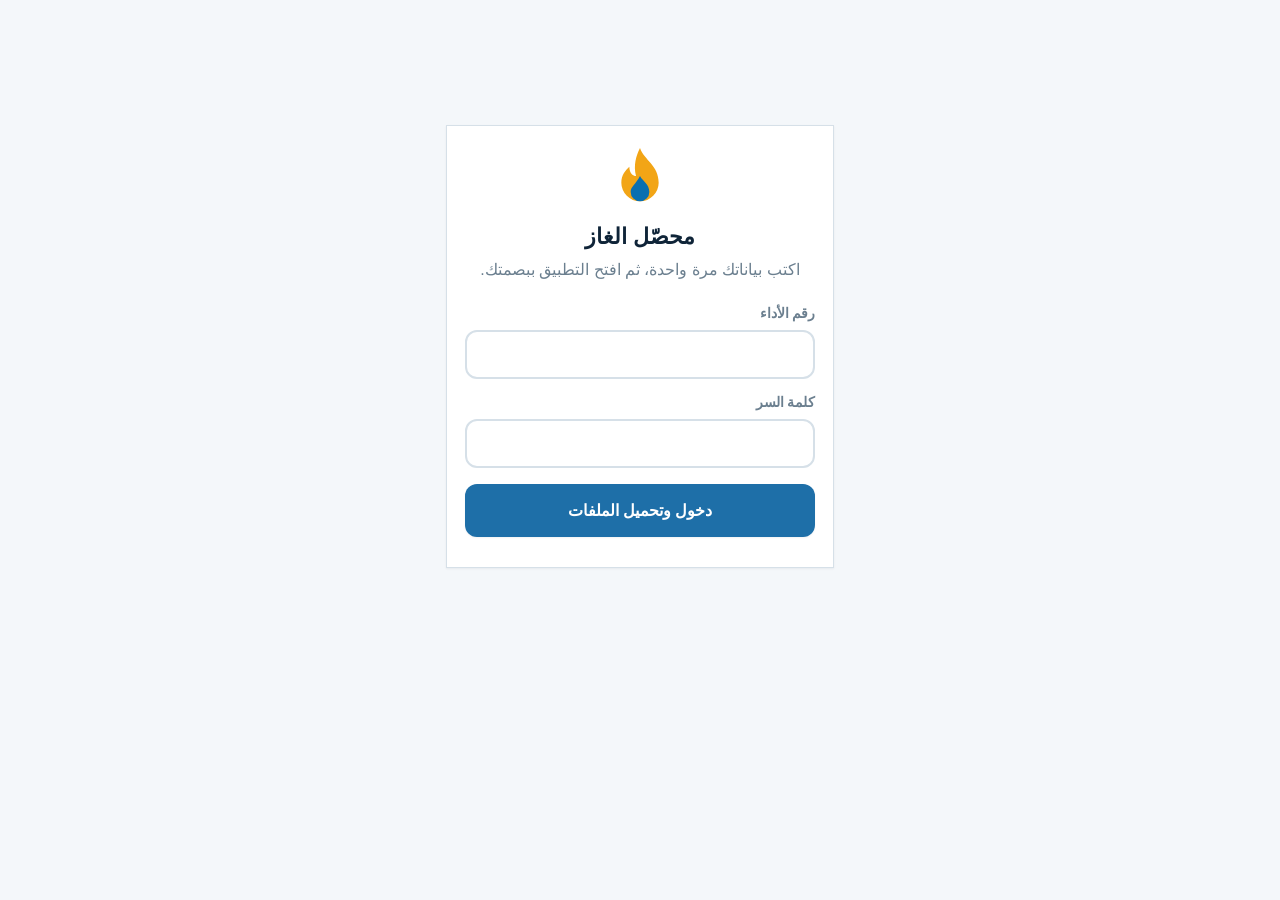
<file: index.html>
<!DOCTYPE html>
<html lang="ar" dir="rtl">
<head>
<meta charset="utf-8">
<meta name="viewport" content="width=device-width,initial-scale=1,viewport-fit=cover">
<meta name="theme-color" content="#0f2438">
<meta name="description" content="تطبيق محصّل الغاز — تحصيل فواتير الغاز ميدانياً">
<link rel="manifest" href="manifest.json">
<link rel="icon" href="icons/icon-192.png">
<title>محصّل الغاز</title>
<link rel="stylesheet" href="css/base.css">
<link rel="stylesheet" href="css/components.css">
<link rel="stylesheet" href="css/collector.css">
</head>
<body>
<header class="top">
  <div class="top-inner">

    <!-- أقصى اليمين: زر القائمة -->
    <div class="top-start">
      <button id="menuBtn" class="ico" aria-label="القائمة" hidden>⋮</button>
    </div>

    <!-- المنتصف: الشعار + العنوان + المستخدم -->
    <div class="top-center">
      <svg viewBox="0 0 48 48" aria-hidden="true">
        <path d="M24 3c3 9 14 13 14 26a14 14 0 0 1-28 0c0-6 3-9 6-12 0 5 3 7 5 7-2-8 0-15 3-21z" fill="#f2a516"/>
        <path d="M24 24c2 4 7 6 7 12a7 7 0 0 1-14 0c0-4 4-6 7-12z" fill="#1e6fa8"/>
      </svg>
      <div class="top-titles">
        <h1>محصّل الغاز</h1>
        <p id="who">جارٍ التحقق…</p>
      </div>
    </div>

    <!-- أقصى اليسار: زر الخروج + مؤشر الشبكة -->
    <div class="top-end">
      <span class="pill" id="net">…</span>
      <button id="exitBtn" class="ico power-btn" aria-label="خروج" title="خروج من التطبيق">
        <svg viewBox="0 0 24 24" width="20" height="20" aria-hidden="true">
          <path d="M12 3v9" stroke="currentColor" stroke-width="2.4" stroke-linecap="round" fill="none"/>
          <path d="M6.4 6.4a8 8 0 1 0 11.2 0" stroke="currentColor" stroke-width="2.4" stroke-linecap="round" fill="none"/>
        </svg>
      </button>
    </div>

  </div>
</header>

<div id="menu" class="menu" hidden></div>

<main id="locked">
  <section class="card empty">
    <h2>🔒 التطبيق مقفل</h2>
    <p class="mute">افتحه ببصمتك أو النقش أو كلمة مرور الجهاز.</p>
    <div class="actions" style="justify-content:center">
      <button class="btn" id="unlockBtn">فتح</button>
      <button class="btn ghost" id="relogin">ادخل بكلمة السر</button>
    </div>
    <p class="mute" id="lmsg"></p>
  </section>
</main>

<main id="diag">
  <section class="card">
    <h2>⚠️ تعذر التحميل</h2>
    <p class="mute">لم يكتمل تحميل التطبيق. جرّب إعادة المحاولة، أو أرسل النص التالي للمطور:</p>
    <pre id="diagText" style="white-space:pre-wrap;font-size:.8rem;background:var(--paper-2);padding:.6rem;border-radius:8px;overflow:auto;max-height:200px;direction:ltr;text-align:left"></pre>
    <div class="actions">
      <button class="btn" id="retry">إعادة المحاولة</button>
      <button class="btn ghost" id="hardReset">مسح كل البيانات</button>
    </div>
  </section>
</main>

<main id="app" hidden>
  <section id="view"></section>
</main>

<nav class="tabs" id="tabs" hidden>
  <button data-t="home" class="on"><span class="ico-emoji">📋</span>التحصيل</button>
  <button data-t="ledger"><span class="ico-emoji">✅</span>ما تم تحصيله</button>
  <button data-t="search"><span class="ico-emoji">🔍</span>بحث</button>
</nav>

<footer class="app-footer" id="footer" hidden>
  <span>تطوير: <b>شريف نشأت</b></span>
  <span> · </span>
  <span>الإصدار: <b>1.0.0</b></span>
</footer>

<div id="toast" role="status" aria-live="polite"></div>

<script>
(function(){
  var diagEl = document.getElementById('diag');
  var diagText = document.getElementById('diagText');
  var lockedEl = document.getElementById('locked');
  var appEl = document.getElementById('app');
  var tabsEl = document.getElementById('tabs');
  var footerEl = document.getElementById('footer');

  function showDiag(msg){
    document.getElementById('who').textContent = 'تعذر التحميل';
    lockedEl.removeAttribute('data-show');
    appEl.hidden = true;
    tabsEl.hidden = true;
    if (footerEl) footerEl.hidden = true;
    diagEl.setAttribute('data-show', '1');
    diagText.textContent = String(msg);
  }

  window.addEventListener('error', function(e){
    showDiag('JS error: ' + e.message + '\n' + (e.filename||'') + ':' + (e.lineno||''));
  });
  window.addEventListener('unhandledrejection', function(e){
    showDiag('Promise: ' + (e.reason && e.reason.message ? e.reason.message : e.reason));
  });

  setTimeout(function(){
    if (!appEl.hidden) return;
    if (lockedEl.getAttribute('data-show') === '1') return;
    if (diagEl.getAttribute('data-show') === '1') return;
    showDiag('لم يبدأ التطبيق بعد 5 ثوانٍ.\nتأكد من رفع js/collector/app.js وأن الإنترنت يعمل.\nافتح F12 > Console لمعرفة الخطأ.');
  }, 5000);

  document.getElementById('retry').onclick = function(){ location.reload(); };
  document.getElementById('hardReset').onclick = function(){
    if (!confirm('سيُمسح كل شيء (بيانات الدخول، الملفات، التحصيلات). هل أنت متأكد؟')) return;
    (async function(){
      try{
        var dbs = await indexedDB.databases();
        for (var i=0;i<dbs.length;i++){ if (dbs[i].name) indexedDB.deleteDatabase(dbs[i].name); }
      }catch(e){}
      try{ localStorage.clear(); }catch(e){}
      try{
        var ks = await caches.keys();
        await Promise.all(ks.map(function(k){ return caches.delete(k); }));
      }catch(e){}
      try{
        var rs = await navigator.serviceWorker.getRegistrations();
        await Promise.all(rs.map(function(r){ return r.unregister(); }));
      }catch(e){}
      location.reload();
    })();
  };

  var s = document.createElement('script');
  s.type = 'module';
  s.src = 'js/collector/app.js';
  s.onerror = function(){ showDiag('فشل تحميل js/collector/app.js\nتأكد أن الملف موجود في المستودع.'); };
  document.body.appendChild(s);
})();
</script>

</body>
</html>
</file>
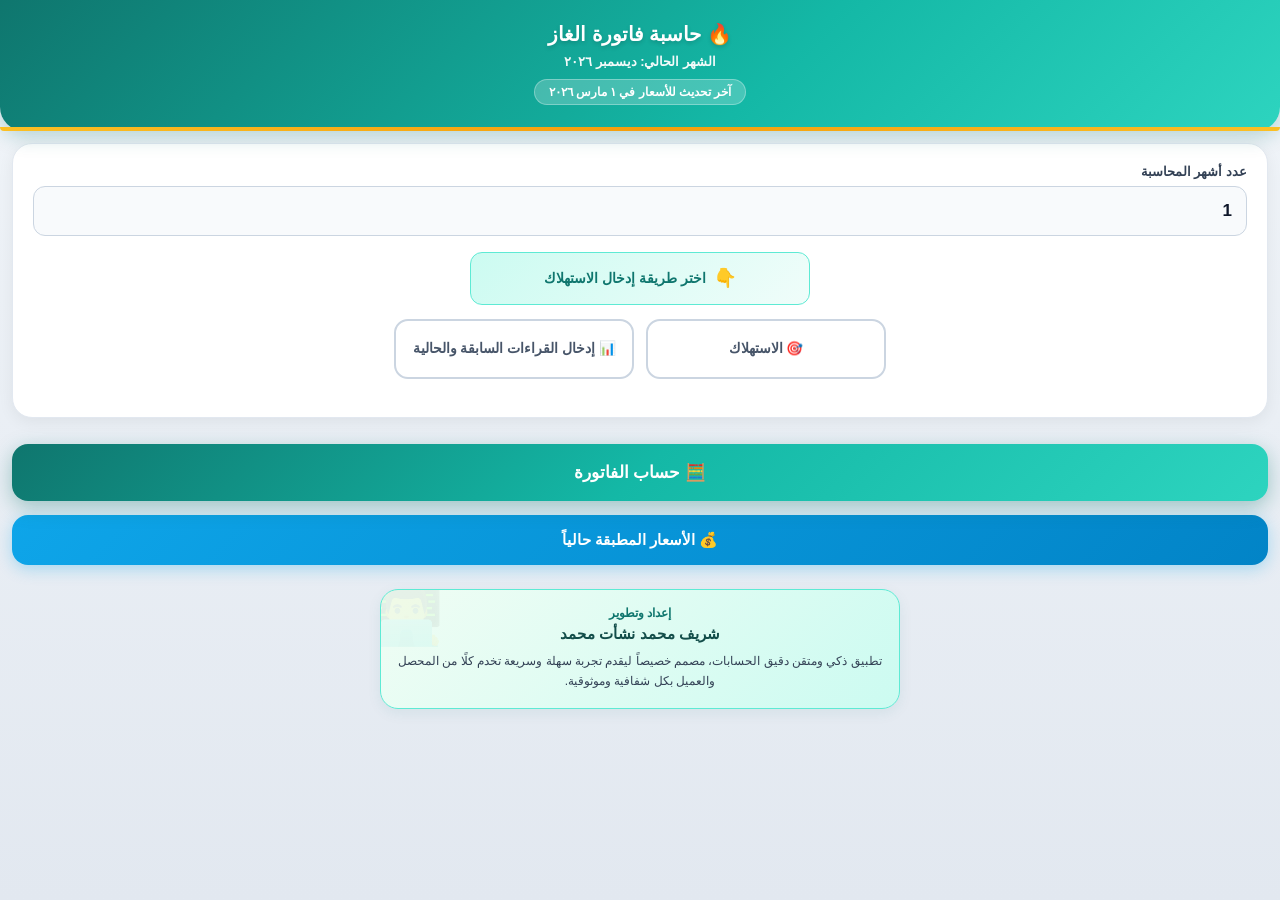
<file: Arabic_Gas_Calculator.html>
<!DOCTYPE html>
<html lang="ar" dir="rtl" id="appHtml">
<head>
<link rel="manifest" href="manifest.json">
<meta charset="UTF-8">
<meta name="viewport" content="width=device-width, initial-scale=1.0">
<meta name="theme-color" content="#0f766e">
<meta name="apple-mobile-web-app-capable" content="yes">
<meta name="apple-mobile-web-app-title" content="حاسبة الغاز">
<title id="appTitle">حاسبة فاتورة الغاز</title>
<style>
*{box-sizing:border-box;-webkit-tap-highlight-color:transparent}
html,body{margin:0;padding:0}
body{
  font-family:-apple-system,'Segoe UI',Tahoma,Roboto,sans-serif;
  background:linear-gradient(180deg,#f1f5f9 0%,#e2e8f0 100%);
  color:#0f172a;padding-bottom:30px;min-height:100vh;
  -webkit-font-smoothing:antialiased;
}
header{
  background:linear-gradient(135deg,#0f766e 0%,#14b8a6 60%,#2dd4bf 100%);
  color:#fff;padding:22px 16px 26px;text-align:center;
  box-shadow:0 6px 20px rgba(15,118,110,.25);
  position:sticky;top:0;z-index:10;border-radius:0 0 24px 24px;
}
header::after{
  content:'';position:absolute;bottom:0;left:0;right:0;height:4px;
  background:linear-gradient(90deg,#fbbf24,#f59e0b,#fbbf24);
  border-radius:0 0 24px 24px;
}
header h1{margin:0;font-size:20px;font-weight:800;text-shadow:0 2px 4px rgba(0,0,0,.15)}
header .sub{margin-top:8px;font-size:13px;opacity:.95;font-weight:600}
header .updated{
  margin-top:10px;display:inline-block;background:rgba(255,255,255,.22);
  padding:5px 14px;border-radius:20px;font-size:11.5px;font-weight:600;
  border:1px solid rgba(255,255,255,.3);
}
.card{
  background:#fff;margin:12px;border-radius:20px;padding:20px;
  box-shadow:0 4px 16px rgba(0,0,0,.06);border:1px solid #e2e8f0;
}
label{display:block;font-size:13px;font-weight:700;margin-bottom:7px;color:#334155}
input{
  width:100%;padding:14px;border:1.5px solid #cbd5e1;border-radius:12px;
  font-size:17px;background:#f8fafc;margin-bottom:16px;font-family:inherit;
  font-weight:600;color:#0f172a;transition:all .2s;
}
input:focus{outline:none;border-color:#14b8a6;background:#fff;box-shadow:0 0 0 4px rgba(20,184,166,.12)}
input[type=number]::-webkit-outer-spin-button,
input[type=number]::-webkit-inner-spin-button{
  -webkit-appearance:none;
  margin:0;
}
input[type=number]{
  -moz-appearance:textfield;
  appearance:textfield;
}
button{
  width:100%;padding:16px;border:none;border-radius:14px;
  font-size:16px;font-weight:700;font-family:inherit;cursor:pointer;transition:.15s;
}
button:active{transform:scale(.97)}
.hidden{display:none!important}

/* ============================================================
   Input Mode Selector
============================================================ */
.mode-heading{
  font-size:14px;
  font-weight:800;
  color:#0f766e;
  margin:0 auto 14px auto;
  padding:12px 14px;
  background:linear-gradient(135deg,#ccfbf1,#f0fdfa);
  border:1.5px solid #5eead4;
  border-radius:12px;
  display:flex;
  align-items:center;
  justify-content:center;
  gap:8px;
  line-height:1.5;
  text-align:center;
  max-width:340px;
}
.mode-heading::before{
  content:'👇';
  font-size:18px;
  flex-shrink:0;
}
.mode-selector{
  display:flex;
  flex-direction:row;
  align-items:stretch;
  justify-content:center;
  gap:12px;
  margin-bottom:18px;
  flex-wrap:nowrap;
}
.mode-btn{
  flex:1 1 0;
  max-width:240px;
  padding:14px 12px;
  border:2px solid #cbd5e1;
  border-radius:14px;
  font-size:13.5px;
  font-weight:800;
  font-family:inherit;
  cursor:pointer;
  background:#fff;
  color:#475569;
  transition:all .25s;
  display:flex;
  align-items:center;
  justify-content:center;
  text-align:center;
  gap:6px;
  line-height:1.4;
  min-height:60px;
}
.mode-btn:hover{
  border-color:#14b8a6;
  background:#f0fdfa;
}
.mode-btn.active{
  background:linear-gradient(135deg,#0f766e,#14b8a6);
  color:#fff;
  border-color:#0f766e;
  box-shadow:0 4px 14px rgba(15,118,110,0.35);
  transform:translateY(-1px);
}
.mode-btn:active{transform:scale(.97)}

.input-box-container{
  margin-top:14px;
  padding:16px;
  background:linear-gradient(135deg,#f8fafc,#f1f5f9);
  border-radius:14px;
  border:1.5px solid #e2e8f0;
  animation:slideDown .3s ease-out;
}
@keyframes slideDown{
  from{opacity:0;transform:translateY(-10px);}
  to{opacity:1;transform:translateY(0);}
}

.consumption-result{
  background:linear-gradient(135deg,#ccfbf1,#99f6e4);
  border:1.5px solid #5eead4;
  border-radius:12px;
  padding:14px;
  margin-top:8px;
  text-align:center;
  color:#0f766e;
  font-weight:800;
  font-size:15px;
}
.consumption-result .value{
  font-size:22px;
  font-weight:800;
  direction:ltr;
  display:inline-block;
  margin-inline-start:6px;
}

/* زر حساب الفاتورة */
#calcBtn{
  width:calc(100% - 24px);
  margin:14px 12px;
  padding:18px;
  font-size:17px;
  font-weight:800;
  background:linear-gradient(135deg,#0f766e 0%,#14b8a6 50%,#2dd4bf 100%);
  color:#fff;
  border:none;
  border-radius:16px;
  cursor:pointer;
  box-shadow:0 6px 20px rgba(15,118,110,.35);
  transition:.15s;
  font-family:inherit;
}
#calcBtn:active{transform:scale(.97)}

/* زر الأسعار المطبقة حالياً */
#currentPricesBtn{
  width:calc(100% - 24px);
  margin:0 12px 14px;
  padding:16px;
  font-size:15px;
  font-weight:800;
  background:linear-gradient(135deg,#0ea5e9,#0284c7);
  color:#fff;
  border:none;
  border-radius:16px;
  cursor:pointer;
  box-shadow:0 4px 16px rgba(14,165,233,.3);
  transition:.15s;
  font-family:inherit;
  display:flex;
  align-items:center;
  justify-content:center;
  gap:8px;
}
#currentPricesBtn:active{transform:scale(.97)}

@media (max-width:600px){
  .mode-selector{gap:8px;}
  .mode-btn{font-size:12px;padding:10px 8px;min-height:56px;}
}

/* ============================================================
   Developer Badge - في أسفل الصفحة
============================================================ */
.developer-badge-container{
  display:flex;
  justify-content:center;
  margin:24px 12px 14px;
}
.developer-badge{
  background:linear-gradient(135deg,#f0fdf4 0%,#ccfbf1 100%);
  border:1.5px solid #5eead4;border-radius:18px;padding:16px;
  text-align:center;box-shadow:0 4px 14px rgba(15,118,110,.08);
  position:relative;overflow:hidden;
  max-width:520px;
  width:100%;
}
.developer-badge::before{content:'👨‍💻';position:absolute;top:-12px;left:-12px;font-size:60px;opacity:.06}
.developer-badge .dev-title{font-size:12px;color:#0f766e;font-weight:700;margin-bottom:5px;text-transform:uppercase}
.developer-badge .dev-name{font-size:15px;color:#134e4a;font-weight:800;margin-bottom:8px}
.developer-badge .dev-desc{font-size:12px;color:#334155;line-height:1.7}

/* ============================================================
   Modals
============================================================ */
.modal-overlay{
  position:fixed;inset:0;background:rgba(15,23,42,.7);
  display:flex;align-items:center;justify-content:center;
  z-index:100;padding:20px;backdrop-filter:blur(6px);
}
.modal{
  background:#fff;border-radius:26px;width:100%;max-width:480px;
  overflow:hidden;box-shadow:0 25px 60px -12px rgba(0,0,0,0.4);
  animation:pop .3s cubic-bezier(0.16,1,0.3,1);
  max-height:90vh;display:flex;flex-direction:column;
}
@keyframes pop{from{transform:scale(.85);opacity:0}to{transform:scale(1);opacity:1}}
.modal-header{
  background:linear-gradient(135deg,#0f766e 0%,#14b8a6 60%,#2dd4bf 100%);
  color:#fff;padding:24px 22px;text-align:center;position:relative;
}
.modal-header::after{
  content:'';position:absolute;bottom:0;left:0;right:0;height:3px;
  background:linear-gradient(90deg,#fbbf24,#f59e0b,#fbbf24);
}
.modal-header .bill-title{
  font-size:13px;font-weight:700;background:rgba(255,255,255,0.22);
  padding:5px 14px;border-radius:12px;display:inline-block;margin-bottom:10px;
  border:1px solid rgba(255,255,255,.25);
}
.modal-header .label{font-size:12.5px;opacity:.92;margin-bottom:4px;font-weight:600}
.modal-header .total{
  font-size:46px;font-weight:800;letter-spacing:-1.5px;line-height:1;margin:8px 0;
  direction:ltr;unicode-bidi:embed;text-shadow:0 3px 8px rgba(0,0,0,.15);
}
.modal-header .total-words{
  font-size:12.5px;font-weight:700;background:rgba(255,255,255,0.22);
  padding:9px 15px;border-radius:12px;display:inline-block;margin-top:12px;
  max-width:100%;word-break:break-word;line-height:1.7;
  border:1px solid rgba(255,255,255,.25);white-space:pre-line;
}
.modal-body{padding:18px 20px;overflow-y:auto;flex:1;display:none;background:#f8fafc}
.modal-body.show{display:block}

/* ============================================================
   Summary Box - ملخص المدخلات
============================================================ */
.summary-box{
  background:linear-gradient(135deg,#ccfbf1,#f0fdfa);
  padding:14px;
  border-radius:14px;
  margin-bottom:16px;
  border:1.5px solid #5eead4;
}
.summary-box .sb-title{
  font-weight:800;
  color:#0f766e;
  font-size:13px;
  margin-bottom:10px;
  text-align:center;
}
.summary-box .sb-row{
  display:flex;
  justify-content:space-between;
  align-items:center;
  padding:7px 10px;
  background:#fff;
  border-radius:8px;
  margin-bottom:6px;
  border:1px solid #e2e8f0;
  font-size:13px;
}
.summary-box .sb-row:last-child{margin-bottom:0}
.summary-box .sb-row .sb-label{color:#334155;font-weight:700}
.summary-box .sb-row .sb-value{color:#0f766e;font-weight:800;direction:ltr}

.modal-body .avg-box{
  background:linear-gradient(135deg,#f1f5f9,#e2e8f0);padding:14px;
  border-radius:14px;margin-bottom:16px;font-size:13px;color:#334155;
  line-height:1.8;border:1px solid #cbd5e1;text-align:center;
}
.modal-body .avg-box div{margin-bottom:2px}
.modal-body .avg-box div.title{font-weight:800;color:#0f766e;margin-bottom:5px;font-size:13px}
.modal-body .avg-box div.result{font-weight:800;color:#0f766e;margin-top:6px;font-size:16px}
.custom-table{
  width:100%;border-collapse:collapse;background:#fff;border:1px solid #cbd5e1;
  border-radius:10px;overflow:hidden;margin-bottom:10px;font-size:11px;
  box-shadow:0 2px 6px rgba(0,0,0,.04);
}
.custom-table th{
  background:linear-gradient(135deg,#0f766e,#14b8a6);color:#fff;
  padding:9px 6px;text-align:center;font-weight:700;font-size:11px;
}
.custom-table td{
  padding:9px 6px;border-bottom:1px solid #e2e8f0;text-align:center;
  color:#334155;font-weight:500;
}
.custom-table tr:last-child td{border-bottom:none}
.custom-table .total-row td{
  background:linear-gradient(135deg,#ccfbf1,#99f6e4);font-weight:800;
  color:#0f766e;font-size:12.5px;border-top:2px solid #0f766e;
}
.warning{
  background:linear-gradient(135deg,#fef3c7,#fde68a);color:#92400e;
  padding:12px;border-radius:12px;font-size:12px;margin-top:14px;
  line-height:1.7;border:1px solid #fcd34d;font-weight:600;
}
.modal-footer{
  padding:14px 20px 20px;display:flex;flex-direction:column;gap:8px;
  background:#fff;border-top:1px solid #e2e8f0;
}
.btn-toggle-details{
  background:linear-gradient(135deg,#e0f2fe,#bae6fd);color:#0369a1;
  font-size:14px;padding:13px;border:1px solid #7dd3fc;font-weight:800;
  border-radius:12px;
}
.btn-close{background:linear-gradient(135deg,#334155,#1e293b);color:#fff;font-size:14px;padding:13px;font-weight:700;border-radius:12px}

/* أزرار نافذة الأسعار */
.prices-modal{
  background:#fff;border-radius:26px;width:100%;max-width:520px;
  overflow:hidden;box-shadow:0 25px 60px -12px rgba(0,0,0,0.4);
  animation:pop .3s cubic-bezier(0.16,1,0.3,1);
  max-height:90vh;display:flex;flex-direction:column;
}
.prices-modal-header{
  background:linear-gradient(135deg,#0ea5e9,#0284c7);
  color:#fff;padding:20px 22px;text-align:center;position:relative;
}
.prices-modal-header::after{
  content:'';position:absolute;bottom:0;left:0;right:0;height:3px;
  background:linear-gradient(90deg,#fbbf24,#f59e0b,#fbbf24);
}
.prices-modal-header .pm-title{font-size:16px;font-weight:800;margin:0}
.prices-modal-header .pm-sub{font-size:12px;opacity:.92;margin-top:5px;font-weight:600}
.prices-modal-body{
  padding:16px 18px;overflow-y:auto;flex:1;background:#f8fafc;
}
.prices-modal-footer{
  padding:14px 20px 18px;background:#fff;
  border-top:1px solid #e2e8f0;
}
</style>
</head>
<body>

<header>
  <h1 id="hdrTitle">🔥 حاسبة فاتورة الغاز</h1>
  <div class="sub" id="currentMonth"></div>
  <div class="updated" id="updatedLabel">آخر تحديث للأسعار في —</div>
</header>

<div class="card">
  <label id="labelMonths">عدد أشهر المحاسبة</label>
  <input type="number" id="months" value="1" min="1" inputmode="numeric">

  <div class="mode-heading" id="labelInputMode">اختر طريقة إدخال الاستهلاك</div>

  <div class="mode-selector" id="modeSelector">
    <button type="button" class="mode-btn" id="modeDirectBtn" onclick="setInputMode('direct')">
      <span id="modeDirectLabel">🎯 الاستهلاك</span>
    </button>
    <button type="button" class="mode-btn" id="modeReadingsBtn" onclick="setInputMode('readings')">
      <span id="modeReadingsLabel">📊 إدخال القراءات السابقة والحالية</span>
    </button>
  </div>

  <div id="directModeBox" class="input-box-container hidden">
    <label id="labelConsumption">الاستهلاك (متر مكعب)</label>
    <input type="number" id="consumption" value="0" min="0" inputmode="decimal" step="any">
  </div>

  <div id="readingsModeBox" class="input-box-container hidden">
    <label id="labelPrevReading">القراءة السابقة</label>
    <input type="number" id="prevReading" value="0" min="0" inputmode="decimal" step="any">
    <label id="labelCurrReading">القراءة الحالية</label>
    <input type="number" id="currReading" value="0" min="0" inputmode="decimal" step="any">
    <div class="consumption-result" id="consumptionResult">
      <span id="consumptionResultLabel">الاستهلاك</span>:
      <span class="value" id="consumptionValue">0</span>
      <span style="font-size:14px;">m³</span>
    </div>
    <div id="readingError" class="msg" style="color:#b91c1c;min-height:0;"></div>
  </div>
</div>

<!-- زر حساب الفاتورة -->
<button id="calcBtn" onclick="performCalculation()">
  <span id="calcBtnLabel">🧮 حساب الفاتورة</span>
</button>

<!-- زر الأسعار المطبقة حالياً -->
<button id="currentPricesBtn" onclick="showCurrentPrices()">
  <span id="currentPricesBtnLabel">💰 الأسعار المطبقة حالياً</span>
</button>

<!-- بطاقة إعداد وتطوير - في أسفل الصفحة -->
<div class="developer-badge-container">
  <div class="developer-badge" id="developerBadge">
    <div class="dev-title" id="devTitle">إعداد وتطوير</div>
    <div class="dev-name" id="devName">شريف محمد نشأت محمد</div>
    <div class="dev-desc" id="devDesc">تطبيق ذكي ومتقن دقيق الحسابات، مصمم خصيصاً ليقدم تجربة سهلة وسريعة تخدم كلًا من المحصل والعميل بكل شفافية وموثوقية.</div>
  </div>
</div>

<script>
/* ============================================================
   المتغيرات العامة
============================================================ */
const STORAGE_KEY = 'gasBillPeriods_v22';
const FEES_KEY = 'gasBillFees_v22';

const DEFAULT_PERIODS = [
  { date:'2016-11-01', tiers:[{name:'الأولى',limit:30,price:0.75},{name:'الثانية',limit:60,price:1.50},{name:'الثالثة',limit:null,price:2.00}] },
  { date:'2017-07-01', tiers:[{name:'الأولى',limit:30,price:1.00},{name:'الثانية',limit:60,price:1.75},{name:'الثالثة',limit:null,price:2.50}] },
  { date:'2018-08-01', tiers:[{name:'الأولى',limit:30,price:1.75},{name:'الثانية',limit:60,price:2.50},{name:'الثالثة',limit:null,price:3.15}] },
  { date:'2019-07-01', tiers:[{name:'الأولى',limit:30,price:2.35},{name:'الثانية',limit:60,price:3.10},{name:'الثالثة',limit:null,price:3.60}] },
  { date:'2021-10-01', tiers:[{name:'الأولى',limit:30,price:2.50},{name:'الثانية',limit:60,price:3.25},{name:'الثالثة',limit:null,price:3.75}] },
  { date:'2024-09-01', tiers:[{name:'الأولى',limit:30,price:3.00},{name:'الثانية',limit:60,price:4.00},{name:'الثالثة',limit:null,price:5.00}] },
  { date:'2025-06-01', tiers:[{name:'الأولى',limit:30,price:4.00},{name:'الثانية',limit:60,price:5.00},{name:'الثالثة',limit:null,price:6.00}] },
  { date:'2025-10-01', tiers:[{name:'الأولى',limit:30,price:5.00},{name:'الثانية',limit:60,price:6.00},{name:'الثالثة',limit:null,price:9.00}] },
  { date:'2026-03-01', tiers:[{name:'الأولى',limit:30,price:6.00},{name:'الثانية',limit:60,price:8.00},{name:'الثالثة',limit:null,price:12.00}] }
];

let periods = [];
let fees = 18;
let inputMode = null;

/* ============================================================
   التخزين
============================================================ */
function loadPeriods(){
  try{
    const s = localStorage.getItem(STORAGE_KEY);
    if(s){
      const parsed = JSON.parse(s);
      if(Array.isArray(parsed) && parsed.length > 0) return parsed;
    }
  }catch(e){}
  return JSON.parse(JSON.stringify(DEFAULT_PERIODS));
}
function loadFees(){
  try{
    const v = localStorage.getItem(FEES_KEY);
    return v !== null ? Number(v) : 18;
  }catch(e){ return 18; }
}
function saveAll(){
  try{
    localStorage.setItem(STORAGE_KEY, JSON.stringify(periods));
    localStorage.setItem(FEES_KEY, String(fees));
  }catch(e){}
}

/* ============================================================
   طريقة الإدخال
============================================================ */
function setInputMode(mode){
  inputMode = mode;
  const directBtn = document.getElementById('modeDirectBtn');
  const readingsBtn = document.getElementById('modeReadingsBtn');
  const directBox = document.getElementById('directModeBox');
  const readingsBox = document.getElementById('readingsModeBox');

  if (mode === 'readings'){
    readingsBtn.classList.add('active');
    directBtn.classList.remove('active');
    directBox.classList.add('hidden');
    readingsBox.classList.remove('hidden');
  } else {
    directBtn.classList.add('active');
    readingsBtn.classList.remove('active');
    readingsBox.classList.add('hidden');
    directBox.classList.remove('hidden');
  }
}

function updateConsumptionFromReadings(){
  const prev = Number(document.getElementById('prevReading').value) || 0;
  const curr = Number(document.getElementById('currReading').value) || 0;
  const diff = curr - prev;
  const valEl = document.getElementById('consumptionValue');
  const errEl = document.getElementById('readingError');

  if (diff < 0){
    valEl.textContent = '0';
    valEl.style.color = '#b91c1c';
    errEl.textContent = '⚠️ لا يجوز أن تكون القراءة الحالية أقل من القراءة السابقة';
  } else {
    valEl.textContent = smartFmt(diff);
    valEl.style.color = '#0f766e';
    errEl.textContent = '';
  }
}

/* ============================================================
   خريطة أسماء الشرائح
============================================================ */
const TIER_NAME_MAP_REVERSE = {}; // لم نعد بحاجة للخريطة الإنجليزية
const ArabicPeriodNames = ['', 'الأولى', 'الثانية', 'الثالثة', 'الرابعة', 'الخامسة', 'السادسة', 'السابعة', 'الثامنة', 'التاسعة', 'العاشرة'];

function getTierDisplayName(name){
  if (TIER_NAME_MAP_REVERSE[name]) return TIER_NAME_MAP_REVERSE[name];
  const n = parseInt(name);
  if (!isNaN(n) && n >= 1 && n <= 10) return ArabicPeriodNames[n];
  return name;
}

/* ============================================================
   أدوات التنسيق
============================================================ */
function smartFmt(val){
  const num = Number(val) || 0;
  if (Number.isInteger(num)) return num.toLocaleString('en-US');
  return num.toLocaleString('en-US', {minimumFractionDigits:1, maximumFractionDigits:2});
}
function parseDate(s){
  const parts = String(s).split('-');
  return { y: Number(parts[0])||2026, m: Number(parts[1])||1, d: Number(parts[2])||1 };
}
function mIdx(y,m){ return y*12+(m-1); }
function fmtDateAr(s){
  try{
    const {y,m,d} = parseDate(s);
    return new Date(y, m-1, d).toLocaleDateString('ar-EG',{day:'numeric',month:'long',year:'numeric'});
  }catch(e){ return s; }
}
function fmtMonthYear(y, m){
  const dt = new Date(y, m-1, 1);
  return dt.toLocaleDateString('ar-EG',{month:'long', year:'numeric'});
}

/* ============================================================
   تحويل الأرقام إلى كلمات عربية
============================================================ */
function numberToArabicWords(n){
  const num = Math.floor(Number(n) || 0);
  if (num === 0) return 'فقط صِفْرٌ\nجنيها مصريا فقط لاغير';

  const units = ['','مائة','مئتان','ثلاثمائة','أربعمائة','خمسمائة','ستمائة','سبعمائة','ثمانمائة','تسعمائة'];
  const tens  = ['','عشرة','عشرون','ثلاثون','أربعون','خمسون','ستون','سبعون','ثمانون','تسعون'];
  const teens = ['عشرة','أحد عشر','اثنا عشر','ثلاثة عشر','أربعة عشر','خمسة عشر','ستة عشر','سبعة عشر','ثمانية عشر','تسعة عشر'];
  const ones  = ['','واحد','اثنان','ثلاثة','أربعة','خمسة','ستة','سبعة','ثمانية','تسعة'];

  function less1000(val){
    if (val === 0) return '';
    let res = '';
    const h = Math.floor(val/100);
    const rem = val % 100;
    if (h > 0) res += units[h];
    if (rem > 0){
      if (res) res += ' و';
      if (rem < 10) res += ones[rem];
      else if (rem < 20) res += teens[rem-10];
      else{
        const t = Math.floor(rem/10);
        const o = rem % 10;
        if (o > 0) res += ones[o] + ' و';
        res += tens[t];
      }
    }
    return res;
  }
  function convert(val){
    if (val === 0) return '';
    if (val < 1000) return less1000(val);
    if (val < 1000000){
      const th = Math.floor(val/1000);
      const rem = val % 1000;
      let thStr = '';
      if (th === 1) thStr = 'ألف';
      else if (th === 2) thStr = 'ألفان';
      else if (th <= 10) thStr = less1000(th) + ' آلاف';
      else thStr = less1000(th) + ' ألفاً';
      if (rem > 0) thStr += ' و' + less1000(rem);
      return thStr;
    }
    return String(val);
  }
  return `فقط ${convert(num)}\nجنيها مصريا فقط لاغير`;
}

function getAmountInWords(amount){
  return numberToArabicWords(amount);
}

/* ============================================================
   حساب تكلفة شهر واحد
============================================================ */
function monthlyCostDetailed(cons, tiers){
  let rem = Number(cons) || 0;
  let cost = 0;
  let prev = 0;
  const tableRows = [];

  if (!Array.isArray(tiers)) return { cost:0, rows:[] };

  for (let i=0; i<tiers.length; i++){
    if (rem <= 0) break;
    const t = tiers[i];
    let cap;
    if (t.limit === null || t.limit === undefined || t.limit === '' || isNaN(t.limit)){
      cap = rem;
    } else {
      cap = Math.max(0, Number(t.limit) - prev);
    }
    const used = Math.min(rem, cap);
    const tierCost = used * (Number(t.price) || 0);
    cost += tierCost;
    if (used > 0){
      const displayName = getTierDisplayName(t.name);
      tableRows.push({
        tierName: `شريحة ${displayName}`,
        price: t.price,
        meters: used,
        total: tierCost
      });
    }
    rem -= used;
    if (t.limit !== null && t.limit !== undefined && t.limit !== '' && !isNaN(t.limit)){
      prev = Number(t.limit);
    }
  }
  return { cost, rows: tableRows };
}

/* ============================================================
   الحساب الرئيسي
============================================================ */
function calculateInternal(){
  if (inputMode === 'readings'){
    const prev = Number(document.getElementById('prevReading').value) || 0;
    const curr = Number(document.getElementById('currReading').value) || 0;
    if (curr < prev) return { error: 'reading_negative' };
  }

  if (!inputMode) return { error: 'no_mode' };

  const months = Number(document.getElementById('months').value) || 1;
  if (months < 1) return { error: 'months_invalid' };

  let cons = 0;
  let prevReading = 0;
  let currReading = 0;

  if (inputMode === 'readings'){
    prevReading = Number(document.getElementById('prevReading').value) || 0;
    currReading = Number(document.getElementById('currReading').value) || 0;
    cons = currReading - prevReading;
  } else {
    cons = Number(document.getElementById('consumption').value) || 0;
  }

  const avg = cons / months;
  const now = new Date();
  const targetDate = new Date(now.getFullYear(), now.getMonth() + 1, 1);
  const aEnd   = mIdx(targetDate.getFullYear(), targetDate.getMonth() + 1);
  const aStart = aEnd - months + 1;

  const endMonthName = targetDate.toLocaleDateString('ar-EG', {month:'long', year:'numeric'});
  const billPeriodText = `فاتورة شهر ${endMonthName}`;

  const sorted = [...periods].sort((a,b)=> a.date.localeCompare(b.date));

  let totalConsumptionCost = 0;
  const rows = [];
  let totalCovered = 0;

  for (let i=0; i<sorted.length; i++){
    const pDate = parseDate(sorted[i].date);
    const start = (i === 0) ? -Infinity : mIdx(pDate.y, pDate.m);
    const nextPDate = (i < sorted.length - 1) ? parseDate(sorted[i+1].date) : null;
    const end = nextPDate === null ? Infinity : mIdx(nextPDate.y, nextPDate.m) - 1;

    const s = Math.max(start, aStart);
    const e = Math.min(end, aEnd);
    const overlap = Math.max(0, e - s + 1);
    if (overlap === 0) continue;

    const res = monthlyCostDetailed(avg, sorted[i].tiers);
    const sub = overlap * res.cost;
    totalConsumptionCost += sub;
    totalCovered += overlap;

    const startYear = Math.floor(s/12);
    const startMonth = (s % 12) + 1;
    const fromText = fmtMonthYear(startYear, startMonth);

    const endYear = Math.floor(e/12);
    const endMonth = (e % 12) + 1;
    const toText = fmtMonthYear(endYear, endMonth);

    rows.push({
      fromText, toText,
      months: overlap,
      monthlyCost: res.cost,
      subtotal: sub,
      tierRows: res.rows,
      avg: avg
    });
  }

  const exactGrandTotal = totalConsumptionCost + fees;
  const grandTotal = Math.round(exactGrandTotal);
  const grandTotalWords = getAmountInWords(grandTotal);

  return {
    months, cons, fees, avg, rows,
    inputMode,
    prevReading, currReading,
    totalConsumptionCost, grandTotal, exactGrandTotal,
    totalCovered, billPeriodText, grandTotalWords
  };
}

/* ============================================================
   حساب الفاتورة عند الضغط على الزر
============================================================ */
function performCalculation(){
  if (!inputMode){
    alert('⚠️ يرجى اختيار طريقة إدخال الاستهلاك أولاً');
    return;
  }

  if (inputMode === 'readings'){
    const prev = Number(document.getElementById('prevReading').value) || 0;
    const curr = Number(document.getElementById('currReading').value) || 0;
    if (curr < prev){
      alert('⚠️ لا يجوز أن تكون القراءة الحالية أقل من القراءة السابقة');
      return;
    }
  }

  const r = calculateInternal();
  if (r.error){
    alert('⚠️ بيانات غير صحيحة');
    return;
  }

  showResult(r);
}

/* ============================================================
   عرض الأسعار المطبقة حالياً
============================================================ */
function showCurrentPrices(){
  const sorted = [...periods].sort((a,b)=> a.date.localeCompare(b.date));
  if (!sorted.length) return;

  const latest = sorted[sorted.length - 1];
  const startDate = parseDate(latest.date);
  const startText = fmtMonthYear(startDate.y, startDate.m);

  let tableRows = '';
  latest.tiers.forEach(t=>{
    const displayName = getTierDisplayName(t.name);
    const tierLabel = `شريحة ${displayName}`;
    const limitDisplay = (t.limit === null || t.limit === undefined || t.limit === '') ? '∞' : smartFmt(t.limit);
    tableRows += `
      <tr>
        <td>${tierLabel}</td>
        <td style="direction:ltr;">${limitDisplay}</td>
        <td style="direction:ltr;">${smartFmt(t.price)}</td>
      </tr>`;
  });

  const html = `
    <div class="modal-overlay" id="pricesModal">
      <div class="prices-modal">
        <div class="prices-modal-header">
          <div class="pm-title">💰 الأسعار المطبقة حالياً</div>
          <div class="pm-sub">📅 سارية من ${startText}</div>
        </div>
        <div class="prices-modal-body">
          <table class="custom-table">
            <thead>
              <tr>
                <th>الشريحة</th>
                <th>الأمتار</th>
                <th>السعر</th>
              </tr>
            </thead>
            <tbody>${tableRows}</tbody>
          </table>
          <div style="margin-top:14px;padding:12px;background:#ccfbf1;border-radius:10px;text-align:center;font-weight:800;color:#0f766e;font-size:13.5px;border:1px solid #5eead4;">
            الرسوم: ${smartFmt(fees)} ج.م
          </div>
        </div>
        <div class="prices-modal-footer">
          <button class="btn-close" id="closePricesModal" style="width:100%;">إغلاق</button>
        </div>
      </div>
    </div>`;

  const div = document.createElement('div');
  div.innerHTML = html;
  document.body.appendChild(div.firstElementChild);

  document.getElementById('closePricesModal').onclick = ()=>{
    document.getElementById('pricesModal').remove();
  };
  document.getElementById('pricesModal').addEventListener('click', e=>{
    if (e.target.id === 'pricesModal') e.target.remove();
  });
}

/* ============================================================
   عرض النتيجة
============================================================ */
function showResult(r){
  const isSinglePeriod = (r.rows.length === 1);
  const isSingleMonth = (r.months === 1);

  let inputsRowsHtml = '';
  if (r.inputMode === 'readings'){
    inputsRowsHtml = `
      <div class="sb-row">
        <span class="sb-label">عدد أشهر المحاسبة</span>
        <span class="sb-value">${r.months}</span>
      </div>
      <div class="sb-row">
        <span class="sb-label">القراءة السابقة</span>
        <span class="sb-value">${smartFmt(r.prevReading)}</span>
      </div>
      <div class="sb-row">
        <span class="sb-label">القراءة الحالية</span>
        <span class="sb-value">${smartFmt(r.currReading)}</span>
      </div>
      <div class="sb-row">
        <span class="sb-label">الاستهلاك</span>
        <span class="sb-value">${smartFmt(r.cons)} m³</span>
      </div>
    `;
  } else {
    inputsRowsHtml = `
      <div class="sb-row">
        <span class="sb-label">عدد أشهر المحاسبة</span>
        <span class="sb-value">${r.months}</span>
      </div>
      <div class="sb-row">
        <span class="sb-label">الاستهلاك</span>
        <span class="sb-value">${smartFmt(r.cons)} m³</span>
      </div>
    `;
  }

  const summaryHtml = `
    <div class="summary-box">
      <div class="sb-title">📋 البيانات المُدخَلة</div>
      ${inputsRowsHtml}
    </div>`;

  let detailsHtml = '';

  if (!isSinglePeriod){
    detailsHtml += `
      <div style="background:#fef3c7;color:#92400e;font-weight:700;font-size:12px;padding:8px 12px;border-radius:8px;text-align:center;margin-bottom:12px;">
        ⚠️ كل فترة زمنية محسوبة طبقا للأسعار المقررة لتلك الفترة
      </div>`;
  }

  r.rows.forEach((row, idx)=>{
    let periodLabel = '';
    if (!isSinglePeriod){
      const arabicNumName = ArabicPeriodNames[idx + 1] || (idx + 1);
      periodLabel = `الفترة ${arabicNumName}:`;
    }

    let tableRowsHtml = '';
    row.tierRows.forEach(tr=>{
      tableRowsHtml += `
        <tr>
          <td>${tr.tierName}</td>
          <td style="direction:ltr;">${smartFmt(tr.meters)}</td>
          <td style="direction:ltr;">${smartFmt(tr.price)}</td>
          <td style="direction:ltr;">${smartFmt(tr.total)}</td>
        </tr>`;
    });

    detailsHtml += `
      <div style="background:#f8fafc;padding:12px;border-radius:12px;margin-bottom:12px;border:1px solid #e2e8f0;">
        <div class="period-header-row" style="display:flex;justify-content:space-between;align-items:center;font-weight:800;font-size:13px;color:#0f766e;margin-bottom:8px;">
          <span>${periodLabel}</span>
          <span>أشهر المحاسبة ${row.months}</span>
        </div>
        ${!isSinglePeriod ? `
          <div style="font-size:12px;color:#334155;margin:8px 0;font-weight:600;text-align:center;">
            من شهر ${row.fromText} إلى شهر ${row.toText}
          </div>` : ''}
        <table class="custom-table">
          <thead>
            <tr>
              <th>الشريحة</th>
              <th>الأمتار</th>
              <th>السعر</th>
              <th>الإجمالي</th>
            </tr>
          </thead>
          <tbody>${tableRowsHtml}</tbody>
        </table>
        ${!isSingleMonth ? `
          <div style="font-size:12px;color:#0f766e;font-weight:700;text-align:left;background:#fff;padding:8px;border-radius:6px;border:1px solid #cbd5e1;display:flex;justify-content:space-between;align-items:center;margin-top:6px;">
            <span>مبلغ الاستهلاك لشهر واحد فقط</span>
            <span style="direction:ltr;font-size:13px;">${smartFmt(row.monthlyCost)} ج.م</span>
          </div>` : ''}
      </div>`;
  });

  if (!isSingleMonth){
    detailsHtml += `
      <div style="background:#ccfbf1;color:#0f766e;font-weight:700;font-size:13px;padding:8px 12px;border-radius:8px;text-align:center;margin:12px 0 10px;">
        حساب الفاتورة الإجمالية
      </div>
      <table class="custom-table">
        <thead>
          <tr>
            ${!isSinglePeriod ? `<th>الفترة</th>` : ''}
            <th>الشهور</th>
            <th>تكلفة الشهر</th>
            <th>الإجمالي</th>
          </tr>
        </thead>
        <tbody>`;

    r.rows.forEach((row, idx)=>{
      const periodLabel = `الفترة ${ArabicPeriodNames[idx+1] || (idx+1)}`;
      detailsHtml += `
        <tr>
          ${!isSinglePeriod ? `<td>${periodLabel}</td>` : ''}
          <td>${row.months}</td>
          <td style="direction:ltr;">${smartFmt(row.monthlyCost)}</td>
          <td style="direction:ltr;">${smartFmt(row.subtotal)}</td>
        </tr>`;
    });

    detailsHtml += `
          <tr>
            <td colspan="${!isSinglePeriod ? '3' : '2'}" style="text-align:right;font-weight:700;">الرسوم</td>
            <td style="direction:ltr;">${smartFmt(r.fees)}</td>
          </tr>
          <tr class="total-row">
            <td colspan="${!isSinglePeriod ? '3' : '2'}" style="text-align:right;">الإجمالي</td>
            <td style="direction:ltr;text-align:center;">${smartFmt(r.grandTotal)} ج.م</td>
          </tr>
        </tbody>
      </table>`;
  } else {
    detailsHtml += `
      <table class="custom-table" style="margin-top:12px;">
        <tbody>
          <tr>
            <td style="text-align:right;font-weight:700;">تكلفة الاستهلاك</td>
            <td style="direction:ltr;text-align:left;width:120px;font-weight:700;">${smartFmt(r.totalConsumptionCost)} ج.م</td>
          </tr>
          <tr>
            <td style="text-align:right;font-weight:700;">الرسوم</td>
            <td style="direction:ltr;text-align:left;font-weight:700;">${smartFmt(r.fees)} ج.م</td>
          </tr>
          <tr class="total-row">
            <td style="text-align:right;">إجمالى الفاتورة</td>
            <td style="direction:ltr;text-align:left;">${smartFmt(r.grandTotal)} ج.م</td>
          </tr>
        </tbody>
      </table>`;
  }

  let warning = '';
  if (r.totalCovered !== r.months){
    warning = `<div class="warning">⚠️ الأشهر المُغطاة لا تساوي عدد أشهر المحاسبة.</div>`;
  }

  let avgBoxHtml = '';
  if (!isSingleMonth){
    avgBoxHtml = `
      <div class="avg-box">
        <div class="title">متوسط الاستهلاك الشهرى</div>
        <div>الاستهلاك / أشهر المحاسبة</div>
        <div>${smartFmt(r.cons)} ÷ ${r.months}</div>
        <div class="result">${smartFmt(r.avg)} m³</div>
      </div>`;
  }

  const html = `
    <div class="modal-overlay" id="resultModal">
      <div class="modal">
        <div class="modal-header">
          <div class="bill-title">📅 ${r.billPeriodText}</div>
          <div class="label">إجمالي الفاتورة</div>
          <div class="total">${smartFmt(r.grandTotal)}</div>
          <div class="total-words">${r.grandTotalWords}</div>
        </div>
        <div class="modal-body show" id="modalDetailsBody" style="padding-top:16px;">
          ${summaryHtml}
          <div id="detailsWrapper" style="display:none;">
            ${avgBoxHtml}
            ${detailsHtml}
            ${warning}
          </div>
        </div>
        <div class="modal-footer">
          <button class="btn-toggle-details" id="toggleDetailsBtn" onclick="toggleResultDetails()">
            📋 عرض التفاصيل الكاملة
          </button>
          <button class="btn-close" id="closeModal">إغلاق</button>
        </div>
      </div>
    </div>`;

  const div = document.createElement('div');
  div.innerHTML = html;
  document.body.appendChild(div.firstElementChild);

  document.getElementById('closeModal').onclick = ()=>{
    document.getElementById('resultModal').remove();
  };
  document.getElementById('resultModal').addEventListener('click', e=>{
    if (e.target.id === 'resultModal') e.target.remove();
  });
}

/* ============================================================
   تبديل عرض التفاصيل داخل نافذة النتيجة
============================================================ */
function toggleResultDetails(){
  const wrapper = document.getElementById('detailsWrapper');
  const btn = document.getElementById('toggleDetailsBtn');
  if (!wrapper || !btn) return;

  const isHidden = (wrapper.style.display === 'none');
  if (isHidden){
    wrapper.style.display = 'block';
    btn.textContent = '🔼 إخفاء التفاصيل';
  } else {
    wrapper.style.display = 'none';
    btn.textContent = '📋 عرض التفاصيل الكاملة';
  }
}

/* ============================================================
   تحديث الرأس
============================================================ */
function updateHeader(){
  const now = new Date();
  const monthName = now.toLocaleDateString('ar-EG', {month:'long', year:'numeric'});
  document.getElementById('currentMonth').textContent = `الشهر الحالي: ${monthName}`;

  const sorted = [...periods].sort((a,b)=> b.date.localeCompare(a.date));
  if (sorted.length){
    document.getElementById('updatedLabel').textContent = `آخر تحديث للأسعار في ${fmtDateAr(sorted[0].date)}`;
  }
}

/* ============================================================
   تحديث بطاقة المطور حسب اللغة
============================================================ */
function updateDeveloperBadge(){
  const titleEl = document.getElementById('devTitle');
  const nameEl = document.getElementById('devName');
  const descEl = document.getElementById('devDesc');

  titleEl.textContent = 'إعداد وتطوير';
  nameEl.textContent = 'شريف محمد نشأت محمد';
  descEl.textContent = 'تطبيق ذكي ومتقن دقيق الحسابات، مصمم خصيصاً ليقدم تجربة سهلة وسريعة تخدم كلًا من المحصل والعميل بكل شفافية وموثوقية.';
}

/* ============================================================
   ربط الأحداث
============================================================ */
['months', 'consumption', 'prevReading', 'currReading'].forEach(id=>{
  const el = document.getElementById(id);
  if (el){
    el.addEventListener('input', function(){
      if (id === 'prevReading' || id === 'currReading') updateConsumptionFromReadings();
    });
  }
});

/* ============================================================
   التشغيل الأولي
============================================================ */
(function init(){
  periods = loadPeriods();
  fees = loadFees();
  updateHeader();
  updateDeveloperBadge();
  inputMode = null;
})();
</script>
</body>
</html>
</file>
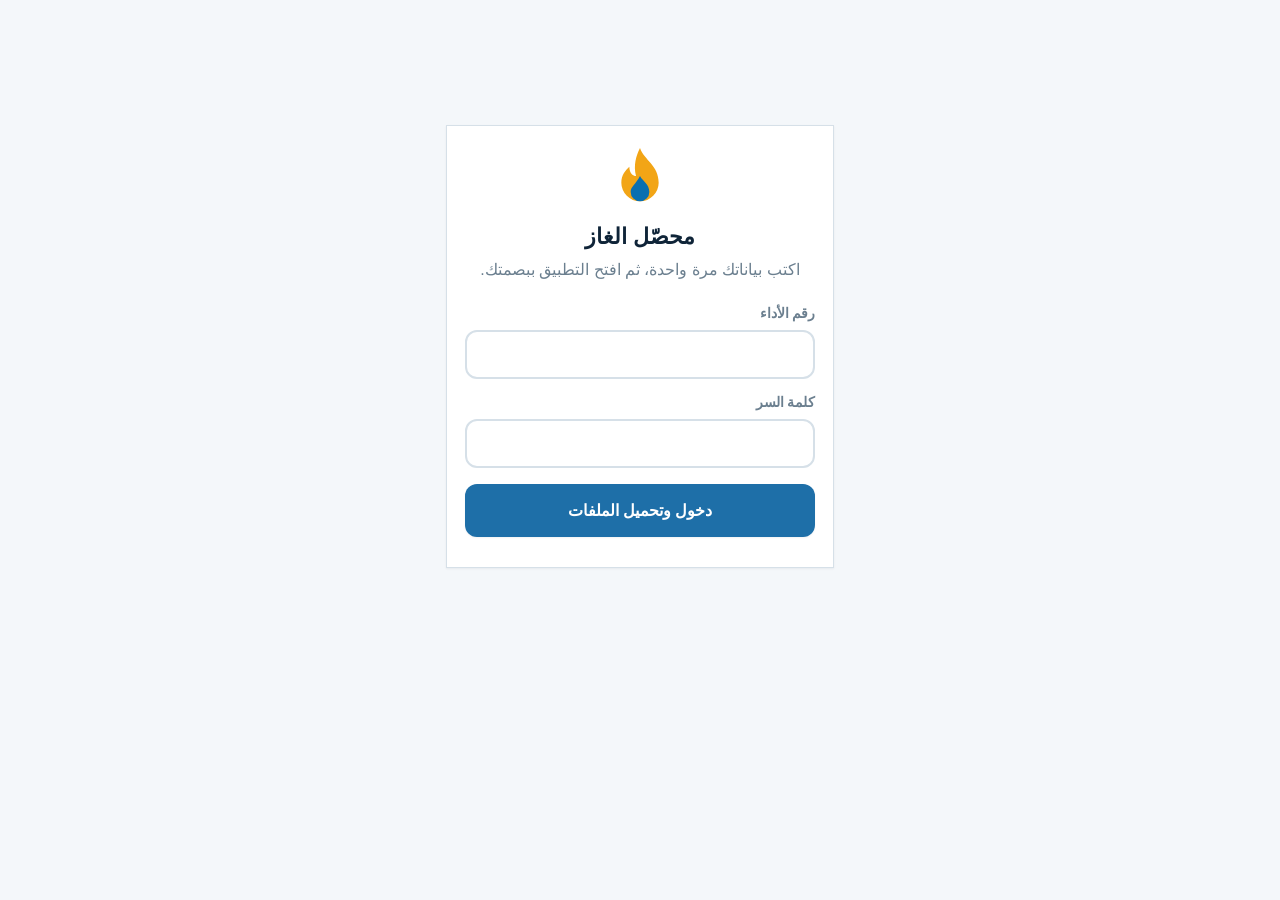
<file: login.html>
<!DOCTYPE html>
<html lang="ar" dir="rtl">
<head>
<meta charset="utf-8">
<meta name="viewport" content="width=device-width,initial-scale=1,viewport-fit=cover">
<meta name="theme-color" content="#0c2233">
<title>تسجيل الدخول · محصّل الغاز</title>
<link rel="stylesheet" href="css/base.css">
<link rel="stylesheet" href="css/components.css">
<link rel="stylesheet" href="css/collector.css">
<style>
  body{display:grid;place-items:center;min-height:100vh;padding:1rem}
  .login-card{max-width:420px;width:100%}
  .login-card h1{text-align:center;font-size:1.4rem;margin-bottom:.3rem}
  .login-card .sub{text-align:center;color:var(--mute);margin-bottom:1.2rem}
  .login-card .logo{display:block;margin:0 auto 1rem;width:64px;height:64px}
</style>
</head>
<body>
<main class="login-card">
  <section class="card">
    <svg class="logo" viewBox="0 0 48 48" aria-hidden="true"><path d="M24 3c3 9 14 13 14 26a14 14 0 0 1-28 0c0-6 3-9 6-12 0 5 3 7 5 7-2-8 0-15 3-21z" fill="#f2a516"/><path d="M24 24c2 4 7 6 7 12a7 7 0 0 1-14 0c0-4 4-6 7-12z" fill="#0a6fb0"/></svg>
    <h1>محصّل الغاز</h1>
    <p class="sub">اكتب بياناتك مرة واحدة، ثم افتح التطبيق ببصمتك.</p>
    <div class="stack">

     

<label class="field" style="display: none;">
    <span>الاسم (اختياري)</span>
    <input id="name" autocomplete="off" placeholder="يُؤخذ تلقائياً من رقم الأداء">
</label>

      
      <label class="field"><span>رقم الأداء</span><input id="no" inputmode="numeric" autocomplete="off"></label>
      <label class="field"><span>كلمة السر</span><input id="pw" type="password" autocomplete="off"></label>
    </div>
    <div class="actions" style="margin-top:1rem">
      <button class="btn" id="go" style="width:100%">دخول وتحميل الملفات</button>
    </div>
    <p class="mute" id="msg" style="text-align:center;margin-top:.8rem"></p>
  </section>
</main>
<script type="module">
import {login} from './js/collector/unlock.js';
import {loadFiles} from './js/collector/fileLoader.js';
import {isOn,enable,supported} from './js/collector/lock.js';

const $ = id => document.getElementById(id);
$('no').value = localStorage.getItem('lastNo') || '';

async function tryEnableLock(){
  try{
    if(await isOn()) return;
    if(!(await supported())) return;
    if(confirm('هل تريد تفعيل فتح التطبيق ببصمة أو نقش أو كلمة مرور الجهاز؟')){
      await enable();
      alert('تم تفعيل القفل. سيطلب التطبيق بصمتك عند كل فتح.');
    }
  }catch(e){ console.warn(e); }
}

$('go').onclick = async () => {
  const b = $('go'), m = $('msg');
  b.disabled = true; m.textContent = 'جارٍ التحقق…';
  try{
    const a = await login($('name').value.trim(), $('no').value, $('pw').value);
    localStorage.setItem('lastNo', a.no);
    const n = await loadFiles(a, t => m.textContent = t);
    m.textContent = `تم تحميل ${n} عميل`;
    await tryEnableLock();
    location.replace('index.html');
  }catch(e){
    m.textContent = '✕ ' + e.message;
  }
  b.disabled = false;
};
</script>
</body>
</html>
</file>
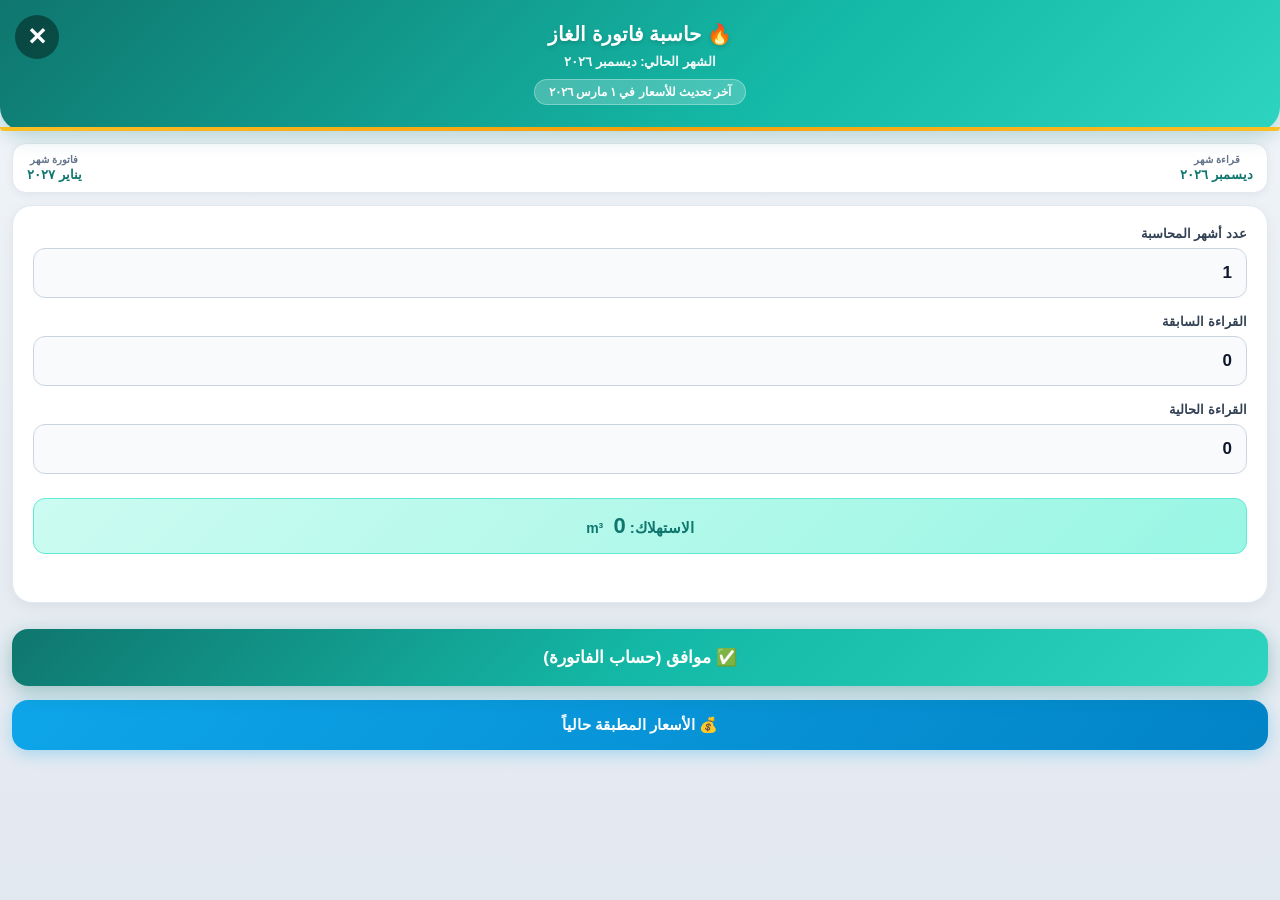
<file: reading.html>
<!DOCTYPE html>
<html lang="ar" dir="rtl" id="appHtml">
<head>
<link rel="manifest" href="manifest.json">
<meta charset="UTF-8">
<meta name="viewport" content="width=device-width, initial-scale=1.0, user-scalable=no">
<meta name="theme-color" content="#0f766e">
<meta name="apple-mobile-web-app-capable" content="yes">
<meta name="apple-mobile-web-app-title" content="حاسبة الغاز">
<title id="appTitle">حاسبة فاتورة الغاز</title>
<style>
*{box-sizing:border-box;-webkit-tap-highlight-color:transparent}
html,body{margin:0;padding:0}
body{
  font-family:-apple-system,'Segoe UI',Tahoma,Roboto,sans-serif;
  background:linear-gradient(180deg,#f1f5f9 0%,#e2e8f0 100%);
  color:#0f172a;padding-bottom:30px;min-height:100vh;
  -webkit-font-smoothing:antialiased;
}

/* زر الإغلاق */
.close-btn {
  position: fixed;
  top: 15px;
  left: 15px;
  z-index: 9999;
  background: rgba(0, 0, 0, 0.4);
  color: #fff;
  border: none;
  border-radius: 50%;
  width: 44px;
  height: 44px;
  font-size: 24px;
  display: flex;
  align-items: center;
  justify-content: center;
  cursor: pointer;
  backdrop-filter: blur(4px);
  transition: background 0.2s;
}
.close-btn:active {
  background: rgba(0, 0, 0, 0.6);
  transform: scale(0.95);
}

header{
  background:linear-gradient(135deg,#0f766e 0%,#14b8a6 60%,#2dd4bf 100%);
  color:#fff;padding:22px 16px 26px;text-align:center;
  box-shadow:0 6px 20px rgba(15,118,110,.25);
  position:sticky;top:0;z-index:10;border-radius:0 0 24px 24px;
}
header::after{
  content:'';position:absolute;bottom:0;left:0;right:0;height:4px;
  background:linear-gradient(90deg,#fbbf24,#f59e0b,#fbbf24);
  border-radius:0 0 24px 24px;
}
header h1{margin:0;font-size:20px;font-weight:800;text-shadow:0 2px 4px rgba(0,0,0,.15)}
header .sub{margin-top:8px;font-size:13px;opacity:.95;font-weight:600}
header .updated{
  margin-top:10px;display:inline-block;background:rgba(255,255,255,.22);
  padding:5px 14px;border-radius:20px;font-size:11.5px;font-weight:600;
  border:1px solid rgba(255,255,255,.3);
}

/* الشريط العلوي الصغير */
.months-bar {
  display: flex;
  justify-content: space-between;
  background: #fff;
  margin: 12px;
  padding: 10px 14px;
  border-radius: 14px;
  box-shadow: 0 2px 8px rgba(0,0,0,0.06);
  border: 1.5px solid #e2e8f0;
  font-size: 13px;
  font-weight: 700;
  color: #0f766e;
}
.months-bar .bar-item {
  display: flex;
  flex-direction: column;
  align-items: center;
  gap: 2px;
}
.months-bar .bar-item small {
  font-size: 10px;
  color: #64748b;
  font-weight: 600;
}

.card{
  background:#fff;margin:12px;border-radius:20px;padding:20px;
  box-shadow:0 4px 16px rgba(0,0,0,.06);border:1px solid #e2e8f0;
}
label{display:block;font-size:13px;font-weight:700;margin-bottom:7px;color:#334155}
input{
  width:100%;padding:14px;border:1.5px solid #cbd5e1;border-radius:12px;
  font-size:17px;background:#f8fafc;margin-bottom:16px;font-family:inherit;
  font-weight:600;color:#0f172a;transition:all .2s;
}
input:focus{outline:none;border-color:#14b8a6;background:#fff;box-shadow:0 0 0 4px rgba(20,184,166,.12)}
input[type=number]::-webkit-outer-spin-button,
input[type=number]::-webkit-inner-spin-button{
  -webkit-appearance:none;
  margin:0;
}
input[type=number]{
  -moz-appearance:textfield;
  appearance:textfield;
}
button{
  width:100%;padding:16px;border:none;border-radius:14px;
  font-size:16px;font-weight:700;font-family:inherit;cursor:pointer;transition:.15s;
}
button:active{transform:scale(.97)}
.hidden{display:none!important}

.consumption-result{
  background:linear-gradient(135deg,#ccfbf1,#99f6e4);
  border:1.5px solid #5eead4;
  border-radius:12px;
  padding:14px;
  margin-top:8px;
  text-align:center;
  color:#0f766e;
  font-weight:800;
  font-size:15px;
}
.consumption-result .value{
  font-size:22px;
  font-weight:800;
  direction:ltr;
  display:inline-block;
  margin-inline-start:6px;
}

/* زر الحساب */
#calcBtn{
  width:calc(100% - 24px);
  margin:14px 12px;
  padding:18px;
  font-size:17px;
  font-weight:800;
  background:linear-gradient(135deg,#0f766e 0%,#14b8a6 50%,#2dd4bf 100%);
  color:#fff;
  border:none;
  border-radius:16px;
  cursor:pointer;
  box-shadow:0 6px 20px rgba(15,118,110,.35);
  transition:.15s;
  font-family:inherit;
}
#calcBtn:active{transform:scale(.97)}

/* زر الأسعار المطبقة حالياً */
#currentPricesBtn{
  width:calc(100% - 24px);
  margin:0 12px 14px;
  padding:16px;
  font-size:15px;
  font-weight:800;
  background:linear-gradient(135deg,#0ea5e9,#0284c7);
  color:#fff;
  border:none;
  border-radius:16px;
  cursor:pointer;
  box-shadow:0 4px 16px rgba(14,165,233,.3);
  transition:.15s;
  font-family:inherit;
  display:flex;
  align-items:center;
  justify-content:center;
  gap:8px;
}
#currentPricesBtn:active{transform:scale(.97)}

/* ============================================================
   Modals
============================================================ */
.modal-overlay{
  position:fixed;inset:0;background:rgba(15,23,42,.7);
  display:flex;align-items:center;justify-content:center;
  z-index:100;padding:20px;backdrop-filter:blur(6px);
}
.modal{
  background:#fff;border-radius:26px;width:100%;max-width:480px;
  overflow:hidden;box-shadow:0 25px 60px -12px rgba(0,0,0,0.4);
  animation:pop .3s cubic-bezier(0.16,1,0.3,1);
  max-height:90vh;display:flex;flex-direction:column;
}
@keyframes pop{from{transform:scale(.85);opacity:0}to{transform:scale(1);opacity:1}}
.modal-header{
  background:linear-gradient(135deg,#0f766e 0%,#14b8a6 60%,#2dd4bf 100%);
  color:#fff;padding:24px 22px;text-align:center;position:relative;
}
.modal-header::after{
  content:'';position:absolute;bottom:0;left:0;right:0;height:3px;
  background:linear-gradient(90deg,#fbbf24,#f59e0b,#fbbf24);
}
.modal-header .bill-title{
  font-size:13px;font-weight:700;background:rgba(255,255,255,0.22);
  padding:5px 14px;border-radius:12px;display:inline-block;margin-bottom:10px;
  border:1px solid rgba(255,255,255,.25);
}
.modal-header .label{font-size:12.5px;opacity:.92;margin-bottom:4px;font-weight:600}
.modal-header .total{
  font-size:46px;font-weight:800;letter-spacing:-1.5px;line-height:1;margin:8px 0;
  direction:ltr;unicode-bidi:embed;text-shadow:0 3px 8px rgba(0,0,0,.15);
}
.modal-header .total-words{
  font-size:12.5px;font-weight:700;background:rgba(255,255,255,0.22);
  padding:9px 15px;border-radius:12px;display:inline-block;margin-top:12px;
  max-width:100%;word-break:break-word;line-height:1.7;
  border:1px solid rgba(255,255,255,.25);white-space:pre-line;
}
.modal-body{padding:18px 20px;overflow-y:auto;flex:1;display:none;background:#f8fafc}
.modal-body.show{display:block}

/* Summary Box - ملخص المدخلات */
.summary-box{
  background:linear-gradient(135deg,#ccfbf1,#f0fdfa);
  padding:14px;
  border-radius:14px;
  margin-bottom:16px;
  border:1.5px solid #5eead4;
}
.summary-box .sb-title{
  font-weight:800;
  color:#0f766e;
  font-size:13px;
  margin-bottom:10px;
  text-align:center;
}
.summary-box .sb-row{
  display:flex;
  justify-content:space-between;
  align-items:center;
  padding:7px 10px;
  background:#fff;
  border-radius:8px;
  margin-bottom:6px;
  border:1px solid #e2e8f0;
  font-size:13px;
}
.summary-box .sb-row:last-child{margin-bottom:0}
.summary-box .sb-row .sb-label{color:#334155;font-weight:700}
.summary-box .sb-row .sb-value{color:#0f766e;font-weight:800;direction:ltr}

.modal-body .avg-box{
  background:linear-gradient(135deg,#f1f5f9,#e2e8f0);padding:14px;
  border-radius:14px;margin-bottom:16px;font-size:13px;color:#334155;
  line-height:1.8;border:1px solid #cbd5e1;text-align:center;
}
.modal-body .avg-box div{margin-bottom:2px}
.modal-body .avg-box div.title{font-weight:800;color:#0f766e;margin-bottom:5px;font-size:13px}
.modal-body .avg-box div.result{font-weight:800;color:#0f766e;margin-top:6px;font-size:16px}
.custom-table{
  width:100%;border-collapse:collapse;background:#fff;border:1px solid #cbd5e1;
  border-radius:10px;overflow:hidden;margin-bottom:10px;font-size:11px;
  box-shadow:0 2px 6px rgba(0,0,0,.04);
}
.custom-table th{
  background:linear-gradient(135deg,#0f766e,#14b8a6);color:#fff;
  padding:9px 6px;text-align:center;font-weight:700;font-size:11px;
}
.custom-table td{
  padding:9px 6px;border-bottom:1px solid #e2e8f0;text-align:center;
  color:#334155;font-weight:500;
}
.custom-table tr:last-child td{border-bottom:none}
.custom-table .total-row td{
  background:linear-gradient(135deg,#ccfbf1,#99f6e4);font-weight:800;
  color:#0f766e;font-size:12.5px;border-top:2px solid #0f766e;
}
.warning{
  background:linear-gradient(135deg,#fef3c7,#fde68a);color:#92400e;
  padding:12px;border-radius:12px;font-size:12px;margin-top:14px;
  line-height:1.7;border:1px solid #fcd34d;font-weight:600;
}
.modal-footer{
  padding:14px 20px 20px;display:flex;flex-direction:column;gap:8px;
  background:#fff;border-top:1px solid #e2e8f0;
}
.btn-toggle-details{
  background:linear-gradient(135deg,#e0f2fe,#bae6fd);color:#0369a1;
  font-size:14px;padding:13px;border:1px solid #7dd3fc;font-weight:800;
  border-radius:12px;
}
.btn-close{background:linear-gradient(135deg,#334155,#1e293b);color:#fff;font-size:14px;padding:13px;font-weight:700;border-radius:12px}

/* أزرار نافذة الأسعار */
.prices-modal{
  background:#fff;border-radius:26px;width:100%;max-width:520px;
  overflow:hidden;box-shadow:0 25px 60px -12px rgba(0,0,0,0.4);
  animation:pop .3s cubic-bezier(0.16,1,0.3,1);
  max-height:90vh;display:flex;flex-direction:column;
}
.prices-modal-header{
  background:linear-gradient(135deg,#0ea5e9,#0284c7);
  color:#fff;padding:20px 22px;text-align:center;position:relative;
}
.prices-modal-header::after{
  content:'';position:absolute;bottom:0;left:0;right:0;height:3px;
  background:linear-gradient(90deg,#fbbf24,#f59e0b,#fbbf24);
}
.prices-modal-header .pm-title{font-size:16px;font-weight:800;margin:0}
.prices-modal-header .pm-sub{font-size:12px;opacity:.92;margin-top:5px;font-weight:600}
.prices-modal-body{
  padding:16px 18px;overflow-y:auto;flex:1;background:#f8fafc;
}
.prices-modal-footer{
  padding:14px 20px 18px;background:#fff;
  border-top:1px solid #e2e8f0;
}
</style>
</head>
<body>

<!-- زر الإغلاق / الرجوع -->
<button class="close-btn" onclick="closeCalculator()" title="رجوع">✕</button>

<header>
  <h1 id="hdrTitle">🔥 حاسبة فاتورة الغاز</h1>
  <div class="sub" id="currentMonth"></div>
  <div class="updated" id="updatedLabel">آخر تحديث للأسعار في —</div>
</header>

<!-- الشريط الصغير للشهور -->
<div class="months-bar">
  <div class="bar-item">
    <small>قراءة شهر</small>
    <span id="readingMonthName">—</span>
  </div>
  <div class="bar-item">
    <small>فاتورة شهر</small>
    <span id="billMonthName">—</span>
  </div>
</div>

<div class="card">
  <label id="labelMonths">عدد أشهر المحاسبة</label>
  <input type="number" id="months" value="1" min="1" inputmode="numeric">

  <label id="labelPrevReading">القراءة السابقة</label>
  <input type="number" id="prevReading" value="0" min="0" inputmode="decimal" step="any">
  
  <label id="labelCurrReading">القراءة الحالية</label>
  <input type="number" id="currReading" value="0" min="0" inputmode="decimal" step="any">
  
  <div class="consumption-result" id="consumptionResult">
    <span id="consumptionResultLabel">الاستهلاك</span>:
    <span class="value" id="consumptionValue">0</span>
    <span style="font-size:14px;">m³</span>
  </div>
  <div id="readingError" class="msg" style="color:#b91c1c;min-height:20px;font-weight:700;margin-top:8px;text-align:center;"></div>
</div>

<!-- زر موافق (حساب الفاتورة) -->
<button id="calcBtn" onclick="performCalculation()">
  <span id="calcBtnLabel">✅ موافق (حساب الفاتورة)</span>
</button>

<!-- زر الأسعار المطبقة حالياً -->
<button id="currentPricesBtn" onclick="showCurrentPrices()">
  <span id="currentPricesBtnLabel">💰 الأسعار المطبقة حالياً</span>
</button>

<script>
/* ============================================================
   دالة الإغلاق والعودة للتطبيق
============================================================ */
function closeCalculator() {
  if (window.parent && window.parent !== window) {
    try {
      window.parent.document.querySelectorAll('dialog.viewer').forEach(d => {
        d.close();
        d.remove();
      });
    } catch(e) {
      console.warn('Could not close parent dialog', e);
    }
  } else {
    if (window.history.length > 1) {
      window.history.back();
    } else {
      window.close();
    }
  }
}

// دعم إيماءة السحب (Swipe) للرجوع
let touchStartX = 0;
let touchStartY = 0;

document.addEventListener('touchstart', e => {
  touchStartX = e.changedTouches[0].screenX;
  touchStartY = e.changedTouches[0].screenY;
}, { passive: true });

document.addEventListener('touchend', e => {
  const touchEndX = e.changedTouches[0].screenX;
  const touchEndY = e.changedTouches[0].screenY;
  const diffX = touchEndX - touchStartX;
  const diffY = touchEndY - touchStartY;

  if (Math.abs(diffX) > 100 && Math.abs(diffY) < 50) {
    if (diffX > 0) {
      closeCalculator();
    }
  }
}, { passive: true });

/* ============================================================
   المتغيرات العامة
============================================================ */
const STORAGE_KEY = 'gasBillPeriods_v22';
const FEES_KEY = 'gasBillFees_v22';

const DEFAULT_PERIODS = [
  { date:'2016-11-01', tiers:[{name:'الأولى',limit:30,price:0.75},{name:'الثانية',limit:60,price:1.50},{name:'الثالثة',limit:null,price:2.00}] },
  { date:'2017-07-01', tiers:[{name:'الأولى',limit:30,price:1.00},{name:'الثانية',limit:60,price:1.75},{name:'الثالثة',limit:null,price:2.50}] },
  { date:'2018-08-01', tiers:[{name:'الأولى',limit:30,price:1.75},{name:'الثانية',limit:60,price:2.50},{name:'الثالثة',limit:null,price:3.15}] },
  { date:'2019-07-01', tiers:[{name:'الأولى',limit:30,price:2.35},{name:'الثانية',limit:60,price:3.10},{name:'الثالثة',limit:null,price:3.60}] },
  { date:'2021-10-01', tiers:[{name:'الأولى',limit:30,price:2.50},{name:'الثانية',limit:60,price:3.25},{name:'الثالثة',limit:null,price:3.75}] },
  { date:'2024-09-01', tiers:[{name:'الأولى',limit:30,price:3.00},{name:'الثانية',limit:60,price:4.00},{name:'الثالثة',limit:null,price:5.00}] },
  { date:'2025-06-01', tiers:[{name:'الأولى',limit:30,price:4.00},{name:'الثانية',limit:60,price:5.00},{name:'الثالثة',limit:null,price:6.00}] },
  { date:'2025-10-01', tiers:[{name:'الأولى',limit:30,price:5.00},{name:'الثانية',limit:60,price:6.00},{name:'الثالثة',limit:null,price:9.00}] },
  { date:'2026-03-01', tiers:[{name:'الأولى',limit:30,price:6.00},{name:'الثانية',limit:60,price:8.00},{name:'الثالثة',limit:null,price:12.00}] }
];

let periods = [];
let fees = 18;

/* ============================================================
   التخزين
============================================================ */
function loadPeriods(){
  try{
    const s = localStorage.getItem(STORAGE_KEY);
    if(s){
      const parsed = JSON.parse(s);
      if(Array.isArray(parsed) && parsed.length > 0) return parsed;
    }
  }catch(e){}
  return JSON.parse(JSON.stringify(DEFAULT_PERIODS));
}
function loadFees(){
  try{
    const v = localStorage.getItem(FEES_KEY);
    return v !== null ? Number(v) : 18;
  }catch(e){ return 18; }
}

/* ============================================================
   تحديث الاستهلاك فورياً عند كتابة القراءات
============================================================ */
function updateConsumptionFromReadings(){
  const prev = Number(document.getElementById('prevReading').value) || 0;
  const curr = Number(document.getElementById('currReading').value) || 0;
  const diff = curr - prev;
  const valEl = document.getElementById('consumptionValue');
  const errEl = document.getElementById('readingError');

  if (diff < 0){
    valEl.textContent = '0';
    valEl.style.color = '#b91c1c';
    errEl.textContent = '⚠️ القراءة غير صحيحة';
  } else {
    valEl.textContent = smartFmt(diff);
    valEl.style.color = '#0f766e';
    errEl.textContent = '';
  }
}

/* ============================================================
   أدوات التنسيق
============================================================ */
function smartFmt(val){
  const num = Number(val) || 0;
  if (Number.isInteger(num)) return num.toLocaleString('en-US');
  return num.toLocaleString('en-US', {minimumFractionDigits:1, maximumFractionDigits:2});
}
function parseDate(s){
  const parts = String(s).split('-');
  return { y: Number(parts[0])||2026, m: Number(parts[1])||1, d: Number(parts[2])||1 };
}
function mIdx(y,m){ return y*12+(m-1); }
function fmtDateAr(s){
  try{
    const {y,m,d} = parseDate(s);
    return new Date(y, m-1, d).toLocaleDateString('ar-EG',{day:'numeric',month:'long',year:'numeric'});
  }catch(e){ return s; }
}
function fmtMonthYear(y, m){
  const dt = new Date(y, m-1, 1);
  return dt.toLocaleDateString('ar-EG',{month:'long', year:'numeric'});
}

/* ============================================================
   تحويل الأرقام إلى كلمات عربية
============================================================ */
function numberToArabicWords(n){
  const num = Math.floor(Number(n) || 0);
  if (num === 0) return 'فقط صِفْرٌ\nجنيها مصريا فقط لاغير';

  const units = ['','مائة','مئتان','ثلاثمائة','أربعمائة','خمسمائة','ستمائة','سبعمائة','ثمانمائة','تسعمائة'];
  const tens  = ['','عشرة','عشرون','ثلاثون','أربعون','خمسون','ستون','سبعون','ثمانون','تسعون'];
  const teens = ['عشرة','أحد عشر','اثنا عشر','ثلاثة عشر','أربعة عشر','خمسة عشر','ستة عشر','سبعة عشر','ثمانية عشر','تسعة عشر'];
  const ones  = ['','واحد','اثنان','ثلاثة','أربعة','خمسة','ستة','سبعة','ثمانية','تسعة'];

  function less1000(val){
    if (val === 0) return '';
    let res = '';
    const h = Math.floor(val/100);
    const rem = val % 100;
    if (h > 0) res += units[h];
    if (rem > 0){
      if (res) res += ' و';
      if (rem < 10) res += ones[rem];
      else if (rem < 20) res += teens[rem-10];
      else{
        const t = Math.floor(rem/10);
        const o = rem % 10;
        if (o > 0) res += ones[o] + ' و';
        res += tens[t];
      }
    }
    return res;
  }
  function convert(val){
    if (val === 0) return '';
    if (val < 1000) return less1000(val);
    if (val < 1000000){
      const th = Math.floor(val/1000);
      const rem = val % 1000;
      let thStr = '';
      if (th === 1) thStr = 'ألف';
      else if (th === 2) thStr = 'ألفان';
      else if (th <= 10) thStr = less1000(th) + ' آلاف';
      else thStr = less1000(th) + ' ألفاً';
      if (rem > 0) thStr += ' و' + less1000(rem);
      return thStr;
    }
    return String(val);
  }
  return `فقط ${convert(num)}\nجنيها مصريا فقط لاغير`;
}

function getAmountInWords(amount){
  return numberToArabicWords(amount);
}

/* ============================================================
   خريطة أسماء الشرائح
============================================================ */
const ArabicPeriodNames = ['', 'الأولى', 'الثانية', 'الثالثة', 'الرابعة', 'الخامسة', 'السادسة', 'السابعة', 'الثامنة', 'التاسعة', 'العاشرة'];

function getTierDisplayName(name){
  const n = parseInt(name);
  if (!isNaN(n) && n >= 1 && n <= 10) return ArabicPeriodNames[n];
  return name;
}

/* ============================================================
   حساب تكلفة شهر واحد
============================================================ */
function monthlyCostDetailed(cons, tiers){
  let rem = Number(cons) || 0;
  let cost = 0;
  let prev = 0;
  const tableRows = [];

  if (!Array.isArray(tiers)) return { cost:0, rows:[] };

  for (let i=0; i<tiers.length; i++){
    if (rem <= 0) break;
    const t = tiers[i];
    let cap;
    if (t.limit === null || t.limit === undefined || t.limit === '' || isNaN(t.limit)){
      cap = rem;
    } else {
      cap = Math.max(0, Number(t.limit) - prev);
    }
    const used = Math.min(rem, cap);
    const tierCost = used * (Number(t.price) || 0);
    cost += tierCost;
    if (used > 0){
      const displayName = getTierDisplayName(t.name);
      tableRows.push({
        tierName: `شريحة ${displayName}`,
        price: t.price,
        meters: used,
        total: tierCost
      });
    }
    rem -= used;
    if (t.limit !== null && t.limit !== undefined && t.limit !== '' && !isNaN(t.limit)){
      prev = Number(t.limit);
    }
  }
  return { cost, rows: tableRows };
}

/* ============================================================
   الحساب الرئيسي
============================================================ */
function calculateInternal(){
  const prevReading = Number(document.getElementById('prevReading').value) || 0;
  const currReading = Number(document.getElementById('currReading').value) || 0;
  
  if (currReading < prevReading) {
    return { error: 'reading_negative' };
  }

  const months = Number(document.getElementById('months').value) || 1;
  if (months < 1) return { error: 'months_invalid' };

  const cons = currReading - prevReading;

  const avg = cons / months;
  const now = new Date();
  const targetDate = new Date(now.getFullYear(), now.getMonth() + 1, 1);
  const aEnd   = mIdx(targetDate.getFullYear(), targetDate.getMonth() + 1);
  const aStart = aEnd - months + 1;

  const endMonthName = targetDate.toLocaleDateString('ar-EG', {month:'long', year:'numeric'});
  const billPeriodText = `فاتورة شهر ${endMonthName}`;

  const sorted = [...periods].sort((a,b)=> a.date.localeCompare(b.date));

  let totalConsumptionCost = 0;
  const rows = [];
  let totalCovered = 0;

  for (let i=0; i<sorted.length; i++){
    const pDate = parseDate(sorted[i].date);
    const start = (i === 0) ? -Infinity : mIdx(pDate.y, pDate.m);
    const nextPDate = (i < sorted.length - 1) ? parseDate(sorted[i+1].date) : null;
    const end = nextPDate === null ? Infinity : mIdx(nextPDate.y, nextPDate.m) - 1;

    const s = Math.max(start, aStart);
    const e = Math.min(end, aEnd);
    const overlap = Math.max(0, e - s + 1);
    if (overlap === 0) continue;

    const res = monthlyCostDetailed(avg, sorted[i].tiers);
    const sub = overlap * res.cost;
    totalConsumptionCost += sub;
    totalCovered += overlap;

    const startYear = Math.floor(s/12);
    const startMonth = (s % 12) + 1;
    const fromText = fmtMonthYear(startYear, startMonth);

    const endYear = Math.floor(e/12);
    const endMonth = (e % 12) + 1;
    const toText = fmtMonthYear(endYear, endMonth);

    rows.push({
      fromText, toText,
      months: overlap,
      monthlyCost: res.cost,
      subtotal: sub,
      tierRows: res.rows,
      avg: avg
    });
  }

  const exactGrandTotal = totalConsumptionCost + fees;
  const grandTotal = Math.round(exactGrandTotal);
  const grandTotalWords = getAmountInWords(grandTotal);

  return {
    months, cons, fees, avg, rows,
    prevReading, currReading,
    totalConsumptionCost, grandTotal, exactGrandTotal,
    totalCovered, billPeriodText, grandTotalWords
  };
}

/* ============================================================
   حساب الفاتورة عند الضغط على الزر
============================================================ */
function performCalculation(){
  const prev = Number(document.getElementById('prevReading').value) || 0;
  const curr = Number(document.getElementById('currReading').value) || 0;
  
  if (curr < prev){
    // إظهار رسالة الخطأ في الشاشة وإبقائها
    const errEl = document.getElementById('readingError');
    errEl.textContent = '⚠️ القراءة غير صحيحة';
    document.getElementById('currReading').focus();
    document.getElementById('currReading').select();
    return;
  }

  const r = calculateInternal();
  if (r.error){
    alert('⚠️ بيانات غير صحيحة');
    return;
  }

  showResult(r);
}

/* ============================================================
   عرض الأسعار المطبقة حالياً
============================================================ */
function showCurrentPrices(){
  const sorted = [...periods].sort((a,b)=> a.date.localeCompare(b.date));
  if (!sorted.length) return;

  const latest = sorted[sorted.length - 1];
  const startDate = parseDate(latest.date);
  const startText = fmtMonthYear(startDate.y, startDate.m);

  let tableRows = '';
  latest.tiers.forEach(t=>{
    const displayName = getTierDisplayName(t.name);
    const tierLabel = `شريحة ${displayName}`;
    const limitDisplay = (t.limit === null || t.limit === undefined || t.limit === '') ? '∞' : smartFmt(t.limit);
    tableRows += `
      <tr>
        <td>${tierLabel}</td>
        <td style="direction:ltr;">${limitDisplay}</td>
        <td style="direction:ltr;">${smartFmt(t.price)}</td>
      </tr>`;
  });

  const html = `
    <div class="modal-overlay" id="pricesModal">
      <div class="prices-modal">
        <div class="prices-modal-header">
          <div class="pm-title">💰 الأسعار المطبقة حالياً</div>
          <div class="pm-sub">📅 سارية من ${startText}</div>
        </div>
        <div class="prices-modal-body">
          <table class="custom-table">
            <thead>
              <tr>
                <th>الشريحة</th>
                <th>الأمتار</th>
                <th>السعر</th>
              </tr>
            </thead>
            <tbody>${tableRows}</tbody>
          </table>
          <div style="margin-top:14px;padding:12px;background:#ccfbf1;border-radius:10px;text-align:center;font-weight:800;color:#0f766e;font-size:13.5px;border:1px solid #5eead4;">
            الرسوم: ${smartFmt(fees)} ج.م
          </div>
        </div>
        <div class="prices-modal-footer">
          <button class="btn-close" id="closePricesModal" style="width:100%;">إغلاق</button>
        </div>
      </div>
    </div>`;

  const div = document.createElement('div');
  div.innerHTML = html;
  document.body.appendChild(div.firstElementChild);

  document.getElementById('closePricesModal').onclick = ()=>{
    document.getElementById('pricesModal').remove();
  };
  document.getElementById('pricesModal').addEventListener('click', e=>{
    if (e.target.id === 'pricesModal') e.target.remove();
  });
}

/* ============================================================
   عرض النتيجة
============================================================ */
function showResult(r){
  const isSinglePeriod = (r.rows.length === 1);
  const isSingleMonth = (r.months === 1);

  let inputsRowsHtml = `
    <div class="sb-row">
      <span class="sb-label">عدد أشهر المحاسبة</span>
      <span class="sb-value">${r.months}</span>
    </div>
    <div class="sb-row">
      <span class="sb-label">القراءة السابقة</span>
      <span class="sb-value">${smartFmt(r.prevReading)}</span>
    </div>
    <div class="sb-row">
      <span class="sb-label">القراءة الحالية</span>
      <span class="sb-value">${smartFmt(r.currReading)}</span>
    </div>
    <div class="sb-row">
      <span class="sb-label">الاستهلاك</span>
      <span class="sb-value">${smartFmt(r.cons)} m³</span>
    </div>
  `;

  const summaryHtml = `
    <div class="summary-box">
      <div class="sb-title">📋 البيانات المُدخَلة</div>
      ${inputsRowsHtml}
    </div>`;

  let detailsHtml = '';

  if (!isSinglePeriod){
    detailsHtml += `
      <div style="background:#fef3c7;color:#92400e;font-weight:700;font-size:12px;padding:8px 12px;border-radius:8px;text-align:center;margin-bottom:12px;">
        ⚠️ كل فترة زمنية محسوبة طبقا للأسعار المقررة لتلك الفترة
      </div>`;
  }

  r.rows.forEach((row, idx)=>{
    let periodLabel = '';
    if (!isSinglePeriod){
      const arabicNumName = ArabicPeriodNames[idx + 1] || (idx + 1);
      periodLabel = `الفترة ${arabicNumName}:`;
    }

    let tableRowsHtml = '';
    row.tierRows.forEach(tr=>{
      tableRowsHtml += `
        <tr>
          <td>${tr.tierName}</td>
          <td style="direction:ltr;">${smartFmt(tr.meters)}</td>
          <td style="direction:ltr;">${smartFmt(tr.price)}</td>
          <td style="direction:ltr;">${smartFmt(tr.total)}</td>
        </tr>`;
    });

    detailsHtml += `
      <div style="background:#f8fafc;padding:12px;border-radius:12px;margin-bottom:12px;border:1px solid #e2e8f0;">
        <div class="period-header-row" style="display:flex;justify-content:space-between;align-items:center;font-weight:800;font-size:13px;color:#0f766e;margin-bottom:8px;">
          <span>${periodLabel}</span>
          <span>أشهر المحاسبة ${row.months}</span>
        </div>
        ${!isSinglePeriod ? `
          <div style="font-size:12px;color:#334155;margin:8px 0;font-weight:600;text-align:center;">
            من شهر ${row.fromText} إلى شهر ${row.toText}
          </div>` : ''}
        <table class="custom-table">
          <thead>
            <tr>
              <th>الشريحة</th>
              <th>الأمتار</th>
              <th>السعر</th>
              <th>الإجمالي</th>
            </tr>
          </thead>
          <tbody>${tableRowsHtml}</tbody>
        </table>
        ${!isSingleMonth ? `
          <div style="font-size:12px;color:#0f766e;font-weight:700;text-align:left;background:#fff;padding:8px;border-radius:6px;border:1px solid #cbd5e1;display:flex;justify-content:space-between;align-items:center;margin-top:6px;">
            <span>مبلغ الاستهلاك لشهر واحد فقط</span>
            <span style="direction:ltr;font-size:13px;">${smartFmt(row.monthlyCost)} ج.م</span>
          </div>` : ''}
      </div>`;
  });

  if (!isSingleMonth){
    detailsHtml += `
      <div style="background:#ccfbf1;color:#0f766e;font-weight:700;font-size:13px;padding:8px 12px;border-radius:8px;text-align:center;margin:12px 0 10px;">
        حساب الفاتورة الإجمالية
      </div>
      <table class="custom-table">
        <thead>
          <tr>
            ${!isSinglePeriod ? `<th>الفترة</th>` : ''}
            <th>الشهور</th>
            <th>تكلفة الشهر</th>
            <th>الإجمالي</th>
          </tr>
        </thead>
        <tbody>`;

    r.rows.forEach((row, idx)=>{
      const periodLabel = `الفترة ${ArabicPeriodNames[idx+1] || (idx+1)}`;
      detailsHtml += `
        <tr>
          ${!isSinglePeriod ? `<td>${periodLabel}</td>` : ''}
          <td>${row.months}</td>
          <td style="direction:ltr;">${smartFmt(row.monthlyCost)}</td>
          <td style="direction:ltr;">${smartFmt(row.subtotal)}</td>
        </tr>`;
    });

    detailsHtml += `
          <tr>
            <td colspan="${!isSinglePeriod ? '3' : '2'}" style="text-align:right;font-weight:700;">الرسوم</td>
            <td style="direction:ltr;">${smartFmt(r.fees)}</td>
          </tr>
          <tr class="total-row">
            <td colspan="${!isSinglePeriod ? '3' : '2'}" style="text-align:right;">الإجمالي</td>
            <td style="direction:ltr;text-align:center;">${smartFmt(r.grandTotal)} ج.م</td>
          </tr>
        </tbody>
      </table>`;
  } else {
    detailsHtml += `
      <table class="custom-table" style="margin-top:12px;">
        <tbody>
          <tr>
            <td style="text-align:right;font-weight:700;">تكلفة الاستهلاك</td>
            <td style="direction:ltr;text-align:left;width:120px;font-weight:700;">${smartFmt(r.totalConsumptionCost)} ج.م</td>
          </tr>
          <tr>
            <td style="text-align:right;font-weight:700;">الرسوم</td>
            <td style="direction:ltr;text-align:left;font-weight:700;">${smartFmt(r.fees)} ج.م</td>
          </tr>
          <tr class="total-row">
            <td style="text-align:right;">إجمالى الفاتورة</td>
            <td style="direction:ltr;text-align:left;">${smartFmt(r.grandTotal)} ج.م</td>
          </tr>
        </tbody>
      </table>`;
  }

  let warning = '';
  if (r.totalCovered !== r.months){
    warning = `<div class="warning">⚠️ الأشهر المُغطاة لا تساوي عدد أشهر المحاسبة.</div>`;
  }

  let avgBoxHtml = '';
  if (!isSingleMonth){
    avgBoxHtml = `
      <div class="avg-box">
        <div class="title">متوسط الاستهلاك الشهرى</div>
        <div>الاستهلاك / أشهر المحاسبة</div>
        <div>${smartFmt(r.cons)} ÷ ${r.months}</div>
        <div class="result">${smartFmt(r.avg)} m³</div>
      </div>`;
  }

  const html = `
    <div class="modal-overlay" id="resultModal">
      <div class="modal">
        <div class="modal-header">
          <div class="bill-title">📅 ${r.billPeriodText}</div>
          <div class="label">إجمالي الفاتورة</div>
          <div class="total">${smartFmt(r.grandTotal)}</div>
          <div class="total-words">${r.grandTotalWords}</div>
        </div>
        <div class="modal-body show" id="modalDetailsBody" style="padding-top:16px;">
          ${summaryHtml}
          <div id="detailsWrapper" style="display:none;">
            ${avgBoxHtml}
            ${detailsHtml}
            ${warning}
          </div>
        </div>
        <div class="modal-footer">
          <button class="btn-toggle-details" id="toggleDetailsBtn" onclick="toggleResultDetails()">
            📋 عرض التفاصيل الكاملة
          </button>
          <button class="btn-close" id="closeModal">إغلاق</button>
        </div>
      </div>
    </div>`;

  const div = document.createElement('div');
  div.innerHTML = html;
  document.body.appendChild(div.firstElementChild);

  document.getElementById('closeModal').onclick = ()=>{
    document.getElementById('resultModal').remove();
  };
  document.getElementById('resultModal').addEventListener('click', e=>{
    if (e.target.id === 'resultModal') e.target.remove();
  });
}

/* ============================================================
   تبديل عرض التفاصيل داخل نافذة النتيجة
============================================================ */
function toggleResultDetails(){
  const wrapper = document.getElementById('detailsWrapper');
  const btn = document.getElementById('toggleDetailsBtn');
  if (!wrapper || !btn) return;

  const isHidden = (wrapper.style.display === 'none');
  if (isHidden){
    wrapper.style.display = 'block';
    btn.textContent = '🔼 إخفاء التفاصيل';
  } else {
    wrapper.style.display = 'none';
    btn.textContent = '📋 عرض التفاصيل الكاملة';
  }
}

/* ============================================================
   تحديث الرأس والشريط العلوي
============================================================ */
function updateHeader(){
  const now = new Date();
  
  // الشهر الحالي
  const currentMonthName = now.toLocaleDateString('ar-EG', {month:'long', year:'numeric'});
  document.getElementById('currentMonth').textContent = `الشهر الحالي: ${currentMonthName}`;

  // الشهر القادم
  const nextMonthDate = new Date(now.getFullYear(), now.getMonth() + 1, 1);
  const nextMonthName = nextMonthDate.toLocaleDateString('ar-EG', {month:'long', year:'numeric'});

  // تحديث الشريط الصغير
  document.getElementById('readingMonthName').textContent = currentMonthName;
  document.getElementById('billMonthName').textContent = nextMonthName;

  // آخر تحديث للأسعار
  const sorted = [...periods].sort((a,b)=> b.date.localeCompare(a.date));
  if (sorted.length){
    document.getElementById('updatedLabel').textContent = `آخر تحديث للأسعار في ${fmtDateAr(sorted[0].date)}`;
  }
}

/* ============================================================
   ربط الأحداث
============================================================ */
['months', 'prevReading', 'currReading'].forEach(id=>{
  const el = document.getElementById(id);
  if (el){
    el.addEventListener('input', function(){
      if (id === 'prevReading' || id === 'currReading') updateConsumptionFromReadings();
    });
  }
});

/* ============================================================
   التشغيل الأولي
============================================================ */
(function init(){
  periods = loadPeriods();
  fees = loadFees();
  updateHeader();
})();
</script>
</body>
</html>
</file>
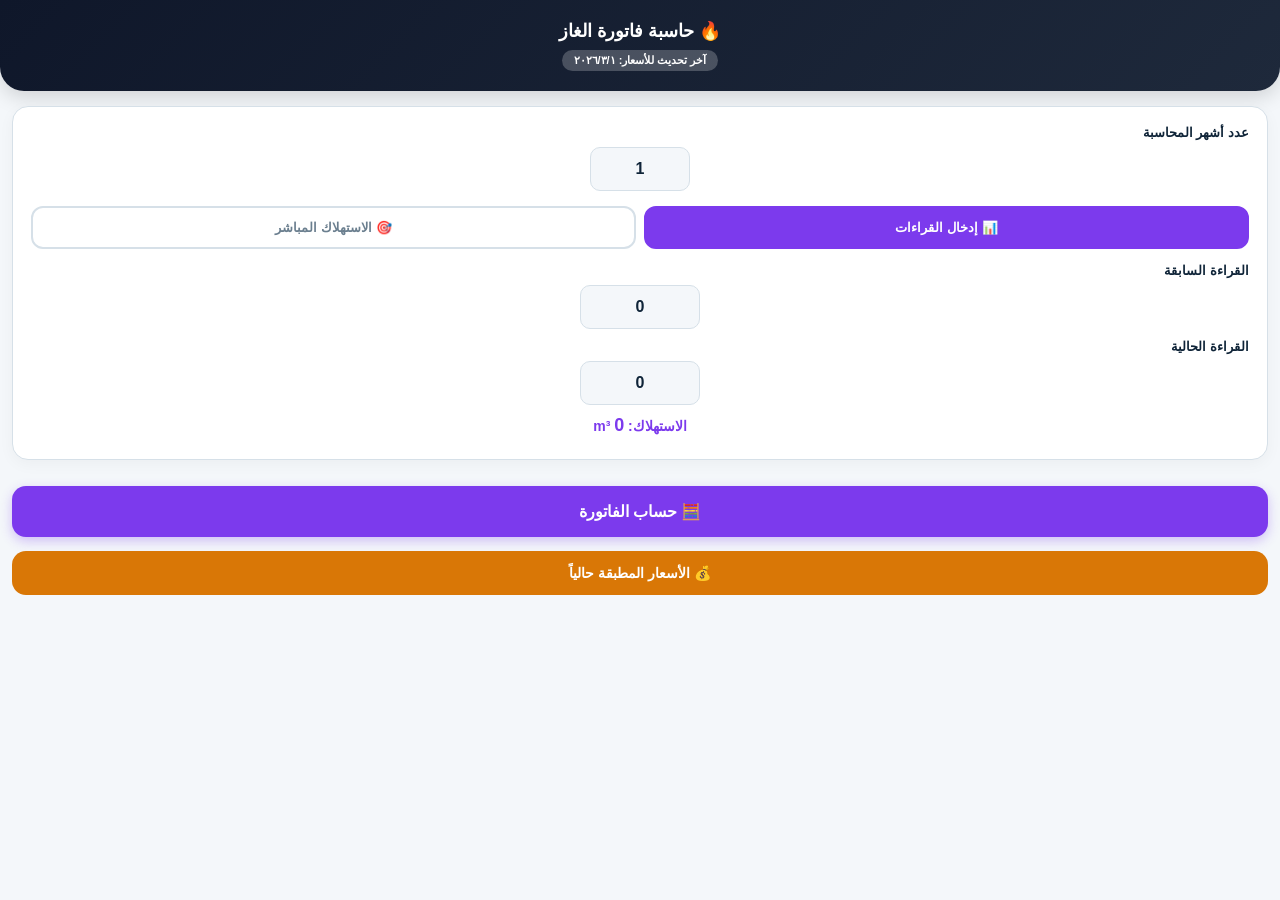
<file: pages/calculator.html>
<!DOCTYPE html>
<html lang="ar" dir="rtl">
<head>
<meta charset="UTF-8">
<meta name="viewport" content="width=device-width, initial-scale=1.0">
<title>حاسبة فاتورة الغاز</title>
<style>
  :root{
    --primary: #7c3aed; --primary-soft: #ede9fe; --ember: #d97706; --ember-soft: #fef3c7;
    --bg: #f4f7fa; --card: #ffffff; --ink: #0f2438; --mute: #6b7f8f; --line: #d6e0e8;
    --danger: #d63a3a; --success: #0d9668;
  }
  @media(prefers-color-scheme:dark), body[data-theme="dark"]{
    :root{
      --bg: #0a1722; --card: #1a2f42; --ink: #e7eff5; --mute: #8da4b4; --line: #2a4257;
      --primary: #a78bfa; --primary-soft: #2e1065; --ember: #f5b53a; --ember-soft: #451a03;
    }
  }
  *{box-sizing:border-box;-webkit-tap-highlight-color:transparent}
  body{font-family:-apple-system,'Segoe UI',Tahoma,Roboto,sans-serif;background:var(--bg);color:var(--ink);margin:0;padding-bottom:30px;min-height:100vh;}
  
  /* الهيدر */
  header{background:linear-gradient(135deg,#0f172a 0%,#1e293b 100%);color:#fff;padding:20px 16px;text-align:center;box-shadow:0 6px 20px rgba(0,0,0,.15);border-radius:0 0 24px 24px;margin-bottom:15px;}
  header h1{margin:0;font-size:18px;font-weight:800;}
  header .updated{margin-top:8px;display:inline-block;background:rgba(255,255,255,.22);padding:4px 12px;border-radius:20px;font-size:11px;font-weight:600;}

  .card{background:var(--card);margin:12px;border-radius:16px;padding:18px;box-shadow:0 4px 16px rgba(0,0,0,.04);border:1px solid var(--line);}
  label{display:block;font-size:13px;font-weight:700;margin-bottom:7px;}
  input{width:100%;padding:12px;border:1.5px solid var(--line);border-radius:10px;font-size:16px;background:var(--bg);margin-bottom:12px;font-weight:600;color:var(--ink);}
  input:focus{outline:none;border-color:var(--primary);}
  input[type=number]::-webkit-outer-spin-button,input[type=number]::-webkit-inner-spin-button{-webkit-appearance:none;margin:0;}
  input[type=number]{-moz-appearance:textfield;appearance:textfield;}

  .mode-selector{display:flex;gap:8px;margin-bottom:14px;}
  .mode-btn{flex:1;padding:12px;border:2px solid var(--line);border-radius:12px;font-size:13px;font-weight:800;cursor:pointer;background:var(--card);color:var(--mute);transition:0.2s;}
  .mode-btn.active{background:var(--primary);color:#fff;border-color:var(--primary);}
  .input-box-container{margin-top:10px;animation:slideDown .3s ease-out;}
  @keyframes slideDown{from{opacity:0;transform:translateY(-5px);}to{opacity:1;transform:translateY(0);}}
  .hidden{display:none!important;}

  #calcBtn{width:calc(100% - 24px);margin:14px 12px;padding:16px;font-size:16px;font-weight:800;background:var(--primary);color:#fff;border:none;border-radius:14px;cursor:pointer;box-shadow:0 4px 12px rgba(124,58,237,0.3);}
  #archiveBtn{width:calc(100% - 24px);margin:0 12px 14px;padding:16px;font-size:16px;font-weight:800;background:var(--success);color:#fff;border:none;border-radius:14px;cursor:pointer;}
  #currentPricesBtn{width:calc(100% - 24px);margin:0 12px 14px;padding:14px;font-size:14px;font-weight:800;background:var(--ember);color:#fff;border:none;border-radius:14px;cursor:pointer;}

  /* المودال */
  .modal-overlay{position:fixed;inset:0;background:rgba(15,23,42,.7);display:flex;align-items:center;justify-content:center;z-index:100;padding:15px;backdrop-filter:blur(4px);}
  .modal{background:var(--card);border-radius:20px;width:100%;max-width:420px;overflow:hidden;box-shadow:0 25px 60px -12px rgba(0,0,0,0.4);max-height:90vh;display:flex;flex-direction:column;}
  
  /* كارت المبلغ (صغير ومضغوط) */
  .modal-header{background:linear-gradient(135deg,#0f172a 0%,#1e293b 100%);color:#fff;padding:16px;text-align:center;}
  .modal-header .bill-title{font-size:12px;font-weight:700;background:rgba(255,255,255,0.22);padding:4px 10px;border-radius:8px;display:inline-block;margin-bottom:6px;}
  .modal-header .label{font-size:11px;opacity:.9;margin-bottom:2px;}
  .modal-header .total{font-size:36px;font-weight:800;letter-spacing:-1px;line-height:1;margin:5px 0;direction:ltr;}
  .modal-header .total-words{font-size:11px;font-weight:600;background:rgba(255,255,255,0.15);padding:6px 10px;border-radius:8px;display:inline-block;line-height:1.5;}

  .modal-body{padding:15px;overflow-y:auto;flex:1;background:var(--bg);display:none;}
  .modal-body.show{display:block;}
  
  /* التفاصيل (أكبر وأوضح) */
  .details-container{display:none;}
  .summary-box{background:var(--primary-soft);padding:12px;border-radius:12px;margin-bottom:15px;border:1px solid var(--primary);}
  .summary-box .sb-title{font-weight:800;color:var(--primary);font-size:13px;margin-bottom:8px;text-align:center;}
  .summary-box .sb-row{display:flex;justify-content:space-between;padding:6px 10px;background:var(--card);border-radius:6px;margin-bottom:4px;font-size:12px;}
  .summary-box .sb-row .sb-value{color:var(--primary);font-weight:800;direction:ltr;}

  .custom-table{width:100%;border-collapse:collapse;background:var(--card);border:1px solid var(--line);border-radius:8px;overflow:hidden;margin-bottom:10px;font-size:12px;}
  .custom-table th{background:var(--primary);color:#fff;padding:8px;text-align:center;font-weight:700;}
  .custom-table td{padding:8px;border-bottom:1px solid var(--line);text-align:center;font-weight:600;}
  .custom-table .total-row td{background:var(--primary-soft);font-weight:800;color:var(--primary);border-top:2px solid var(--primary);font-size:13px;}

  .modal-footer{padding:12px 15px;display:flex;flex-direction:column;gap:8px;background:var(--card);border-top:1px solid var(--line);}
  .btn-toggle-details{background:var(--primary-soft);color:var(--primary);padding:12px;border:1px solid var(--primary);font-weight:800;border-radius:10px;font-size:14px;cursor:pointer;}
  .btn-close{background:var(--ink);color:var(--bg);padding:12px;font-weight:700;border-radius:10px;font-size:14px;cursor:pointer;border:none;}
</style>
</head>
<body>

<header>
  <h1 id="hdrTitle">🔥 حاسبة فاتورة الغاز</h1>
  <div class="updated" id="updatedLabel">آخر تحديث للأسعار في —</div>
</header>

<div class="card hidden" id="clientInfoCard" style="background:var(--ember-soft); border-color:var(--ember); text-align:center; font-weight:800; color:var(--ember); padding:10px; margin-bottom:0;">
  <div id="clientName" style="font-size:14px;">اسم العميل</div>
  <div id="clientAddress" style="font-size:11px; margin-top:2px; opacity:0.8;">العنوان</div>
</div>

<div class="card">
  <label id="labelMonths">عدد أشهر المحاسبة</label>
  <input type="number" id="months" value="1" min="1" maxlength="3" inputmode="numeric" style="max-width:100px; text-align:center; margin:0 auto 15px; display:block;">

  <div class="mode-selector">
    <button type="button" class="mode-btn" id="modeReadingsBtn" onclick="setInputMode('readings')">📊 إدخال القراءات</button>
    <button type="button" class="mode-btn" id="modeDirectBtn" onclick="setInputMode('direct')">🎯 الاستهلاك المباشر</button>
  </div>

  <div id="directModeBox" class="input-box-container hidden">
    <label>الاستهلاك (متر مكعب)</label>
    <input type="number" id="consumption" value="0" min="0" inputmode="decimal" maxlength="5">
  </div>

  <div id="readingsModeBox" class="input-box-container hidden">
    <label>القراءة السابقة</label>
    <input type="number" id="prevReading" value="0" min="0" inputmode="decimal" maxlength="5" style="max-width:120px; margin:0 auto 10px; text-align:center; display:block;">
    <label>القراءة الحالية</label>
    <input type="number" id="currReading" value="0" min="0" inputmode="decimal" maxlength="5" style="max-width:120px; margin:0 auto 10px; text-align:center; display:block;">
    <div style="text-align:center; font-weight:800; color:var(--primary); font-size:14px; margin-top:10px;">
      الاستهلاك: <span id="consumptionValue" style="font-size:18px; direction:ltr; display:inline-block;">0</span> m³
    </div>
    <div id="readingError" style="color:var(--danger);font-size:11px;font-weight:700;text-align:center;margin-top:5px;"></div>
  </div>
</div>

<button id="calcBtn" onclick="performCalculation()">🧮 حساب الفاتورة</button>
<button id="archiveBtn" class="hidden" onclick="saveToArchive()">💾 حفظ الفاتورة والقراءة في الأرشيف</button>
<button id="currentPricesBtn" onclick="showCurrentPrices()">💰 الأسعار المطبقة حالياً</button>

<script>
/* ============================================================ */
/* السكربت (تم الحفاظ على المنطق الأساسي بالكامل) */
/* ============================================================ */
const STORAGE_KEY = 'gasBillPeriods_v22';
const FEES_KEY = 'gasBillFees_v22';
let clientData = null; 

const DEFAULT_PERIODS = [
  { date:'2016-11-01', tiers:[{name:'الأولى',limit:30,price:0.75},{name:'الثانية',limit:60,price:1.50},{name:'الثالثة',limit:null,price:2.00}] },
  { date:'2017-07-01', tiers:[{name:'الأولى',limit:30,price:1.00},{name:'الثانية',limit:60,price:1.75},{name:'الثالثة',limit:null,price:2.50}] },
  { date:'2018-08-01', tiers:[{name:'الأولى',limit:30,price:1.75},{name:'الثانية',limit:60,price:2.50},{name:'الثالثة',limit:null,price:3.15}] },
  { date:'2019-07-01', tiers:[{name:'الأولى',limit:30,price:2.35},{name:'الثانية',limit:60,price:3.10},{name:'الثالثة',limit:null,price:3.60}] },
  { date:'2021-10-01', tiers:[{name:'الأولى',limit:30,price:2.50},{name:'الثانية',limit:60,price:3.25},{name:'الثالثة',limit:null,price:3.75}] },
  { date:'2024-09-01', tiers:[{name:'الأولى',limit:30,price:3.00},{name:'الثانية',limit:60,price:4.00},{name:'الثالثة',limit:null,price:5.00}] },
  { date:'2025-06-01', tiers:[{name:'الأولى',limit:30,price:4.00},{name:'الثانية',limit:60,price:5.00},{name:'الثالثة',limit:null,price:6.00}] },
  { date:'2025-10-01', tiers:[{name:'الأولى',limit:30,price:5.00},{name:'الثانية',limit:60,price:6.00},{name:'الثالثة',limit:null,price:9.00}] },
  { date:'2026-03-01', tiers:[{name:'الأولى',limit:30,price:6.00},{name:'الثانية',limit:60,price:8.00},{name:'الثالثة',limit:null,price:12.00}] }
];

let periods = [];
let fees = 18;
let inputMode = 'readings';
let currentResult = null;

function loadPeriods(){
  try{ const s = localStorage.getItem(STORAGE_KEY); if(s){ const parsed = JSON.parse(s); if(Array.isArray(parsed) && parsed.length > 0) return parsed; } }catch(e){}
  return JSON.parse(JSON.stringify(DEFAULT_PERIODS));
}
function loadFees(){ try{ const v = localStorage.getItem(FEES_KEY); return v !== null ? Number(v) : 18; }catch(e){ return 18; } }

function initClientData(){
  const p = new URLSearchParams(location.search);
  const name = p.get('n'); const key = p.get('k'); const prev = p.get('prev');
  if (key && name) {
    clientData = { name, key, sector: p.get('s')||'', blk: p.get('b')||'', bld: p.get('d')||'', apt: p.get('a')||'', prevReading: prev ? Number(prev) : 0 };
    document.getElementById('clientInfoCard').classList.remove('hidden');
    document.getElementById('clientName').textContent = `👤 ${clientData.name}`;
    document.getElementById('clientAddress').textContent = `قطاع ${clientData.sector} · بلوك ${clientData.blk} · عمارة ${clientData.bld} · شقة ${clientData.apt}`;
    setInputMode('readings');
    const pRead = document.getElementById('prevReading');
    pRead.value = clientData.prevReading;
    pRead.setAttribute('readonly', 'true');
    pRead.style.background = '#e2e8f0';
    document.getElementById('archiveBtn').classList.remove('hidden');
  } else {
    setInputMode('readings');
  }
}

function setInputMode(mode){
  inputMode = mode;
  const directBtn = document.getElementById('modeDirectBtn'); const readingsBtn = document.getElementById('modeReadingsBtn');
  const directBox = document.getElementById('directModeBox'); const readingsBox = document.getElementById('readingsModeBox');
  if (mode === 'readings'){
    readingsBtn.classList.add('active'); directBtn.classList.remove('active');
    directBox.classList.add('hidden'); readingsBox.classList.remove('hidden');
  } else {
    directBtn.classList.add('active'); readingsBtn.classList.remove('active');
    readingsBox.classList.add('hidden'); directBox.classList.remove('hidden');
  }
}

function updateConsumptionFromReadings(){
  const prev = Number(document.getElementById('prevReading').value) || 0;
  const curr = Number(document.getElementById('currReading').value) || 0;
  const diff = curr - prev;
  const valEl = document.getElementById('consumptionValue');
  const errEl = document.getElementById('readingError');
  if (diff < 0){ valEl.textContent = '0'; valEl.style.color = 'var(--danger)'; errEl.textContent = '⚠️ القراءة الحالية أقل من السابقة'; } 
  else { valEl.textContent = smartFmt(diff); valEl.style.color = 'var(--primary)'; errEl.textContent = ''; }
}

const ArabicPeriodNames = ['', 'الأولى', 'الثانية', 'الثالثة', 'الرابعة', 'الخامسة', 'السادسة', 'السابعة', 'الثامنة', 'التاسعة', 'العاشرة'];
function getTierDisplayName(name){ const n = parseInt(name); return (!isNaN(n) && n >= 1 && n <= 10) ? ArabicPeriodNames[n] : name; }
function smartFmt(val){ const num = Number(val) || 0; return Number.isInteger(num) ? num.toLocaleString('en-US') : num.toLocaleString('en-US', {minimumFractionDigits:1, maximumFractionDigits:2}); }
function parseDate(s){ const parts = String(s).split('-'); return { y: Number(parts[0])||2026, m: Number(parts[1])||1, d: Number(parts[2])||1 }; }
function mIdx(y,m){ return y*12+(m-1); }
function fmtMonthYear(y, m){ return new Date(y, m-1, 1).toLocaleDateString('ar-EG',{month:'long', year:'numeric'}); }

function numberToArabicWords(n){
  const num = Math.floor(Number(n) || 0);
  if (num === 0) return 'فقط صِفْرٌ\nجنيها مصريا فقط لاغير';
  const units = ['','مائة','مئتان','ثلاثمائة','أربعمائة','خمسمائة','ستمائة','سبعمائة','ثمانمائة','تسعمائة'];
  const tens  = ['','عشرة','عشرون','ثلاثون','أربعون','خمسون','ستون','سبعون','ثمانون','تسعون'];
  const teens = ['عشرة','أحد عشر','اثنا عشر','ثلاثة عشر','أربعة عشر','خمسة عشر','ستة عشر','سبعة عشر','ثمانية عشر','تسعة عشر'];
  const ones  = ['','واحد','اثنان','ثلاثة','أربعة','خمسة','ستة','سبعة','ثمانية','تسعة'];
  function less1000(val){
    if (val === 0) return ''; let res = ''; const h = Math.floor(val/100); const rem = val % 100;
    if (h > 0) res += units[h];
    if (rem > 0){ if (res) res += ' و'; if (rem < 10) res += ones[rem]; else if (rem < 20) res += teens[rem-10]; else { const t = Math.floor(rem/10); const o = rem % 10; if (o > 0) res += ones[o] + ' و'; res += tens[t]; } }
    return res;
  }
  function convert(val){
    if (val === 0) return ''; if (val < 1000) return less1000(val);
    if (val < 1000000){ const th = Math.floor(val/1000); const rem = val % 1000; let thStr = ''; if (th === 1) thStr = 'ألف'; else if (th === 2) thStr = 'ألفان'; else if (th <= 10) thStr = less1000(th) + ' آلاف'; else thStr = less1000(th) + ' ألفاً'; if (rem > 0) thStr += ' و' + less1000(rem); return thStr; }
    return String(val);
  }
  return `فقط ${convert(num)}\nجنيها مصريا فقط لاغير`;
}

function monthlyCostDetailed(cons, tiers){
  let rem = Number(cons) || 0; let cost = 0; let prev = 0; const tableRows = [];
  if (!Array.isArray(tiers)) return { cost:0, rows:[] };
  for (let i=0; i<tiers.length; i++){
    if (rem <= 0) break; const t = tiers[i];
    let cap = (t.limit === null || t.limit === undefined || t.limit === '' || isNaN(t.limit)) ? rem : Math.max(0, Number(t.limit) - prev);
    const used = Math.min(rem, cap); const tierCost = used * (Number(t.price) || 0); cost += tierCost;
    if (used > 0) tableRows.push({ tierName: `شريحة ${getTierDisplayName(t.name)}`, price: t.price, meters: used, total: tierCost });
    rem -= used; if (t.limit !== null && t.limit !== undefined && t.limit !== '' && !isNaN(t.limit)){ prev = Number(t.limit); }
  }
  return { cost, rows: tableRows };
}

function calculateInternal(){
  if (inputMode === 'readings'){
    const prev = Number(document.getElementById('prevReading').value) || 0;
    const curr = Number(document.getElementById('currReading').value) || 0;
    if (curr < prev) return { error: 'reading_negative' };
  }
  const months = Number(document.getElementById('months').value) || 1;
  if (months < 1) return { error: 'months_invalid' };
  let cons = 0, prevReading = 0, currReading = 0;
  if (inputMode === 'readings'){ prevReading = Number(document.getElementById('prevReading').value) || 0; currReading = Number(document.getElementById('currReading').value) || 0; cons = currReading - prevReading; } 
  else { cons = Number(document.getElementById('consumption').value) || 0; }

  const avg = cons / months; const now = new Date();
  const targetDate = new Date(now.getFullYear(), now.getMonth() + 1, 1);
  const aEnd = mIdx(targetDate.getFullYear(), targetDate.getMonth() + 1);
  const aStart = aEnd - months + 1;
  const endMonthName = targetDate.toLocaleDateString('ar-EG', {month:'long', year:'numeric'});
  const billPeriodText = `فاتورة شهر ${endMonthName}`;
  const sorted = [...periods].sort((a,b)=> a.date.localeCompare(b.date));
  let totalConsumptionCost = 0; const rows = []; let totalCovered = 0;

  for (let i=0; i<sorted.length; i++){
    const pDate = parseDate(sorted[i].date);
    const start = (i === 0) ? -Infinity : mIdx(pDate.y, pDate.m);
    const nextPDate = (i < sorted.length - 1) ? parseDate(sorted[i+1].date) : null;
    const end = nextPDate === null ? Infinity : mIdx(nextPDate.y, nextPDate.m) - 1;
    const s = Math.max(start, aStart); const e = Math.min(end, aEnd); const overlap = Math.max(0, e - s + 1);
    if (overlap === 0) continue;
    const res = monthlyCostDetailed(avg, sorted[i].tiers);
    const sub = overlap * res.cost; totalConsumptionCost += sub; totalCovered += overlap;
    const startYear = Math.floor(s/12), startMonth = (s % 12) + 1;
    const endYear = Math.floor(e/12), endMonth = (e % 12) + 1;
    rows.push({ fromText: fmtMonthYear(startYear, startMonth), toText: fmtMonthYear(endYear, endMonth), months: overlap, monthlyCost: res.cost, subtotal: sub, tierRows: res.rows, avg: avg });
  }
  const exactGrandTotal = totalConsumptionCost + fees;
  const grandTotal = Math.round(exactGrandTotal);
  return { months, cons, fees, avg, rows, inputMode, prevReading, currReading, totalConsumptionCost, grandTotal, exactGrandTotal, totalCovered, billPeriodText, grandTotalWords: numberToArabicWords(grandTotal) };
}

function performCalculation(){
  const r = calculateInternal();
  if (r.error){ alert('⚠️ بيانات غير صحيحة'); return; }
  currentResult = r; showResult(r);
}

function showResult(r){
  const isSinglePeriod = (r.rows.length === 1);
  const isSingleMonth = (r.months === 1);
  let inputsRowsHtml = (r.inputMode === 'readings') ? `
      <div class="sb-row"><span class="sb-label">أشهر المحاسبة</span><span class="sb-value">${r.months}</span></div>
      <div class="sb-row"><span class="sb-label">القراءة السابقة</span><span class="sb-value">${smartFmt(r.prevReading)}</span></div>
      <div class="sb-row"><span class="sb-label">القراءة الحالية</span><span class="sb-value">${smartFmt(r.currReading)}</span></div>
      <div class="sb-row"><span class="sb-label">الاستهلاك</span><span class="sb-value">${smartFmt(r.cons)} m³</span></div>` : `
      <div class="sb-row"><span class="sb-label">أشهر المحاسبة</span><span class="sb-value">${r.months}</span></div>
      <div class="sb-row"><span class="sb-label">الاستهلاك</span><span class="sb-value">${smartFmt(r.cons)} m³</span></div>`;

  const summaryHtml = `<div class="summary-box"><div class="sb-title">📋 البيانات المُدخَلة</div>${inputsRowsHtml}</div>`;
  let detailsHtml = '';
  if (!isSinglePeriod){ detailsHtml += `<div style="background:var(--ember-soft);color:var(--ember);font-weight:700;font-size:12px;padding:8px;border-radius:8px;text-align:center;margin-bottom:12px;">⚠️ كل فترة زمنية محسوبة طبقا للأسعار المقررة لتلك الفترة</div>`; }

  r.rows.forEach((row, idx)=>{
    let periodLabel = !isSinglePeriod ? `الفترة ${ArabicPeriodNames[idx + 1] || (idx + 1)}:` : '';
    let tableRowsHtml = '';
    row.tierRows.forEach(tr=>{ tableRowsHtml += `<tr><td>${tr.tierName}</td><td style="direction:ltr;">${smartFmt(tr.meters)}</td><td style="direction:ltr;">${smartFmt(tr.price)}</td><td style="direction:ltr;">${smartFmt(tr.total)}</td></tr>`; });
    detailsHtml += `
      <div style="background:var(--card);padding:12px;border-radius:10px;margin-bottom:12px;border:1px solid var(--line);">
        <div style="display:flex;justify-content:space-between;align-items:center;font-weight:800;font-size:13px;color:var(--primary);margin-bottom:8px;">
          <span>${periodLabel}</span><span>أشهر المحاسبة ${row.months}</span>
        </div>
        ${!isSinglePeriod ? `<div style="font-size:12px;color:var(--mute);margin:8px 0;font-weight:600;text-align:center;">من ${row.fromText} إلى ${row.toText}</div>` : ''}
        <table class="custom-table">
          <thead><tr><th>الشريحة</th><th>الأمتار</th><th>السعر</th><th>الإجمالي</th></tr></thead>
          <tbody>${tableRowsHtml}</tbody>
        </table>
        ${!isSingleMonth ? `<div style="font-size:12px;color:var(--primary);font-weight:700;text-align:left;background:var(--bg);padding:8px;border-radius:6px;border:1px solid var(--line);display:flex;justify-content:space-between;align-items:center;margin-top:6px;"><span>مبلغ الاستهلاك لشهر واحد</span><span style="direction:ltr;font-size:13px;">${smartFmt(row.monthlyCost)} ج.م</span></div>` : ''}
      </div>`;
  });

  if (!isSingleMonth){
    detailsHtml += `
      <div style="background:var(--primary-soft);color:var(--primary);font-weight:700;font-size:13px;padding:8px 12px;border-radius:8px;text-align:center;margin:12px 0 10px;">حساب الفاتورة الإجمالية</div>
      <table class="custom-table">
        <thead><tr>${!isSinglePeriod ? `<th>الفترة</th>` : ''}<th>الشهور</th><th>تكلفة الشهر</th><th>الإجمالي</th></tr></thead>
        <tbody>`;
    r.rows.forEach((row, idx)=>{
      const periodLabel = `الفترة ${ArabicPeriodNames[idx+1] || (idx+1)}`;
      detailsHtml += `<tr>${!isSinglePeriod ? `<td>${periodLabel}</td>` : ''}<td>${row.months}</td><td style="direction:ltr;">${smartFmt(row.monthlyCost)}</td><td style="direction:ltr;">${smartFmt(row.subtotal)}</td></tr>`;
    });
    detailsHtml += `
          <tr><td colspan="${!isSinglePeriod ? '3' : '2'}" style="text-align:right;font-weight:700;">الرسوم</td><td style="direction:ltr;">${smartFmt(r.fees)}</td></tr>
          <tr class="total-row"><td colspan="${!isSinglePeriod ? '3' : '2'}" style="text-align:right;">الإجمالي</td><td style="direction:ltr;text-align:center;">${smartFmt(r.grandTotal)} ج.م</td></tr>
        </tbody>
      </table>`;
  } else {
    detailsHtml += `
      <table class="custom-table" style="margin-top:12px;">
        <tbody>
          <tr><td style="text-align:right;font-weight:700;">تكلفة الاستهلاك</td><td style="direction:ltr;text-align:left;width:120px;font-weight:700;">${smartFmt(r.totalConsumptionCost)} ج.م</td></tr>
          <tr><td style="text-align:right;font-weight:700;">الرسوم</td><td style="direction:ltr;text-align:left;font-weight:700;">${smartFmt(r.fees)} ج.م</td></tr>
          <tr class="total-row"><td style="text-align:right;">إجمالى الفاتورة</td><td style="direction:ltr;text-align:left;">${smartFmt(r.grandTotal)} ج.م</td></tr>
        </tbody>
      </table>`;
  }

  let warning = r.totalCovered !== r.months ? `<div class="warning">⚠️ الأشهر المُغطاة لا تساوي عدد أشهر المحاسبة.</div>` : '';
  let avgBoxHtml = !isSingleMonth ? `
      <div style="background:var(--bg);padding:14px;border-radius:12px;margin-bottom:16px;font-size:13px;color:var(--ink);line-height:1.8;border:1px solid var(--line);text-align:center;">
        <div style="font-weight:800;color:var(--primary);margin-bottom:5px;font-size:13px;">متوسط الاستهلاك الشهرى</div>
        <div>${smartFmt(r.cons)} ÷ ${r.months}</div>
        <div style="font-weight:800;color:var(--primary);margin-top:6px;font-size:16px;">${smartFmt(r.avg)} m³</div>
      </div>` : '';

  const html = `
    <div class="modal-overlay" id="resultModal">
      <div class="modal">
        <div class="modal-header">
          <div class="bill-title">📅 ${r.billPeriodText}</div>
          <div class="label">إجمالي الفاتورة</div>
          <div class="total">${smartFmt(r.grandTotal)}</div>
          <div class="total-words">${r.grandTotalWords}</div>
        </div>
        <div class="modal-body show" id="modalDetailsBody" style="padding-top:16px;">
          ${summaryHtml}
          <div id="detailsWrapper" class="details-container">${avgBoxHtml}${detailsHtml}${warning}</div>
        </div>
        <div class="modal-footer">
          <button class="btn-toggle-details" id="toggleDetailsBtn" onclick="toggleResultDetails()">📋 عرض التفاصيل الكاملة</button>
          <button class="btn-close" id="closeModal">إغلاق</button>
        </div>
      </div>
    </div>`;

  const div = document.createElement('div');
  div.innerHTML = html;
  document.body.appendChild(div.firstElementChild);
  document.getElementById('closeModal').onclick = ()=> document.getElementById('resultModal').remove();
  document.getElementById('resultModal').addEventListener('click', e=> { if (e.target.id === 'resultModal') e.target.remove(); });
}

function toggleResultDetails(){
  const wrapper = document.getElementById('detailsWrapper');
  const btn = document.getElementById('toggleDetailsBtn');
  if (!wrapper || !btn) return;
  const isHidden = (wrapper.style.display !== 'block');
  wrapper.style.display = isHidden ? 'block' : 'none';
  btn.textContent = isHidden ? '🔼 إخفاء التفاصيل' : '📋 عرض التفاصيل الكاملة';
}

async function saveToArchive(){
  if (!clientData || !currentResult) return alert('⚠️ لا توجد بيانات أو لم يتم الحساب.');
  if (!confirm('هل تريد حفظ القراءة الحالية والفاتورة في الأرشيف؟')) return;
  try{
    const { put } = await import('../core/db.js');
    const id = 'inv-' + Date.now();
    await put('invoices', id, {
      id, key: clientData.key, name: clientData.name,
      address: `قطاع ${clientData.sector} · بلوك ${clientData.blk} · عمارة ${clientData.bld} · شقة ${clientData.apt}`,
      prevReading: currentResult.prevReading, currReading: currentResult.currReading,
      consumption: currentResult.cons, totalAmount: currentResult.grandTotal,
      date: new Date().toISOString(), details: currentResult
    });
    alert('✅ تم حفظ الفاتورة والقراءة بنجاح!');
    if (window.parent && window.parent !== window) window.parent.document.querySelector('dialog[open]')?.close();
  }catch(err){ alert('❌ حدث خطأ: ' + err.message); }
}

function showCurrentPrices(){
  const sorted = [...periods].sort((a,b)=> a.date.localeCompare(b.date));
  if (!sorted.length) return;
  const latest = sorted[sorted.length - 1];
  let tableRows = '';
  latest.tiers.forEach(t=>{ tableRows += `<tr><td>شريحة ${getTierDisplayName(t.name)}</td><td style="direction:ltr;">${(t.limit === null || t.limit === undefined || t.limit === '') ? '∞' : smartFmt(t.limit)}</td><td style="direction:ltr;">${smartFmt(t.price)}</td></tr>`; });
  
  const html = `
    <div class="modal-overlay" id="pricesModal">
      <div class="modal" style="max-width:350px;">
        <div class="modal-header" style="background:var(--ember);padding:15px;">
          <div class="bill-title">💰 الأسعار المطبقة</div>
        </div>
        <div class="modal-body show" style="padding:15px;">
          <table class="custom-table"><thead><tr><th>الشريحة</th><th>الأمتار</th><th>السعر</th></tr></thead><tbody>${tableRows}</tbody></table>
          <div style="margin-top:10px;padding:10px;background:var(--ember-soft);border-radius:8px;text-align:center;font-weight:800;color:var(--ember);font-size:13px;border:1px solid var(--ember);">الرسوم: ${smartFmt(fees)} ج.م</div>
        </div>
        <div class="modal-footer" style="padding:10px;"><button class="btn-close" id="closePricesModal" style="padding:10px;font-size:13px;">إغلاق</button></div>
      </div>
    </div>`;

  const div = document.createElement('div');
  div.innerHTML = html;
  document.body.appendChild(div.firstElementChild);
  document.getElementById('closePricesModal').onclick = ()=> document.getElementById('pricesModal').remove();
  document.getElementById('pricesModal').addEventListener('click', e=>{ if (e.target.id === 'pricesModal') e.target.remove(); });
}

(function init(){
  periods = loadPeriods(); fees = loadFees();
  const now = new Date();
  const sorted = [...periods].sort((a,b)=> b.date.localeCompare(a.date));
  if (sorted.length) document.getElementById('updatedLabel').textContent = `آخر تحديث للأسعار: ${new Date(sorted[0].date).toLocaleDateString('ar-EG')}`;
  initClientData();
  ['months', 'consumption', 'prevReading', 'currReading'].forEach(id=>{
    const el = document.getElementById(id);
    if (el) el.addEventListener('input', ()=> { if (id === 'prevReading' || id === 'currReading') updateConsumptionFromReadings(); });
  });
})();
</script>
</body>
</html>
</file>
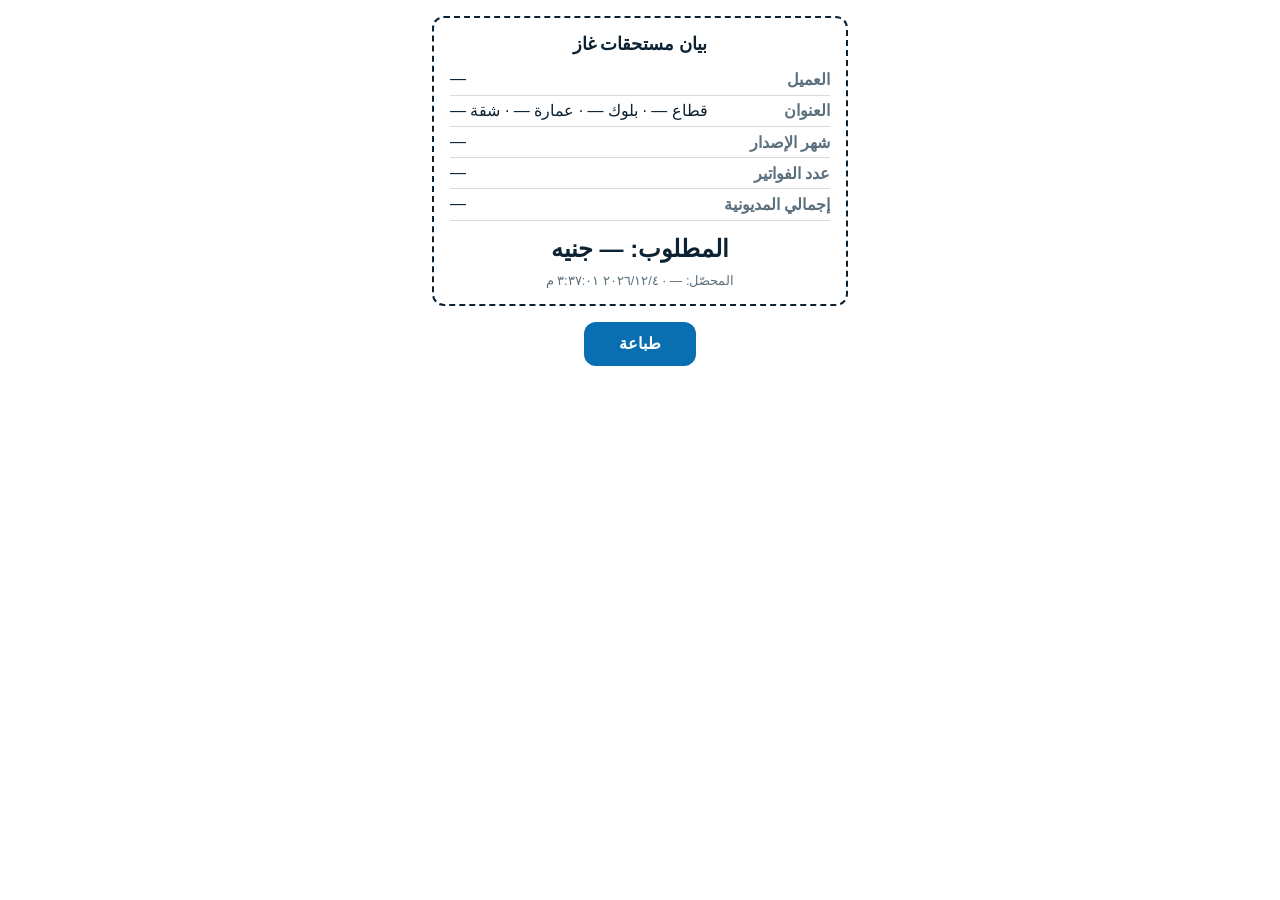
<file: pages/print.html>
<!DOCTYPE html><html lang="ar" dir="rtl"><head><meta charset="utf-8"><meta name="viewport" content="width=device-width,initial-scale=1"><title>بيان المستحقات</title>
<style>body{font-family:'Segoe UI',Tahoma,sans-serif;margin:0;padding:1rem;color:#0c2233;background:#fff}.r{max-width:380px;margin:auto;border:2px dashed #0c2233;border-radius:12px;padding:1rem}h1{font-size:1.1rem;text-align:center;margin:0 0 .6rem}.row{display:flex;justify-content:space-between;gap:1rem;padding:.35rem 0;border-bottom:1px solid #d3dde4}.row b{font-weight:600;color:#5b6f7d}.big{font-size:1.5rem;font-weight:800;text-align:center;margin:.9rem 0 .2rem}.foot{text-align:center;color:#5b6f7d;font-size:.8rem;margin-top:.6rem}button{display:block;margin:1rem auto;padding:.8rem 2.2rem;font:inherit;font-weight:700;background:#0a6fb0;color:#fff;border:0;border-radius:12px;cursor:pointer}@media print{button{display:none}body{padding:0}}</style></head><body>
<div class="r" id="r"></div><button onclick="print()">طباعة</button>
<script>
const p=new URLSearchParams(location.search),g=k=>p.get(k)||'—',box=document.getElementById('r');
const add=(l,v)=>{const d=document.createElement('div');d.className='row';const a=document.createElement('b'),b=document.createElement('span');a.textContent=l;b.textContent=v;d.append(a,b);box.append(d);};
const h=document.createElement('h1');h.textContent='بيان مستحقات غاز';box.append(h);
add('العميل',g('n'));add('العنوان',`قطاع ${g('s')} · بلوك ${g('b')} · عمارة ${g('d')} · شقة ${g('a')}`);add('شهر الإصدار',g('m'));add('عدد الفواتير',g('c'));add('إجمالي المديونية',g('v'));
if(+p.get('r'))add('رصيد مقدم',g('r'));
const big=document.createElement('div');big.className='big';big.textContent=`المطلوب: ${g('q')} جنيه`;box.append(big);


const f=document.createElement('div');f.className='foot';
f.textContent=`المحصّل: ${g('u')} · ${new Date().toLocaleString('ar-EG')}`;
box.append(f);

// إضافة عبارة "فاتورة معاد طباعتها" إذا كان الطلب إعادة طباعة
if (p.get('reprint') === '1') {
  const r = document.createElement('div');
  r.style.cssText = 'text-align:center;color:#d63a3a;font-weight:800;font-size:12px;margin-top:6px;padding-top:6px;border-top:1px dashed #000;';
  r.textContent = 'فاتورة معاد طباعتها';
  box.append(r);
}







</script></body></html>
</file>
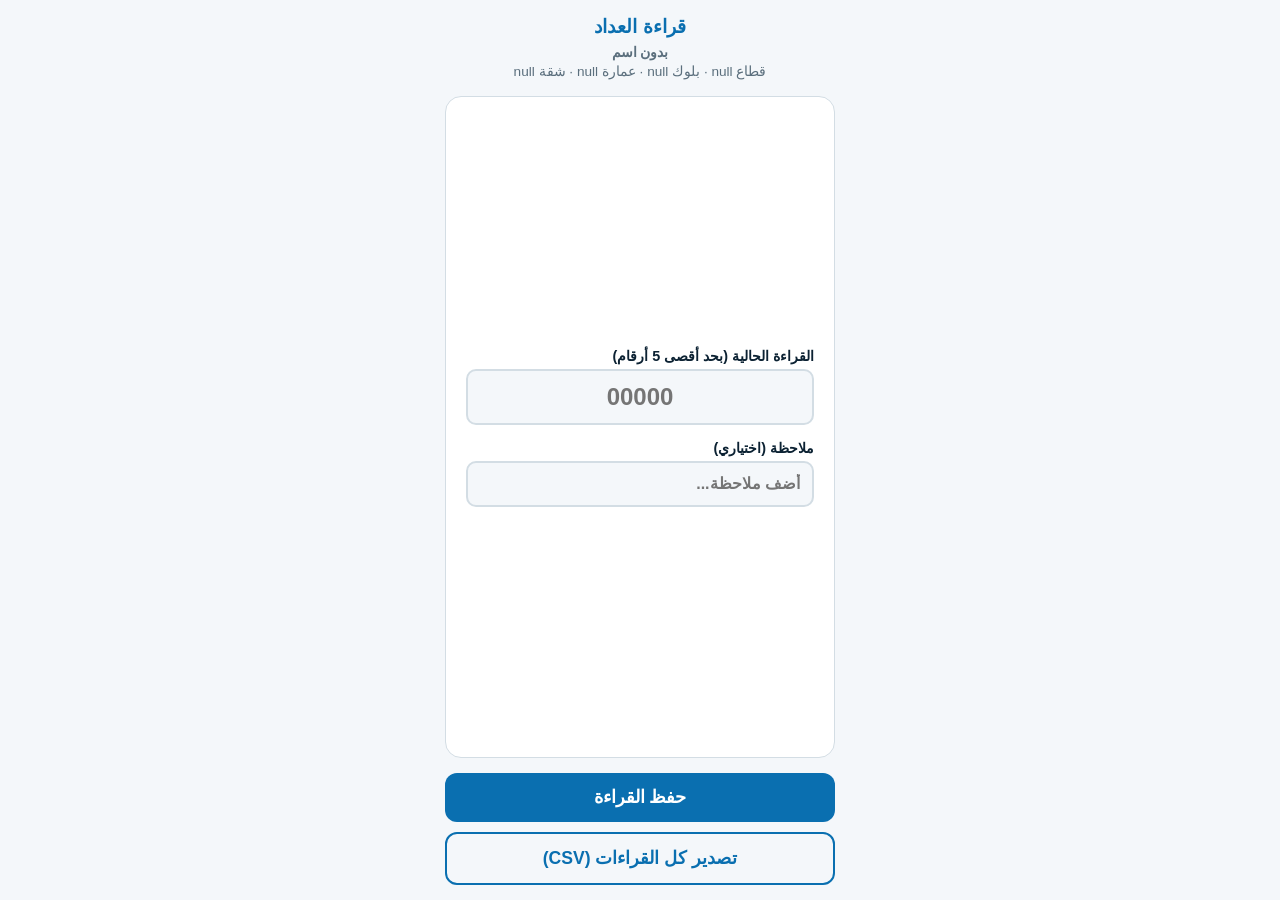
<file: pages/reading.html>
<!DOCTYPE html>
<html lang="ar" dir="rtl">
<head>
<meta charset="utf-8">
<meta name="viewport" content="width=device-width,initial-scale=1,viewport-fit=cover">
<title>قراءة العداد</title>
<style>
  :root {
    --primary: #0a6fb0;
    --bg: #f4f7fa;
    --card: #ffffff;
    --ink: #0c2233;
    --line: #d3dde4;
  }
  @media (prefers-color-scheme: dark) {
    :root {
      --bg: #0a1722; --card: #1a2f42; --ink: #e7eff5; --line: #2a4257; --primary: #4fa8e8;
    }
  }
  * { box-sizing: border-box; margin: 0; padding: 0; }
  html, body {
    height: 100dvh;
    overflow: hidden; /* إلغاء الـ Scroll نهائياً */
    background: var(--bg);
    color: var(--ink);
    font-family: 'Segoe UI', Tahoma, sans-serif;
  }
  .app-container {
    display: flex;
    flex-direction: column;
    height: 100%;
    max-width: 420px;
    margin: 0 auto;
    padding: 15px;
  }
  .header-info {
    text-align: center;
    margin-bottom: 15px;
  }
  .header-info h1 { font-size: 1.2rem; color: var(--primary); font-weight: 800; }
  .header-info p { font-size: 0.85rem; color: #5b6f7d; margin-top: 5px; line-height: 1.4; }
  
  .form-group {
    background: var(--card);
    padding: 20px;
    border-radius: 16px;
    border: 1.5px solid var(--line);
    display: flex;
    flex-direction: column;
    gap: 15px;
    flex: 1;
    justify-content: center;
  }
  label { font-weight: 700; font-size: 0.9rem; margin-bottom: 5px; display: block; }
  input {
    width: 100%;
    padding: 12px;
    border: 2px solid var(--line);
    border-radius: 10px;
    font-size: 1.5rem;
    font-weight: 800;
    text-align: center;
    color: var(--primary);
    font-family: inherit;
    background: var(--bg);
    direction: ltr;
  }
  input:focus { outline: none; border-color: var(--primary); }
  input::-webkit-outer-spin-button, input::-webkit-inner-spin-button { -webkit-appearance: none; margin: 0; }
  input[type=number] { -moz-appearance: textfield; }

  .actions {
    display: flex;
    flex-direction: column;
    gap: 10px;
    margin-top: 15px;
  }
  button {
    width: 100%;
    padding: 14px;
    border: none;
    border-radius: 12px;
    font-size: 1.1rem;
    font-weight: 800;
    cursor: pointer;
    font-family: inherit;
    transition: 0.2s;
  }
  button:active { transform: scale(0.97); }
  #saveBtn { background: var(--primary); color: #fff; }
  #exportBtn { background: transparent; color: var(--primary); border: 2px solid var(--primary); }
</style>
</head>
<body>
<div class="app-container">
  <div class="header-info">
    <h1>قراءة العداد</h1>
    <p id="clientInfo">جاري التحميل...</p>
  </div>

  <div class="form-group">
    <div>
      <label>القراءة الحالية (بحد أقصى 5 أرقام)</label>
      <input id="v" type="number" maxlength="5" inputmode="numeric" autocomplete="off" placeholder="00000">
    </div>
    <div>
      <label>ملاحظة (اختياري)</label>
      <input id="n" type="text" autocomplete="off" placeholder="أضف ملاحظة..." style="font-size: 1rem; font-weight: 600; text-align: right; direction: rtl;">
    </div>
  </div>

  <div class="actions">
    <button id="saveBtn">حفظ القراءة</button>
    <button id="exportBtn">تصدير كل القراءات (CSV)</button>
  </div>
</div>

<script>
  const p = new URLSearchParams(location.search);
  const k = p.get('k') || '';
  const KEY = 'collect-readings-v1';
  const all = () => { try { return JSON.parse(localStorage.getItem(KEY)) || []; } catch { return []; } };
  
  const num = s => String(s).replace(/[٠-٩]/g, d => '٠١٢٣٤٥٦٧٨٩'.indexOf(d));

  // عرض بيانات العميل بشكل مختصر ومفيد
  const clientName = p.get('n') || 'بدون اسم';
  const clientAddr = `قطاع ${p.get('s')} · بلوك ${p.get('b')} · عمارة ${p.get('d')} · شقة ${p.get('a')}`;
  document.getElementById('clientInfo').innerHTML = `<b>${clientName}</b><br>${clientAddr}`;

  // تقييد الإدخال إلى 5 أرقام
  document.getElementById('v').addEventListener('input', function() {
    if (this.value.length > 5) this.value = this.value.slice(0, 5);
  });

  document.getElementById('saveBtn').onclick = () => {
    const v = num(document.getElementById('v').value).trim();
    if (!v || isNaN(+v)) return alert('اكتب قراءة صحيحة');
    
    const a = all();
    a.push({
      k,
      name: p.get('n') || '',
      addr: `${p.get('s')}-${p.get('b')}-${p.get('d')}-${p.get('a')}`,
      v,
      note: document.getElementById('n').value,
      t: new Date().toISOString(),
      by: p.get('u') || ''
    });
    localStorage.setItem(KEY, JSON.stringify(a));
    alert('✅ تم حفظ القراءة بنجاح');
    document.getElementById('v').value = '';
    document.getElementById('n').value = '';
    
    // إغلاق النافذة والعودة للتطبيق الأساسي
    if (window.parent && window.parent !== window) {
      window.parent.document.querySelector('dialog[open]')?.close();
    }
  };

  document.getElementById('exportBtn').onclick = () => {
    const q = s => '"' + String(s).replace(/"/g, '""') + '"';
    const rows = [['العميل', 'العنوان', 'القراءة', 'ملاحظة', 'الوقت', 'المحصل'], ...all().map(r => [r.name, r.addr, r.v, r.note, r.t, r.by])];
    const b = new Blob(['\uFEFF' + rows.map(r => r.map(q).join(',')).join('\r\n')], { type: 'text/csv' });
    const a = document.createElement('a');
    a.href = URL.createObjectURL(b);
    a.download = 'القراءات.csv';
    a.click();
  };
</script>
</body>
</html>
</file>
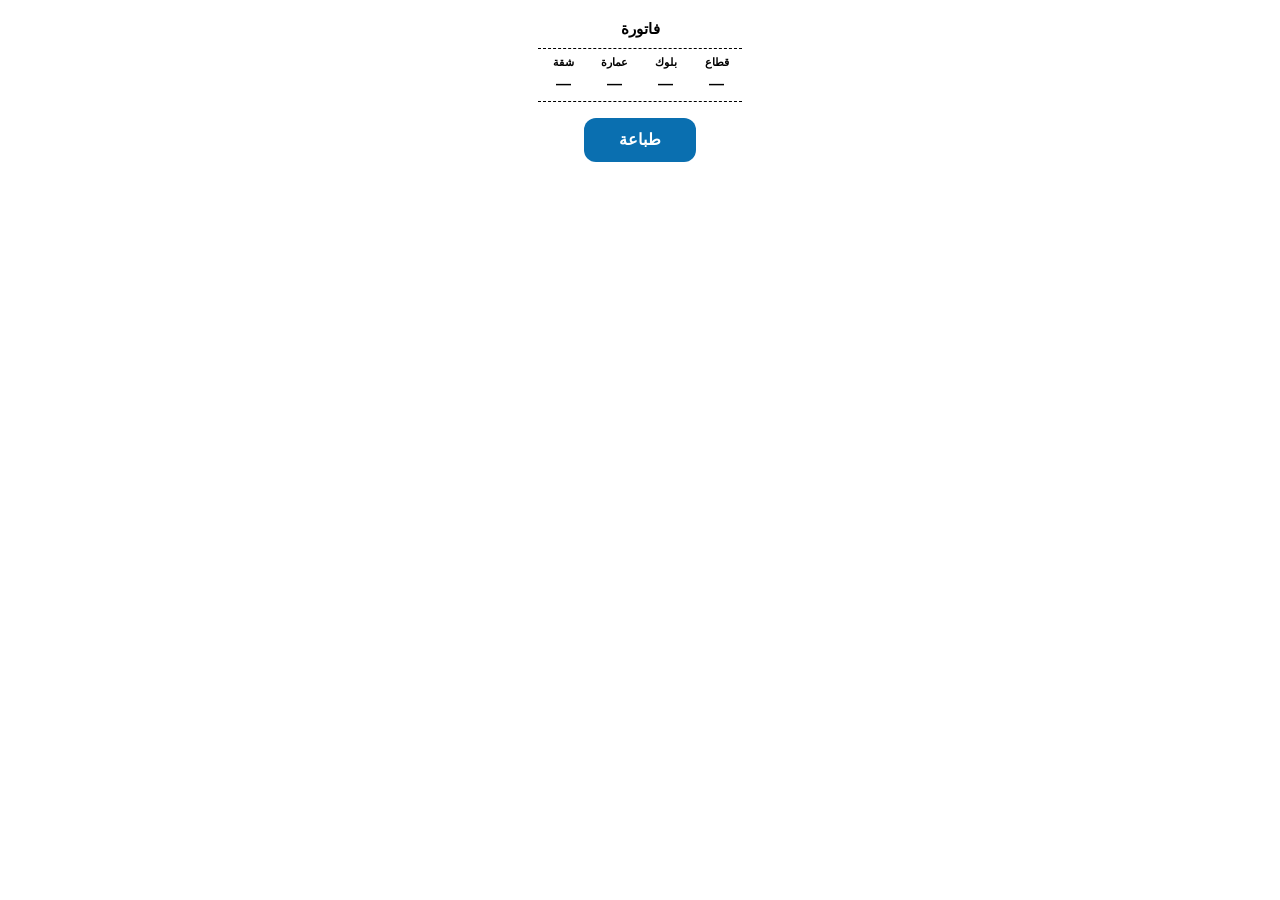
<file: pages/receipt.html>
<!DOCTYPE html><html lang="ar" dir="rtl"><head><meta charset="utf-8"><meta name="viewport" content="width=device-width,initial-scale=1"><title>فاتورة</title>
<style>
@page{size:58mm auto;margin:2mm}
body{font-family:'Segoe UI','Noto Sans Arabic',Tahoma,sans-serif;margin:0;padding:1rem;background:#fff;color:#000}
.r{width:54mm;max-width:100%;margin:auto;font-weight:700;font-size:12px;line-height:1.7}
.r h1{font-size:15px;text-align:center;margin:0 0 4px}
.ln{padding:3px 0;word-break:break-word}.ln span{font-weight:600}
.g{display:grid;grid-template-columns:repeat(4,1fr);text-align:center;border-top:1px dashed #000;border-bottom:1px dashed #000;margin:6px 0;padding:4px 0}
.g i{font-style:normal;font-weight:600;font-size:11px;display:block}.g b{font-size:15px;display:block}
.w{margin:6px 0;border-top:1px dashed #000;padding-top:6px}
.f{font-size:10px;font-weight:600;margin-top:6px;word-break:break-all}
button{display:block;margin:1rem auto;padding:.8rem 2.2rem;font:inherit;font-weight:700;background:#0a6fb0;color:#fff;border:0;border-radius:12px;cursor:pointer}
@media print{button{display:none}body{padding:0}}
</style></head><body>
<div class="r" id="r"></div><button onclick="print()">طباعة</button>
<script>
const p=new URLSearchParams(location.search),g=k=>p.get(k)||'',box=document.getElementById('r');
const U=['','واحد','اثنان','ثلاثة','أربعة','خمسة','ستة','سبعة','ثمانية','تسعة','عشرة','أحد عشر','اثنا عشر','ثلاثة عشر','أربعة عشر','خمسة عشر','ستة عشر','سبعة عشر','ثمانية عشر','تسعة عشر'],
T=['','','عشرون','ثلاثون','أربعون','خمسون','ستون','سبعون','ثمانون','تسعون'],
H=['','مائة','مائتان','ثلاثمائة','أربعمائة','خمسمائة','ستمائة','سبعمائة','ثمانمائة','تسعمائة'];
function t3(n){const h=Math.floor(n/100),r=n%100,a=[];if(h)a.push(H[h]);if(r){if(r<20)a.push(U[r]);else{const u=r%10;a.push(u?U[u]+' و'+T[Math.floor(r/10)]:T[Math.floor(r/10)]);}}return a.join(' و');}
function words(n){if(!n)return 'صفر';const m=Math.floor(n/1e6),th=Math.floor(n%1e6/1000),r=n%1000,a=[];
 if(m)a.push(m===1?'مليون':m===2?'مليونان':(m<=10?t3(m)+' ملايين':t3(m)+' مليون'));
 if(th)a.push(th===1?'ألف':th===2?'ألفان':(th<=10?t3(th)+' آلاف':t3(th)+' ألف'));
 if(r)a.push(t3(r));return a.join(' و');}
const el=(t,c,x)=>{const e=document.createElement(t);if(c)e.className=c;if(x!=null)e.textContent=x;return e;};
const line=(l,v)=>{if(!v)return;const d=el('div','ln');d.append(el('span','',l+' : '),document.createTextNode(v));box.append(d);};
box.append(el('h1','','فاتورة'));
const gd=el('div','g');[['قطاع',g('s')],['بلوك',g('b')],['عمارة',g('d')],['شقة',g('a')]].forEach(([l,v])=>{const c=el('div');c.append(el('i','',l),el('b','',v||'—'));gd.append(c);});box.append(gd);
line('اسم العميل',g('n'));line('عدد الفواتير',g('c'));
const due=+p.get('v')||0,paid=+p.get('p')||0,adv=+p.get('r')||0,fm=n=>n.toLocaleString('en-US');
line('قيمة الفواتير',due?fm(due):'');
if(adv>0){line('من الرصيد المقدم',fm(adv));line('المسدد نقداً',fm(paid));}
if(due){const w=el('div','w'),i=Math.floor(due),q=Math.round((due-i)*100);w.textContent='فقط '+words(i)+' ج.م'+(q?' و'+words(q)+' قرش':'')+' لا غير';box.append(w);}
line('شهر الإصدار',g('m'));
const t=new Date(g('t'));if(!isNaN(t))line('تاريخ التحصيل',t.toLocaleString('ar-EG'));
line('مسئول التحصيل',g('u'));
if(g('id'))box.append(el('div','f','رقم العملية: '+g('id')));
</script></body></html>
</file>
<file: css/base.css>
/* ============================================================
   محصّل الغاز — الهوية البصرية الأساسية
   المطور: [اسمك]
   الإصدار: 1.0.0
   ============================================================ */

/* ===== الوضع الفاتح (افتراضي) ===== */
:root{
  --paper: #f4f7fa;
  --paper-2: #e8eef4;
  --card: #ffffff;
  --line: #d6e0e8;

  --ink: #0f2438;
  --mute: #6b7f8f;
  --soft: #9aafbf;

  --flame: #1e6fa8;
  --ember: #e8940c;
  --ok: #0d9668;
  --bad: #d63a3a;
  --info: #3b82f6;

  --hl-apt: #0ea5e9;
  --hl-bld: #d946a8;
  --hl-blk: #d97706;

  --tag-personal: #7c3aed;
  --tag-partial: #ea580c;
  --tag-advance: #0d9668;
  --tag-out: #d63a3a;
  --tag-other: #475569;

  --collector: #7c3aed;
  --collector-soft: #ede9fe;
  --ledger: #0ea5e9;
  --ledger-soft: #e0f2fe;
  --archive: #d97706;
  --archive-soft: #fef3c7;
  --details: #0d9668;
  --details-soft: #d1fae5;
  --search: #3b82f6;

  --grad-top: linear-gradient(135deg, #0f2438 0%, #1e3a5f 100%);
  --grad-collector: linear-gradient(135deg, #7c3aed 0%, #a855f7 100%);
  --grad-ledger: linear-gradient(135deg, #0ea5e9 0%, #38bdf8 100%);

  --shadow-sm: 0 1px 2px rgba(15,36,56,0.06);
  --shadow-md: 0 4px 12px rgba(15,36,56,0.10);
  --shadow-lg: 0 12px 32px rgba(15,36,56,0.15);

  --font: 'Segoe UI', 'Noto Sans Arabic', Tahoma, Arial, sans-serif;
  --fs-base: 16px;
  --fs-sm: 14px;
  --fs-xs: 12px;
  --fs-lg: 18px;
  --fs-xl: 22px;

  --r-sm: 8px;
  --r-md: 12px;
  --r-lg: 16px;
  --r-xl: 24px;

  --advance: #7c3aed;
}

/* ===== الوضع الداكن (تلقائي حسب الجهاز) ===== */
@media(prefers-color-scheme:dark){
  :root{
    --paper: #0a1722;
    --paper-2: #13293d;
    --card: #1a2f42;
    --line: #2a4257;

    --ink: #e7eff5;
    --mute: #8da4b4;
    --soft: #6b7f8f;

    --flame: #4fa8e8;
    --ember: #f5b53a;
    --ok: #34d399;
    --bad: #f87171;
    --info: #60a5fa;

    --hl-apt: #38bdf8;
    --hl-bld: #f472b6;
    --hl-blk: #fbbf24;

    --tag-personal: #a78bfa;
    --tag-partial: #fb923c;
    --tag-advance: #34d399;
    --tag-out: #f87171;
    --tag-other: #94a3b8;

    --collector: #a78bfa;
    --collector-soft: #2e1065;
    --ledger: #38bdf8;
    --ledger-soft: #082f49;
    --archive: #fbbf24;
    --archive-soft: #451a03;
    --details: #34d399;
    --details-soft: #064e3b;
    --search: #60a5fa;

    --grad-top: linear-gradient(135deg, #0a1722 0%, #13293d 100%);
    --grad-collector: linear-gradient(135deg, #6d28d9 0%, #7c3aed 100%);
    --grad-ledger: linear-gradient(135deg, #0284c7 0%, #0ea5e9 100%);

    --shadow-sm: 0 1px 2px rgba(0,0,0,0.3);
    --shadow-md: 0 4px 12px rgba(0,0,0,0.4);
    --shadow-lg: 0 12px 32px rgba(0,0,0,0.5);
  }
}

/* ============================================================
   الوضع الفاتح القسري
   عندما يختار المستخدم "فاتح" على جهاز إعداداته داكنة
   ============================================================ */
body[data-theme="light"]{
  --paper: #f4f7fa;
  --paper-2: #e8eef4;
  --card: #ffffff;
  --line: #d6e0e8;

  --ink: #0f2438;
  --mute: #6b7f8f;
  --soft: #9aafbf;

  --flame: #1e6fa8;
  --ember: #e8940c;
  --ok: #0d9668;
  --bad: #d63a3a;
  --info: #3b82f6;

  --hl-apt: #0ea5e9;
  --hl-bld: #d946a8;
  --hl-blk: #d97706;

  --tag-personal: #7c3aed;
  --tag-partial: #ea580c;
  --tag-advance: #0d9668;
  --tag-out: #d63a3a;
  --tag-other: #475569;

  --collector: #7c3aed;
  --collector-soft: #ede9fe;
  --ledger: #0ea5e9;
  --ledger-soft: #e0f2fe;
  --archive: #d97706;
  --archive-soft: #fef3c7;
  --details: #0d9668;
  --details-soft: #d1fae5;
  --search: #3b82f6;

  --grad-top: linear-gradient(135deg, #0f2438 0%, #1e3a5f 100%);
  --grad-collector: linear-gradient(135deg, #7c3aed 0%, #a855f7 100%);
  --grad-ledger: linear-gradient(135deg, #0ea5e9 0%, #38bdf8 100%);

  --shadow-sm: 0 1px 2px rgba(15,36,56,0.06);
  --shadow-md: 0 4px 12px rgba(15,36,56,0.10);
  --shadow-lg: 0 12px 32px rgba(15,36,56,0.15);
}

/* ============================================================
   الوضع الداكن القسري (يُفرض عند اختيار المستخدم "داكن")
   ============================================================ */
body[data-theme="dark"]{
  --paper: #0a1722;
  --paper-2: #13293d;
  --card: #1a2f42;
  --line: #2a4257;

  --ink: #e7eff5;
  --mute: #8da4b4;
  --soft: #6b7f8f;

  --flame: #4fa8e8;
  --ember: #f5b53a;
  --ok: #34d399;
  --bad: #f87171;
  --info: #60a5fa;

  --hl-apt: #38bdf8;
  --hl-bld: #f472b6;
  --hl-blk: #fbbf24;

  --tag-personal: #a78bfa;
  --tag-partial: #fb923c;
  --tag-advance: #34d399;
  --tag-out: #f87171;
  --tag-other: #94a3b8;

  --collector: #a78bfa;
  --collector-soft: #2e1065;
  --ledger: #38bdf8;
  --ledger-soft: #082f49;
  --archive: #fbbf24;
  --archive-soft: #451a03;
  --details: #34d399;
  --details-soft: #064e3b;
  --search: #60a5fa;

  --grad-top: linear-gradient(135deg, #0a1722 0%, #13293d 100%);
  --grad-collector: linear-gradient(135deg, #6d28d9 0%, #7c3aed 100%);
  --grad-ledger: linear-gradient(135deg, #0284c7 0%, #0ea5e9 100%);

  --shadow-sm: 0 1px 2px rgba(0,0,0,0.3);
  --shadow-md: 0 4px 12px rgba(0,0,0,0.4);
  --shadow-lg: 0 12px 32px rgba(0,0,0,0.5);
}

/* ============================================================
   الوضع الصحراوي — للاستخدام الميداني تحت الشمس
   خلفية كريمية، نص بني داكن، ألوان دافئة تقلل الوهج
   ============================================================ */
body[data-theme="desert"]{
  --paper: #fdf6ec;
  --paper-2: #f5e9d8;
  --card: #fffaf0;
  --line: #e6d3b8;

  --ink: #3b2a1a;
  --mute: #8a6f52;
  --soft: #b39a7c;

  --flame: #c2620a;
  --ember: #d97706;
  --ok: #0d7a54;
  --bad: #b93a2c;
  --info: #2563a8;

  --hl-apt: #0284c7;
  --hl-bld: #c026d3;
  --hl-blk: #b45309;

  --tag-personal: #7c3aed;
  --tag-partial: #ea580c;
  --tag-advance: #0d7a54;
  --tag-out: #b93a2c;
  --tag-other: #5c4632;

  --collector: #7c3aed;
  --collector-soft: #f0e8ff;
  --ledger: #0284c7;
  --ledger-soft: #e0f2fe;
  --archive: #b45309;
  --archive-soft: #fef3c7;
  --details: #0d7a54;
  --details-soft: #d1fae5;
  --search: #2563a8;

  --grad-top: linear-gradient(135deg, #3b2a1a 0%, #6b4a2a 100%);
  --grad-collector: linear-gradient(135deg, #7c3aed 0%, #a855f7 100%);
  --grad-ledger: linear-gradient(135deg, #0284c7 0%, #38bdf8 100%);

  --shadow-sm: 0 1px 2px rgba(59,42,26,0.08);
  --shadow-md: 0 4px 12px rgba(59,42,26,0.12);
  --shadow-lg: 0 12px 32px rgba(59,42,26,0.18);
}

/* ============================================================
   الوضع الليلي عالي التباين — لضعف البصر
   أسود شبه تام، نص أبيض، ألوان مشبعة
   ============================================================ */
body[data-theme="highcontrast"]{
  --paper: #000000;
  --paper-2: #0a0a0a;
  --card: #111111;
  --line: #2a2a2a;

  --ink: #ffffff;
  --mute: #b0b0b0;
  --soft: #808080;

  --flame: #4fc3ff;
  --ember: #ffcc00;
  --ok: #00e676;
  --bad: #ff5252;
  --info: #64b5f6;

  --hl-apt: #00b0ff;
  --hl-bld: #ff40b0;
  --hl-blk: #ffb300;

  --tag-personal: #b388ff;
  --tag-partial: #ff9100;
  --tag-advance: #00e676;
  --tag-out: #ff5252;
  --tag-other: #90a4ae;

  --collector: #b388ff;
  --collector-soft: #2a1a4a;
  --ledger: #40c4ff;
  --ledger-soft: #003a5c;
  --archive: #ffc400;
  --archive-soft: #3d2e00;
  --details: #00e676;
  --details-soft: #003d1f;
  --search: #64b5f6;

  --grad-top: linear-gradient(135deg, #000000 0%, #1a1a1a 100%);
  --grad-collector: linear-gradient(135deg, #7c3aed 0%, #b388ff 100%);
  --grad-ledger: linear-gradient(135deg, #0284c7 0%, #40c4ff 100%);

  --shadow-sm: 0 1px 2px rgba(255,255,255,0.05);
  --shadow-md: 0 4px 12px rgba(255,255,255,0.08);
  --shadow-lg: 0 12px 32px rgba(255,255,255,0.12);
}

/* ===== الأساسيات ===== */
*{ box-sizing: border-box; margin: 0; padding: 0; }
html{ direction: rtl; font-size: var(--fs-base); -webkit-text-size-adjust: 100%; }
body{
  font-family: var(--font);
  background: var(--paper);
  color: var(--ink);
  line-height: 1.7;
  min-height: 100vh;
  -webkit-tap-highlight-color: transparent;
  overflow-x: hidden;
}

/* ===== الحقول ===== */
input, select, textarea, button{ font: inherit; color: inherit; }
input[type=text], input[type=number], input[type=password], select, textarea{
  width: 100%;
  border: 2px solid var(--line);
  background: var(--paper);
  color: var(--ink);
  border-radius: var(--r-md);
  padding: .6rem .8rem;
  min-height: 48px;
  transition: border-color .2s, box-shadow .2s;
}
input:focus, select:focus, textarea:focus{
  outline: none;
  border-color: var(--flame);
  box-shadow: 0 0 0 3px rgba(30,111,168,0.15);
}
input[type=checkbox]{
  width: 20px; height: 20px;
  accent-color: var(--collector);
  cursor: pointer;
}
input[type=radio]{
  width: 18px; height: 18px;
  accent-color: var(--flame);
  cursor: pointer;
}

/* ===== الأزرار ===== */
.btn{
  display: inline-flex;
  align-items: center;
  justify-content: center;
  gap: .4rem;
  border: 0;
  border-radius: var(--r-md);
  padding: .7rem 1.2rem;
  font-weight: 700;
  background: var(--flame);
  color: #fff;
  cursor: pointer;
  min-height: 48px;
  transition: transform .12s, background .2s, box-shadow .2s;
  box-shadow: var(--shadow-sm);
}
.btn:active{ transform: scale(.97); }
.btn:disabled{ opacity: .5; cursor: not-allowed; }
.btn.ghost{
  background: transparent;
  color: var(--flame);
  border: 2px solid var(--flame);
  box-shadow: none;
}
.btn.ghost:hover{ background: rgba(30,111,168,0.08); }
.btn.sm{ padding: .35rem .7rem; min-height: 36px; font-size: var(--fs-sm); }
.btn.ok{ background: var(--ok); }
.btn.bad{ background: var(--bad); }

/* ===== الروابط ===== */
a{ color: var(--flame); text-decoration: none; }
a:hover{ text-decoration: underline; }
.lnk{
  background: none;
  border: 0;
  color: var(--collector);
  font: inherit;
  font-weight: 700;
  padding: .2rem .4rem;
  cursor: pointer;
  min-height: 32px;
  border-radius: var(--r-sm);
  transition: background .2s;
}
.lnk:hover{ background: var(--collector-soft); }

/* ===== العناوين ===== */
h1{ font-size: var(--fs-xl); font-weight: 800; line-height: 1.2; }
h2{ font-size: var(--fs-lg); font-weight: 800; line-height: 1.3; }
h3{ font-size: var(--fs-base); font-weight: 800; line-height: 1.4; }

/* ===== النصوص ===== */
.mute{ color: var(--mute); font-size: var(--fs-sm); }
.soft{ color: var(--soft); font-size: var(--fs-xs); }
.name{ font-weight: 700; font-size: var(--fs-base); }
.mono{ font-variant-numeric: tabular-nums; }

/* ===== الشارات ===== */
.tag{
  display: inline-block;
  font-size: var(--fs-xs);
  font-weight: 700;
  padding: .1rem .5rem;
  border-radius: var(--r-sm);
  background: var(--ember);
  color: #0f2438;
  line-height: 1.4;
}
.tag.personal{ background: var(--tag-personal); color: #fff; }
.tag.partial{ background: var(--tag-partial); color: #fff; }
.tag.advance{ background: var(--tag-advance); color: #fff; }
.tag.out{ background: var(--tag-out); color: #fff; }
.tag.other{ background: var(--tag-other); color: #fff; }

/* ===== البطاقات ===== */
.card{
  background: var(--card);
  border: 1px solid var(--line);
  border-radius: var(--r-lg);
  padding: 1rem;
  box-shadow: var(--shadow-sm);
}

/* ===== الحاويات ===== */
.empty{
  text-align: center;
  padding: 2rem 1rem;
  color: var(--mute);
  font-size: var(--fs-base);
}

/* ===== التأثيرات ===== */
@media(prefers-reduced-motion:reduce){
  *{ transition: none !important; animation: none !important; }
}

/* ===== الطباعة ===== */
@media print{
  body{ background: #fff; color: #000; }
  .btn, .lnk{ display: none !important; }
  .card{ box-shadow: none; border: 1px solid #ccc; }
}

/* ===== التذييل ===== */
.app-footer{
  text-align: center;
  padding: 1rem;
  color: var(--mute);
  font-size: var(--fs-xs);
  border-top: 1px solid var(--line);
  margin-top: 2rem;
}
.app-footer b{ color: var(--ink); font-weight: 700; }
</file>
<file: css/components.css>
button,input{font:inherit;color:inherit}
.btn{border:0;border-radius:12px;padding:.8rem 1.2rem;font-weight:700;background:var(--flame);color:#fff;cursor:pointer;min-height:48px;transition:transform .12s}
.btn:active{transform:scale(.97)}.btn:disabled{opacity:.55}
.btn.ghost{background:transparent;color:var(--flame);border:2px solid var(--flame)}
.field{display:grid;gap:.25rem}.field span{font-size:.85rem;color:var(--mute)}
.field input{border:2px solid var(--line);background:var(--paper);border-radius:12px;padding:.7rem .9rem;min-height:48px;width:100%}
.field input:focus{border-color:var(--flame)}
.card{background:var(--card);border:1px solid var(--line);border-radius:var(--r);padding:1.1rem}
.tests{list-style:none;padding:0;display:grid;gap:.5rem;margin-top:1rem}
.tests li{display:grid;grid-template-columns:1.6rem 1fr;gap:.1rem .5rem;padding:.6rem .8rem;border-radius:12px;background:var(--paper);border-inline-start:5px solid var(--line)}
.tests li small{grid-column:2;color:var(--mute)}
.tests li.ok{border-color:var(--ok)}.tests li.ok b{color:var(--ok)}
.tests li.bad{border-color:var(--bad)}.tests li.bad b{color:var(--bad)}
</file>
<file: css/collector.css>
/* ============================================================
   محصّل الغاز — تنسيقات الصفحات
   المطور: شريف نشأت
   الإصدار: 1.0.0
   ============================================================ */

/* ===== الهيدر العلوي ===== */
.top{
  background: var(--grad-top);
  color: #e7eff5;
  padding: .9rem 1rem 1.3rem;
  border-bottom: 5px solid var(--ember);
  box-shadow: var(--shadow-md);
}
.top-inner{
  max-width: 640px;
  margin: auto;
  display: flex;
  align-items: center;
  gap: .6rem;
}

/* بداية (يمين في RTL): القائمة */
.top-start{
  display: flex;
  align-items: center;
  gap: .4rem;
  flex: none;
}

/* المنتصف: شعار + عنوان */
.top-center{
  flex: 1;
  display: flex;
  align-items: center;
  justify-content: center;
  gap: .5rem;
  min-width: 0;
}
.top-center svg{
  width: 36px;
  height: 36px;
  flex: none;
  filter: drop-shadow(0 2px 4px rgba(0,0,0,0.3));
}
.top-titles{
  text-align: center;
  min-width: 0;
}
.top h1{
  font-size: 1.15rem;
  line-height: 1.2;
  color: #fff;
  white-space: nowrap;
}
.top p{
  font-size: .78rem;
  color: #9db6c8;
  margin-top: .05rem;
  white-space: nowrap;
  overflow: hidden;
  text-overflow: ellipsis;
  max-width: 200px;
}

/* النهاية (يسار في RTL): خروج + شبكة */
.top-end{
  display: flex;
  align-items: center;
  gap: .4rem;
  flex: none;
}

/* زر أيقوني */
.ico{
  background: rgba(255,255,255,0.12);
  color: #fff;
  border: 0;
  border-radius: var(--r-md);
  width: 42px; height: 42px;
  font-size: 1.3rem;
  cursor: pointer;
  display: inline-flex;
  align-items: center;
  justify-content: center;
  transition: background .2s;
}
.ico:hover{ background: rgba(255,255,255,0.2); }

/* زر الطاقة (SVG) */
.power-btn{
  color: #fff;
  background: rgba(255,255,255,0.12);
  border-radius: 50%;
  width: 42px;
  height: 42px;
  display: inline-flex;
  align-items: center;
  justify-content: center;
  transition: background .2s, transform .12s;
}
.power-btn:hover{ background: rgba(255,255,255,0.22); }
.power-btn:active{ transform: scale(.94); }

/* مؤشر الشبكة */
.pill{
  font-size: .78rem;
  padding: .25rem .7rem;
  border-radius: 99px;
  background: rgba(255,255,255,0.12);
  color: #bfe0f5;
  white-space: nowrap;
  display: inline-flex;
  align-items: center;
  gap: .3rem;
}
.pill::before{
  content: '';
  display: inline-block;
  width: 8px; height: 8px;
  border-radius: 50%;
  background: currentColor;
  opacity: .9;
}
.pill[data-on=false]{
  background: var(--ember);
  color: #0f2438;
  font-weight: 700;
}

/* على الموبايل: تصغير */
@media (max-width: 420px){
  .top{ padding: .7rem .7rem 1.2rem; }
  .top-center svg{ width: 30px; height: 30px; }
  .top h1{ font-size: 1rem; }
  .top p{ font-size: .7rem; max-width: 140px; }
  .ico, .power-btn{ width: 38px; height: 38px; font-size: 1.15rem; }
  .pill{ font-size: .7rem; padding: .2rem .55rem; }
}

/* ===== الحاوية الرئيسية ===== */
main{
  max-width: 640px;
  margin: -.9rem auto 2rem;
  padding: 0 1rem;
  display: grid;
  gap: 1rem;
  padding-bottom: 10rem;
}

/* ===== الحقول ===== */
.field{ display: grid; gap: .25rem; }
.field span{
  font-size: var(--fs-sm);
  color: var(--mute);
  font-weight: 600;
}
.field input, .field select{
  width: 100%;
  border: 2px solid var(--line);
  background: var(--card);
  color: var(--ink); /* لون النص الأساسي */
  border-radius: var(--r-md);
  padding: .55rem .7rem;
  min-height: 44px;
  font: inherit;
  font-weight: 700;
  transition: border-color .2s;
}
.field input:focus, .field select:focus{
  border-color: var(--collector);
  outline: none;
}
.stack{ display: grid; gap: .8rem; margin: .8rem 0; }

/* خيار العمارة المخفي */
.field select option[hidden]{
  display: none;
}

/* ===== شريط الاختيار ===== */
.pick{
  display: grid;
  grid-template-columns: repeat(4, 1fr);
  gap: .4rem;
  background: var(--card);
  border: 1px solid var(--line);
  border-radius: var(--r-lg);
  padding: .7rem;
  box-shadow: var(--shadow-sm);
}
.pick .field span{
  font-size: .72rem;
  text-align: center;
}
.pick .field input, .pick .field select{
  min-height: 44px;
  font-size: .95rem;
}
.pick .num2{
  font-size: 1.05rem;
  padding: .5rem .3rem;
  min-height: 44px;
  text-align: center;
  font-weight: 800;
  font-variant-numeric: tabular-nums;
  letter-spacing: .05em;
}

/* ===== ملخص الصفحة ===== */
.sum{
  margin: .5rem 0;
  color: var(--mute);
  font-size: var(--fs-sm);
  text-align: center;
}
.sum b{ color: var(--ink); font-size: 1.1rem; font-weight: 800; }

/* ============================================================
   قائمة العمارات — لون موحد
   ============================================================ */
.blist{ display: grid; gap: .5rem; }

.brow.prow{
  display: grid;
  grid-template-columns: 1.4fr 1fr 1fr auto;
  gap: .5rem;
  align-items: center;
  text-align: right;
  background: var(--card); 
  border: 1px solid var(--line);
  border-inline-start: 5px solid var(--collector);
  border-radius: var(--r-md);
  padding: .75rem .85rem;
  min-height: 54px;
  font: inherit;
  color: var(--ink);
  cursor: pointer;
  box-shadow: var(--shadow-sm);
  transition: transform .12s, box-shadow .2s, background .2s;
}
.brow.prow:hover{ box-shadow: var(--shadow-md); }
.brow.prow:active{ transform: scale(.98); }
.brow.prow b{ font-size: .98rem; font-weight: 800; color: var(--ink); }
.brow.prow strong{
  color: var(--collector);
  font-variant-numeric: tabular-nums;
  font-weight: 800;
  font-size: 1rem;
}
.brow.prow span{ color: var(--mute); font-size: .85rem; }

/* التمييز بالفلتر */
.brow.prow.hi{
  background: color-mix(in srgb, var(--hl-blk) 18%, var(--card)) !important;
  border-inline-start-color: var(--hl-blk) !important;
  box-shadow: 0 0 0 2px color-mix(in srgb, var(--hl-blk) 35%, transparent), var(--shadow-md) !important;
}
.brow.prow.hi strong{ color: var(--hl-blk) !important; }

/* ============================================================
   بطاقات الشقق — لونين متتاليين فقط (لا تدرج ولا ألوان متعددة)
   ============================================================ */
.apt-list{ display: grid; gap: .4rem; }
.apt-card{
  display: flex !important;
  flex-direction: column !important;
  gap: 6px !important;
  align-items: center;
  border: 1px solid var(--line);
  border-inline-start: 4px solid var(--collector);
  border-radius: 10px !important;
  padding: 8px 10px !important;
  min-height: 52px;
  font-variant-numeric: tabular-nums;
  transition: background .2s, transform .12s;
  color: var(--ink) !important; /* إجبار لون النص ليكون واضحاً */
}

/* اللون الأول (الزوجي) */
.apt-card[data-cycle="0"] {
  background-color: var(--card) !important;
}
/* اللون الثاني (الفردي) */
.apt-card[data-cycle="1"] {
  background-color: var(--paper-2) !important;
}

/* حالة التحديد (عند اختيار الشقة) */
.apt-card.on{
  background-color: color-mix(in srgb, var(--collector) 18%, var(--card)) !important;
  border-color: var(--collector);
}

/* حالة التمييز بالفلتر (hi-apt / hi-bld) */
.apt-card.hi-apt{
  background-color: color-mix(in srgb, var(--hl-apt) 22%, var(--card)) !important;
  border-color: var(--hl-apt);
}
.apt-card.hi-bld{
  background-color: color-mix(in srgb, var(--hl-bld) 22%, var(--card)) !important;
  border-color: var(--hl-bld);
}

/* ============================================================
   العناصر الداخلية للشقة
   ============================================================ */
.apt-card .apt-row-1 {
  display: flex;
  justify-content: space-between;
  align-items: center;
  width: 100%;
  gap: 8px;
}

.apt-card .apt-row-1 .apt-name {
  font-size: 15px;
  font-weight: 800;
  color: var(--ink) !important; /* إجبار لون النص */
  line-height: 1.4;
  white-space: nowrap;
  overflow: hidden;
  text-overflow: ellipsis;
  flex: 1;
}

.apt-card .apt-row-1 .apt-val-btn {
  background: color-mix(in srgb, var(--ember) 12%, var(--card));
  border: 1.5px solid var(--ember);
  color: var(--ember);
  border-radius: 8px;
  font-weight: 800;
  font-size: 13px;
  padding: 4px 8px;
  min-width: 60px;
  text-align: center;
  cursor: pointer;
  font-family: inherit;
  direction: ltr;
  transition: background .2s, transform .12s;
}
.apt-card .apt-row-1 .apt-val-btn:active {
  transform: scale(.95);
}

.apt-card .apt-row-2 {
  display: flex;
  align-items: center;
  justify-content: space-between;
  gap: 8px;
  width: 100%;
}

.apt-card .apt-row-2 .apt-info {
  display: flex;
  align-items: center;
  gap: 8px;
  flex: 1;
}

.apt-card .apt-row-2 .apt-apt-box {
  background: var(--collector);
  color: #fff !important; /* النص داخل المربع البنفسجي دائماً أبيض */
  font-weight: 800;
  border-radius: 6px;
  padding: 2px 8px;
  font-size: 13px;
  min-width: 28px;
  text-align: center;
}

.apt-card .apt-row-2 .apt-count {
  font-size: 12px;
  color: var(--mute) !important; /* لون رمادي واضح */
  font-weight: 600;
}

.apt-card .apt-row-2 .apt-chk {
  display: flex;
  align-items: center;
  margin: 0;
}

.apt-card .apt-row-2 .apt-menu-wrap {
  position: relative;
  display: flex;
  align-items: center;
}

/* ===== قائمة ⋮ داخل الشقة ===== */
.apt-menu-wrap{ position: relative; }
.apt-dots{
  background: none;
  border: 0;
  font-size: 1.1rem;
  cursor: pointer;
  padding: .1rem .25rem;
  color: var(--mute);
  border-radius: var(--r-sm);
  min-height: 30px;
}
.apt-dots:hover{ background: var(--paper-2); }
.apt-pop{
  position: absolute;
  inset-inline-end: 0;
  top: 30px;
  background: var(--card);
  border: 1px solid var(--line);
  border-radius: var(--r-md);
  box-shadow: var(--shadow-lg);
  z-index: 10;
  display: grid;
  min-width: 150px;
  padding: .25rem;
}
.apt-pop[hidden]{ display: none; }
.apt-pop button{
  background: none;
  border: 0;
  text-align: right;
  padding: .55rem .7rem;
  font: inherit;
  font-size: .92rem;
  color: var(--ink) !important;
  border-radius: var(--r-sm);
  cursor: pointer;
  min-height: 40px;
}
.apt-pop button:hover{ background: var(--paper-2); }
.apt-pop-info{
  padding: .45rem .7rem;
  font-size: .78rem;
  color: var(--mute);
  border-bottom: 1px solid var(--line);
}

/* ===== الكارت السفلي المبسط ===== */
.bar{
  position: fixed;
  inset-inline: 0;
  bottom: 62px;
  background: var(--card);
  border-top: 3px solid var(--collector);
  padding: .6rem .8rem;
  z-index: 20;
  box-shadow: 0 -4px 16px rgba(0,0,0,0.08);
  max-width: 640px;
  margin: 0 auto;
}
.bar-row{
  display: flex;
  justify-content: space-between;
  align-items: center;
  gap: .6rem;
}
.bar-row span{
  font-size: .95rem;
  color: var(--ink) !important;
}
.bar-row span b{
  color: var(--collector);
  font-weight: 800;
  font-size: 1.05rem;
  font-variant-numeric: tabular-nums;
}
.bar-row .mute{ color: var(--mute); }
.bar-row .btn{
  min-width: 130px;
  background: var(--ok);
  color: #fff !important;
  font-size: .95rem;
}
.bar-row .btn:disabled{ background: var(--mute); }

/* إجمالي العمارة بجوار رقمها */
.bld-total{
  font-size: .88rem;
  color: var(--collector);
  font-weight: 700;
  margin-inline-start: .5rem;
}

/* ===== صفحة ما تم تحصيله ===== */
.ledger-list{ display: grid; gap: .4rem; }
.led-row{
  background: var(--card);
  border: 1px solid var(--line);
  border-inline-start: 4px solid var(--ledger);
  border-radius: var(--r-md);
  padding: .55rem .65rem;
  box-shadow: var(--shadow-sm);
}
.led-main{
  display: grid;
  grid-template-columns: 36px 1fr auto auto;
  gap: .5rem;
  align-items: center;
}
.led-apt{
  background: var(--ledger);
  color: #fff !important;
  font-weight: 800;
  border-radius: var(--r-sm);
  text-align: center;
  padding: .25rem 0;
  font-size: .88rem;
}
.led-info{ min-width: 0; }
.led-name{
  font-weight: 700;
  font-size: .95rem;
  color: var(--ink) !important;
  white-space: nowrap;
  overflow: hidden;
  text-overflow: ellipsis;
}
.led-meta{
  color: var(--mute) !important;
  font-size: .78rem;
  white-space: nowrap;
  overflow: hidden;
  text-overflow: ellipsis;
}
.led-right{
  display: flex;
  align-items: center;
  gap: .35rem;
}
.led-tags{ display: flex; gap: .2rem; flex-wrap: wrap; justify-content: flex-end; }
.led-amount{
  font-weight: 800;
  color: var(--ledger);
  font-variant-numeric: tabular-nums;
  font-size: 1rem;
}
.led-menu-wrap{ position: relative; }
.menu-dots{
  background: none;
  border: 0;
  font-size: 1.1rem;
  cursor: pointer;
  padding: .1rem .3rem;
  color: var(--mute);
  border-radius: var(--r-sm);
  min-height: 30px;
}
.menu-dots:hover{ background: var(--paper-2); }
.menu-pop{
  position: absolute;
  inset-inline-end: 0;
  top: 30px;
  background: var(--card);
  border: 1px solid var(--line);
  border-radius: var(--r-md);
  box-shadow: var(--shadow-lg);
  z-index: 10;
  display: grid;
  min-width: 160px;
  padding: .25rem;
}
.menu-pop[hidden]{ display: none; }
.menu-pop button{
  background: none;
  border: 0;
  text-align: right;
  padding: .55rem .7rem;
  font: inherit;
  font-size: .92rem;
  color: var(--ink) !important;
  border-radius: var(--r-sm);
  cursor: pointer;
  min-height: 40px;
}
.menu-pop button:hover{ background: var(--paper-2); }
.menu-pop button[disabled]{
  color: var(--soft) !important;
  cursor: not-allowed;
  opacity: .5;
}

/* ===== السداد الجزئي ===== */
.partial-dialog{ max-width: 420px; }
.partial-dialog h3{ font-size: 1.05rem; margin-bottom: .4rem; color: var(--ink) !important; }
.partial-options{ display: grid; gap: .4rem; margin: .6rem 0; }
.partial-opt{
  background: var(--paper);
  border: 2px solid var(--line);
  border-radius: var(--r-md);
  padding: .6rem .75rem;
  font: inherit;
  font-weight: 700;
  text-align: right;
  cursor: pointer;
  min-height: 46px;
  display: flex;
  justify-content: space-between;
  align-items: center;
  transition: border-color .2s, background .2s;
  color: var(--ink) !important;
}
.partial-opt small{ color: var(--mute); font-weight: 400; font-size: .78rem; }
.partial-opt.selected{
  border-color: var(--collector);
  background: var(--collector-soft);
}

/* ===== خط السير ===== */
.routes-block{ margin-bottom: .6rem; display: grid; gap: .4rem; }
.route-sec{
  border: 1px solid var(--line);
  border-radius: var(--r-md);
  padding: .55rem .7rem;
  background: var(--card);
  box-shadow: var(--shadow-sm);
}
.route-title{
  font-weight: 800;
  color: var(--details);
  margin-bottom: .3rem;
  font-size: .98rem;
}
.route-row{
  display: flex;
  justify-content: space-between;
  gap: .5rem;
  font-size: .88rem;
  padding: .1rem 0;
  color: var(--ink) !important;
}
.route-lbl{ color: var(--mute); font-weight: 700; }
.route-bal{
  border-top: 1px dashed var(--line);
  margin-top: .35rem;
  padding-top: .35rem;
  font-size: .9rem;
  display: flex;
  justify-content: space-between;
  color: var(--ink) !important;
}
.route-bal b{ color: var(--details); }

/* ===== المتبقي في الموقع ===== */
.site-header{
  display: flex;
  gap: .5rem;
  flex-wrap: wrap;
  align-items: center;
  margin-bottom: .6rem;
}
.site-header select{
  flex: 1;
  min-width: 130px;
  min-height: 42px;
}
.site-header .sort-btns{ display: flex; gap: .3rem; }
.site-body{ display: grid; gap: .5rem; }
.site-sec{
  border: 1px solid var(--line);
  border-radius: var(--r-md);
  overflow: hidden;
  background: var(--card);
}
.site-sec-title{
  background: var(--details-soft);
  color: var(--details);
  font-weight: 800;
  padding: .55rem .7rem;
  font-size: .95rem;
  display: flex;
  justify-content: space-between;
  align-items: center;
  cursor: pointer;
}
.site-sec-title .total{ font-variant-numeric: tabular-nums; font-size: .88rem; }
.site-sec-body{ display: grid; }
.site-row{
  display: grid;
  grid-template-columns: 1fr auto auto;
  gap: .5rem;
  align-items: center;
  padding: .55rem .7rem;
  border-bottom: 1px solid var(--line);
  font-size: .9rem;
  color: var(--ink) !important;
}
.site-row:last-child{ border-bottom: 0; }
.site-row .lbl{ font-weight: 700; }
.site-row .val{ color: var(--details); font-weight: 800; font-variant-numeric: tabular-nums; }
.site-row .open{
  background: var(--details);
  color: #fff !important;
  border: 0;
  border-radius: var(--r-sm);
  padding: .25rem .65rem;
  font-size: .82rem;
  font-weight: 700;
  cursor: pointer;
}
.site-row.hi-blk{ background: color-mix(in srgb, var(--hl-blk) 12%, transparent); }
.site-row.hi-bld{ background: color-mix(in srgb, var(--hl-bld) 12%, transparent); }
.site-row.hi-apt{ background: color-mix(in srgb, var(--hl-apt) 12%, transparent); }

/* ===== الحقول الثلاثة للتمييز ===== */
.hl-panel{
  background: var(--card);
  border: 1px solid var(--line);
  border-radius: var(--r-md);
  padding: .7rem;
  display: grid;
  gap: .5rem;
  margin-top: .6rem;
}
.hl-row{
  display: grid;
  grid-template-columns: 1fr 80px auto auto;
  gap: .4rem;
  align-items: center;
}
.hl-row label{ font-size: .88rem; font-weight: 700; color: var(--ink) !important; }
.hl-row input{
  min-height: 40px;
  padding: .3rem .5rem;
  text-align: center;
  font-weight: 700;
  font-size: .95rem;
}
.hl-row .btn.sm{ min-height: 40px; }
.hl-row.apt label{ color: var(--hl-apt) !important; }
.hl-row.bld label{ color: var(--hl-bld) !important; }
.hl-row.blk label{ color: var(--hl-blk) !important; }

/* ===== الأرشيف ===== */
details{
  border-bottom: 1px solid var(--line);
  padding: .5rem 0;
}
details:last-child{ border-bottom: 0; }
summary{
  cursor: pointer;
  font-weight: 700;
  min-height: 42px;
  display: flex;
  align-items: center;
  gap: .5rem;
  padding: .3rem 0;
  color: var(--archive) !important;
  font-size: .95rem;
}
summary::marker{ color: var(--archive); }
details[open] summary{ margin-bottom: .4rem; }

/* ===== الجداول ===== */
.wrap{ overflow-x: auto; -webkit-overflow-scrolling: touch; }
table{
  border-collapse: collapse;
  width: 100%;
  font-size: .88rem;
  font-variant-numeric: tabular-nums;
}
th, td{
  border: 1px solid var(--line);
  padding: .45rem .55rem;
  text-align: right;
  color: var(--ink) !important;
}
th{
  background: var(--paper-2);
  font-weight: 800;
  color: var(--ink) !important;
  font-size: .88rem;
}
tr:nth-child(even) td{ background: color-mix(in srgb, var(--paper) 50%, transparent); }

/* ===== البحث ===== */
.srch{
  width: 100%;
  border: 2px solid var(--line);
  border-radius: var(--r-md);
  padding: .7rem;
  min-height: 52px;
  font: inherit;
  background: var(--paper);
  color: var(--ink) !important;
  font-size: 1rem;
}
.srch:focus{ border-color: var(--search); outline: none; }

/* ===== النوافذ ===== */
dialog{
  border: 0;
  border-radius: var(--r-lg);
  padding: 1.2rem;
  max-width: 90vw;
  background: var(--card);
  color: var(--ink) !important;
  display: grid;
  gap: .6rem;
  box-shadow: var(--shadow-lg);
}
dialog::backdrop{ background: rgba(0,0,0,0.6); backdrop-filter: blur(2px); }
dialog.viewer{
  width: 96vw;
  height: 90vh;
  grid-template-rows: 1fr auto;
}
dialog.viewer iframe{
  width: 100%;
  height: 100%;
  border: 0;
  background: #fff;
  border-radius: var(--r-md);
}

/* ===== القوائم المنسدلة ===== */
.menu{
  position: fixed;
  top: 68px;
  inset-inline-start: .8rem;
  z-index: 30;
  background: var(--card);
  border: 1px solid var(--line);
  border-radius: var(--r-md);
  box-shadow: var(--shadow-lg);
  min-width: 230px;
  padding: .4rem;
  display: grid;
  gap: .15rem;
}
.menu[hidden]{ display: none; }
.menu button{
  background: none;
  border: 0;
  text-align: right;
  padding: .8rem .9rem;
  font: inherit;
  font-size: .95rem;
  color: var(--ink) !important;
  border-radius: var(--r-sm);
  min-height: 48px;
  cursor: pointer;
  display: flex;
  align-items: center;
  gap: .5rem;
  font-weight: 600;
  transition: background .15s;
  width: 100%;
}
.menu button:hover{ background: var(--paper-2); }
.menu hr{
  border: 0;
  border-top: 1px solid var(--line);
  margin: .25rem 0;
}

/* ===== شريط التنقل السفلي ===== */
.tabs{
  position: fixed;
  inset-inline: 0;
  bottom: 0;
  display: grid;
  grid-template-columns: repeat(3, 1fr);
  background: var(--grad-top);
  padding-bottom: env(safe-area-inset-bottom);
  z-index: 25;
  box-shadow: 0 -4px 16px rgba(0,0,0,0.15);
}
.tabs button{
  background: none;
  border: 0;
  color: #9db6c8;
  font: inherit;
  font-weight: 700;
  padding: .8rem .2rem;
  font-size: .85rem;
  min-height: 62px;
  border-top: 4px solid transparent;
  display: flex;
  flex-direction: column;
  align-items: center;
  justify-content: center;
  gap: .15rem;
  cursor: pointer;
  transition: color .2s, border-color .2s;
}
.tabs button.on{ color: #fff; border-top-color: var(--ember); }
.tabs button .ico-emoji{ font-size: 1.3rem; line-height: 1; }

.tabs button[data-t="home"].on{ border-top-color: var(--collector); }
.tabs button[data-t="ledger"].on{ border-top-color: var(--ledger); }
.tabs button[data-t="search"].on{ border-top-color: var(--search); }

/* ===== الإشعارات (التنبيهات) ===== */
/* تم تثبيت اللون الأبيض والخلفية السوداء لضمان القراءة في جميع الأوضاع */
#toast{
  position: fixed;
  inset-inline: 1rem;
  bottom: 150px;
  background: #111827; 
  color: #ffffff !important; 
  border-radius: var(--r-md);
  padding: .8rem 1rem;
  text-align: center;
  opacity: 0;
  pointer-events: none;
  transition: opacity .25s, transform .25s;
  transform: translateY(10px);
  z-index: 100;
  box-shadow: var(--shadow-lg);
  max-width: 500px;
  margin: 0 auto;
  font-weight: 700;
  font-size: .95rem;
  border: 1px solid rgba(255,255,255,0.1);
}
#toast.show{ opacity: 1; transform: translateY(0); }

/* ===== أدوات ===== */
.tools{
  display: flex;
  gap: .5rem;
  flex-wrap: wrap;
  margin: .5rem 0;
  align-items: center;
}
.actions{
  display: flex;
  gap: .5rem;
  flex-wrap: wrap;
  margin: .6rem 0;
}
.pager-nav{
  display: flex;
  gap: .5rem;
  align-items: center;
  justify-content: center;
  margin: .5rem 0;
  flex-wrap: wrap;
}
.bld-jump{
  width: 80px;
  border: 2px solid var(--line);
  border-radius: var(--r-sm);
  padding: .4rem .6rem;
  font: inherit;
  text-align: center;
  min-height: 40px;
  background: var(--paper);
  color: var(--ink) !important;
  font-weight: 700;
}
.bld-jump:focus{ border-color: var(--collector); outline: none; }

/* ===== الشارات بجوار المبلغ ===== */
.amount-tags{
  display: inline-flex;
  gap: .15rem;
  align-items: center;
  margin-inline-end: .35rem;
}

/* ===== جداول التعاملات الشخصية ===== */
.p-list{ display: grid; gap: .4rem; margin-top: .5rem; }
.p-row{
  background: var(--paper);
  border-radius: var(--r-md);
  padding: .6rem .75rem;
  border: 1px solid var(--line);
  box-shadow: var(--shadow-sm);
}
.p-line1{
  font-weight: 800;
  font-size: .98rem;
  color: var(--ink) !important;
  margin-bottom: .15rem;
}
.p-line2{
  color: var(--mute) !important;
  font-size: .82rem;
  margin-bottom: .15rem;
}
.p-line3{
  display: flex;
  gap: .4rem;
  align-items: center;
  font-size: .92rem;
  flex-wrap: wrap;
  color: var(--ink) !important;
}
.p-acts{ margin-inline-start: auto; display: flex; gap: .2rem; }
.p-green{ color: var(--ok); font-weight: 800; }
.p-red{ color: var(--bad); font-weight: 800; }
.p-blue{ color: var(--ledger); font-weight: 800; }
.p-amount{ font-weight: 800; font-variant-numeric: tabular-nums; font-size: .95rem; }

/* ===== الشاشات المخفية ===== */
#locked, #diag{ display: none; }
#locked[data-show="1"], #diag[data-show="1"]{ display: block; }

/* ===== الحقول الرقمية ===== */
.num2{
  width: 100%;
  text-align: center;
  font-weight: 800;
  font-variant-numeric: tabular-nums;
  letter-spacing: .05em;
  font-size: 1rem;
  color: var(--ink) !important;
}

/* ===== responsive ===== */
@media(max-width: 400px){
  .pick{ grid-template-columns: repeat(4, 1fr); gap: .3rem; }
  .pick .num2{ font-size: .95rem; }
}

/* أوضاع العرض في صفحة التحصيل */
.view-mode{
  display: flex;
  gap: .4rem;
  margin: .5rem 0;
}
.view-mode .btn{
  flex: 1;
  font-size: .85rem;
  min-height: 40px;
}

/* ===== نافذة تصدير Excel ===== */
.export-dialog{
  max-width: 520px;
}
.export-dialog h3{
  font-size: 1.05rem;
  margin-bottom: .4rem;
  color: var(--ink) !important;
}
.export-sectors{
  border: 1px solid var(--line);
  border-radius: var(--r-md);
  padding: .6rem;
  background: var(--paper);
  margin: .5rem 0;
}
.export-sectors-head{
  display: flex;
  gap: .4rem;
  align-items: center;
  margin-bottom: .4rem;
  flex-wrap: wrap;
  color: var(--ink) !important;
}
.export-sectors-head b{
  font-size: .9rem;
}
.export-sectors-body{
  display: grid;
  grid-template-columns: repeat(auto-fill, minmax(90px, 1fr));
  gap: .35rem;
}
.export-chk{
  background: var(--card);
  border: 1px solid var(--line);
  border-radius: var(--r-sm);
  padding: .35rem .5rem;
  font-size: .88rem;
  justify-content: flex-start;
  cursor: pointer;
  color: var(--ink) !important;
}
.export-chk input{
  width: 18px;
  height: 18px;
}
.export-preview{
  background: var(--collector-soft);
  border-radius: var(--r-md);
  padding: .6rem .8rem;
  margin: .5rem 0;
  color: var(--ink) !important;
}
.export-stats{
  display: flex;
  gap: 1rem;
  flex-wrap: wrap;
  font-size: .9rem;
  color: var(--collector);
}
.export-stats b{
  font-weight: 800;
  font-size: 1rem;
}

/* ============================================================
   قائمة أوضاع العرض في القائمة المنسدلة
   ============================================================ */
.themes-group{
  display: grid;
  gap: 0;
}
.menu .themes-toggle{
  display: flex !important;
  align-items: center;
  justify-content: space-between;
  gap: .5rem;
  padding: .8rem .9rem !important;
  min-height: 48px !important;
  background: none;
  border: 0;
  border-radius: var(--r-sm);
  font: inherit;
  font-size: .95rem;
  font-weight: 600;
  color: var(--ink) !important;
  cursor: pointer;
  width: 100%;
  text-align: right;
  transition: background .15s;
}
.menu .themes-toggle:hover{ background: var(--paper-2); }
.menu .themes-toggle .themes-current{
  font-size: .78rem;
  color: var(--collector);
  font-weight: 700;
  background: var(--collector-soft);
  padding: .1rem .5rem;
  border-radius: 99px;
  margin-inline-start: auto;
}
.menu .themes-toggle .themes-arrow{
  color: var(--mute);
  font-size: .9rem;
  transition: transform .2s;
}
.themes-list{
  display: grid;
  gap: .15rem;
  padding: .25rem 0 .4rem;
  margin-inline-start: .6rem;
  border-inline-start: 2px solid var(--line);
  padding-inline-start: .5rem;
}
.themes-list[hidden]{ display: none; }
.menu .theme-btn{
  display: flex !important;
  align-items: center;
  gap: .6rem;
  padding: .55rem .6rem !important;
  min-height: 48px !important;
  background: none;
  border: 0;
  border-radius: var(--r-sm);
  font: inherit;
  font-size: .9rem;
  color: var(--ink) !important;
  cursor: pointer;
  width: 100%;
  text-align: right;
  transition: background .15s;
}
.menu .theme-btn:hover{ background: var(--paper-2); }
.menu .theme-btn.active{
  background: var(--collector-soft);
  font-weight: 800;
}
.menu .theme-btn .theme-preview{
  display: inline-flex;
  align-items: center;
  justify-content: center;
  width: 32px;
  height: 32px;
  border-radius: var(--r-sm);
  border: 1.5px solid;
  font-weight: 800;
  font-size: .8rem;
  flex: none;
  font-family: 'Segoe UI', Tahoma, sans-serif;
}
.menu .theme-btn .theme-txt{
  display: flex;
  flex-direction: column;
  align-items: flex-start;
  gap: .05rem;
  flex: 1;
  min-width: 0;
}
.menu .theme-btn .theme-lbl{
  font-weight: 700;
  font-size: .9rem;
  color: var(--ink) !important;
}
.menu .theme-btn .theme-desc{
  font-size: .72rem;
  color: var(--mute) !important;
  font-weight: 400;
  white-space: nowrap;
  overflow: hidden;
  text-overflow: ellipsis;
  max-width: 100%;
}
.menu .theme-btn .theme-chk{
  color: var(--collector);
  font-weight: 800;
  font-size: 1rem;
  min-width: 1.2rem;
  text-align: center;
  flex: none;
}

/* إزالة الخلفية الداكنة من الشريط السفلي */
.tabs {
  background: transparent !important;
  box-shadow: none !important;
  border-top: none !important;
  padding-bottom: env(safe-area-inset-bottom);
}
.tabs button {
  background: var(--card);
  color: var(--mute) !important;
  margin: 0 2px;
  border-radius: 12px 12px 0 0;
  box-shadow: 0 -2px 10px rgba(0,0,0,0.1);
  padding: 8px 2px;
}
.tabs button.on {
  color: var(--collector) !important;
}

/* جعل التطبيق يأخذ الشاشة كاملة */
html, body {
  height: 100%;
  width: 100%;
  margin: 0;
  padding: 0;
  overscroll-behavior-y: none;
  user-select: none;
}

/* منع ظهور شريط التمرير المزعج */
body::-webkit-scrollbar { display: none; }
body { -ms-overflow-style: none; scrollbar-width: none; }
</file>
